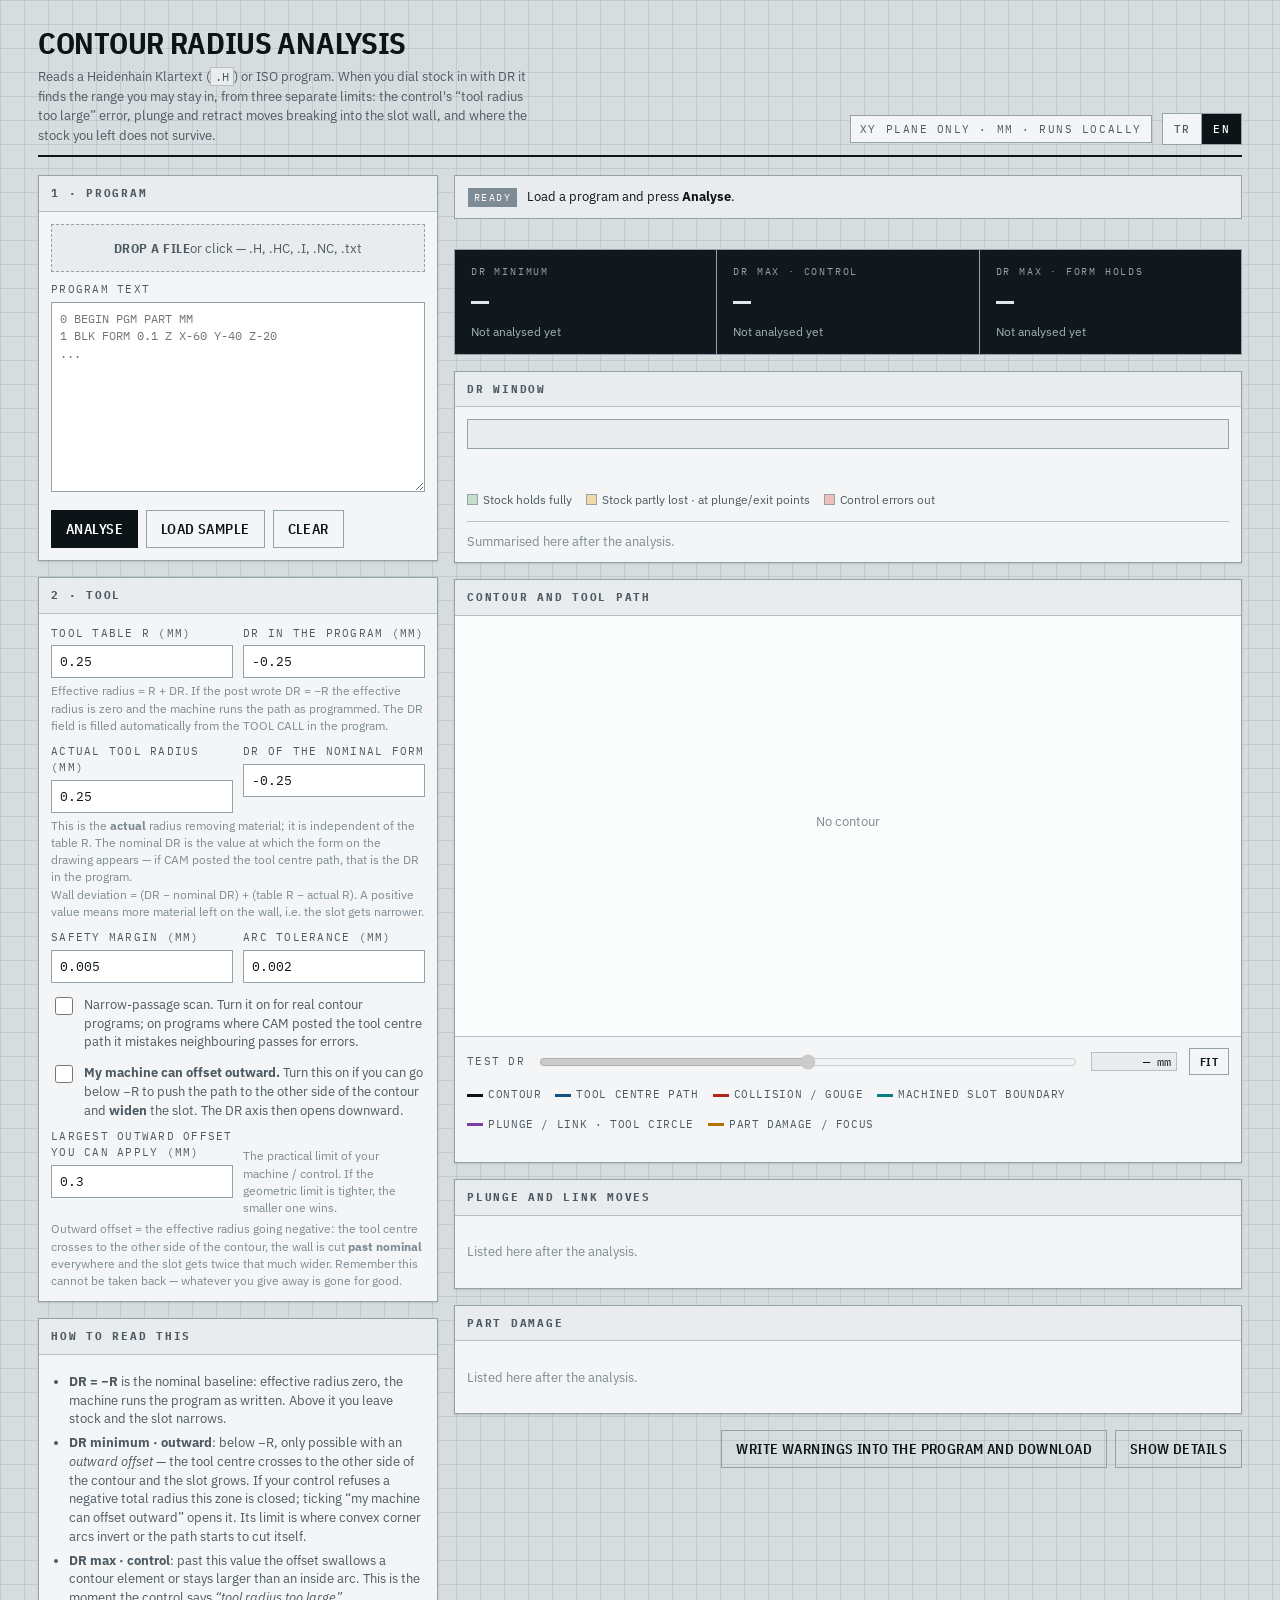
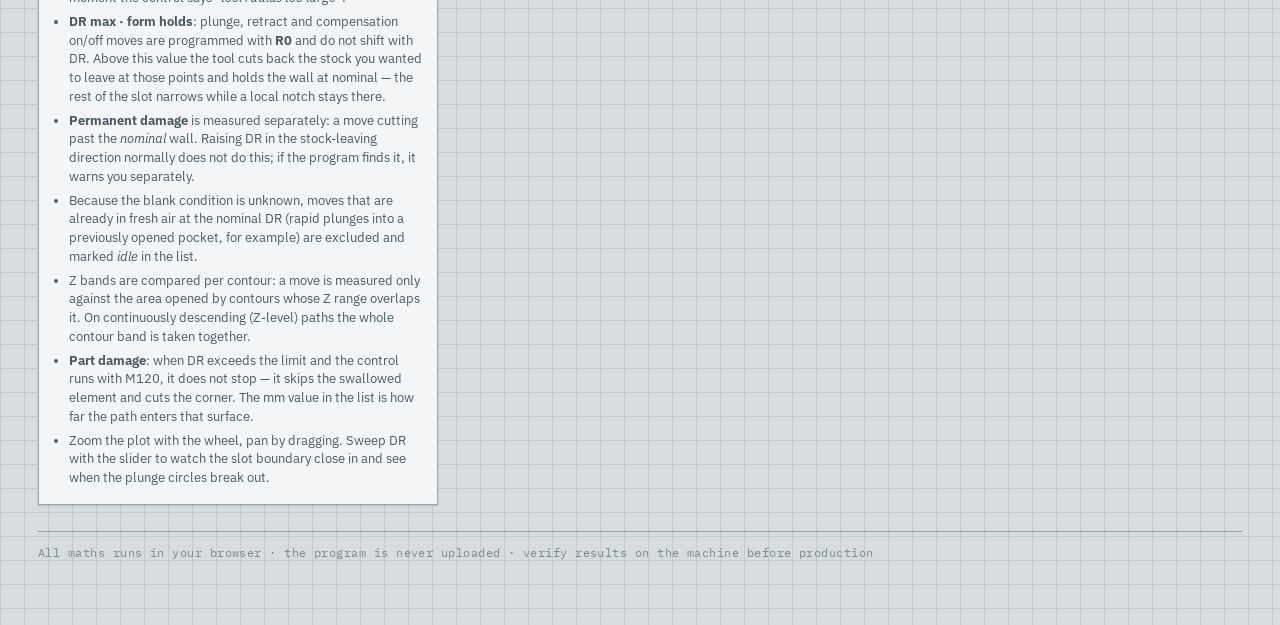
<file: index.html>
<!DOCTYPE html>
<html lang="tr">

<head>
  <meta charset="utf-8">
  <meta name="viewport" content="width=device-width, initial-scale=1, viewport-fit=cover">
  <meta name="color-scheme" content="light">
  <title>Heidenhain DR Kontur Yarıçap Analizi — takım yarıçapı çok büyük hatası | .H / ISO</title>
  <meta name="description"
    content="Heidenhain Klartext (.H) veya ISO programını okuyup DR ile pay verirken kalabileceğin aralığı bulur: “takım yarıçapı çok büyük” sınırı, formun tuttuğu en büyük DR ve dış ofset tabanı. Tarayıcıda çalışır, program hiçbir yere yüklenmez.">
  <link rel="canonical" href="https://erdo.is-a.dev/heidenhain-rl-analysis/">
  <meta name="robots" content="index, follow, max-image-preview:large, max-snippet:-1">
  <meta name="author" content="Porphyri0n">
  <meta name="theme-color" content="#0d1418">

  <!-- Google Search Console doğrulaması / verification -->
  <meta name="google-site-verification" content="8-8ZETB3_rxLVpRseZlKHNkdGXpbR8nm6Z-fKN-ZqYw">

  <!-- paylaşım kartları / share cards -->
  <meta property="og:type" content="website">
  <meta property="og:site_name" content="Kontur Yarıçap Analizi">
  <meta property="og:locale" content="tr_TR">
  <meta property="og:locale:alternate" content="en_US">
  <meta property="og:url" content="https://erdo.is-a.dev/heidenhain-rl-analysis/">
  <meta property="og:title" content="Heidenhain DR Kontur Yarıçap Analizi">
  <meta property="og:description"
    content="Heidenhain .H / ISO programında DR ile pay verirken hangi aralıkta kalabileceğini üç ayrı sınırdan bulan tek sayfalık araç. Tarayıcıda çalışır.">
  <meta name="twitter:card" content="summary">
  <meta name="twitter:title" content="Heidenhain DR Kontur Yarıçap Analizi">
  <meta name="twitter:description"
    content="DR penceresi, “takım yarıçapı çok büyük” sınırı ve kalıcı hasar taraması — tarayıcıda, yükleme yok.">

  <script type="application/ld+json">
  {
    "@context": "https://schema.org",
    "@type": "SoftwareApplication",
    "name": "Kontur Yarıçap Analizi — Heidenhain .H",
    "alternateName": "Contour Radius Analysis for Heidenhain",
    "url": "https://erdo.is-a.dev/heidenhain-rl-analysis/",
    "applicationCategory": "EngineeringApplication",
    "applicationSubCategory": "CNC / CAM",
    "operatingSystem": "Any (web browser)",
    "browserRequirements": "JavaScript",
    "inLanguage": ["tr", "en"],
    "isAccessibleForFree": true,
    "offers": { "@type": "Offer", "price": "0", "priceCurrency": "USD" },
    "author": { "@type": "Person", "name": "Porphyri0n", "url": "https://github.com/Porphyri0n" },
    "codeRepository": "https://github.com/Porphyri0n/heidenhain-rl-analysis",
    "description": "Heidenhain Klartext (.H) veya ISO programını okuyup DR ile pay verirken kalabileceğin aralığı üç ayrı sınırdan bulan tek sayfalık araç: kumandanın \"takım yarıçapı çok büyük\" hatası, dalış ve geri çekilme hareketlerinin formu bozduğu nokta, ve dış ofset tabanı. Analiz tamamen tarayıcıda yapılır.",
    "featureList": [
      "Heidenhain Klartext (.H) ve basit ISO ayrıştırma",
      "DR penceresi: minimum, kumanda sınırı, form sınırı",
      "Takım yarıçapı çok büyük hatasının hangi DR'de çıkacağı",
      "Kalıcı parça hasarı ve keskin iç köşe taraması",
      "Dar geçit ve yutulan eleman listesi",
      "Uyarıların programa ; yorumu olarak yazılması"
    ]
  }
  </script>

  <link rel="preconnect" href="https://fonts.googleapis.com">
  <link rel="preconnect" href="https://fonts.gstatic.com" crossorigin>
  <link
    href="https://fonts.googleapis.com/css2?family=IBM+Plex+Mono:wght@400;500;600&family=IBM+Plex+Sans+Condensed:wght@500;600;700&family=IBM+Plex+Sans:wght@400;500;600&display=swap"
    rel="stylesheet">
  <link rel="stylesheet" href="assets/css/base.css">
  <link rel="stylesheet" href="assets/css/layout.css">
  <link rel="stylesheet" href="assets/css/components.css">
</head>

<body>
  <div class="wrap">

    <header class="top">
      <div class="brand">
        <h1 data-i18n="app.h1">Kontur Yarıçap Analizi</h1>
        <p data-i18n-html="app.lead">Heidenhain Klartext (<code>.H</code>) veya ISO programını okur. DR ile pay
          verirken hangi aralıkta kalabileceğini üç ayrı sınırdan bulur: kumandanın “takım yarıçapı çok büyük”
          hatası, dalış ve geri çekilme hareketlerinin kanal duvarına taşması, ve bırakılan payın nerede tutmadığı.</p>
      </div>
      <div class="topright">
        <div class="stamp" data-i18n="app.stamp">Sadece XY düzlemi · mm · yerel çalışır</div>
        <div class="langbar" id="langbar" role="group" data-i18n-aria="app.langAria"></div>
      </div>
    </header>

    <div class="grid">

      <!-- ============ SOL: GİRİŞ / LEFT: INPUT ============ -->
      <div class="stack">
        <section class="card">
          <h2 data-i18n="card.program">1 · Program</h2>
          <div class="body">
            <div class="drop" id="drop" tabindex="0" role="button" data-i18n-html="drop.idle"><b>Dosya bırak</b> veya
              tıkla — .H, .HC, .I, .NC, .txt</div>
            <input type="file" id="file" accept=".h,.hc,.H,.i,.I,.nc,.NC,.txt" hidden>
            <div style="margin-top:10px">
              <label class="f" for="src" data-i18n="label.src">Program metni</label>
              <textarea id="src" spellcheck="false" data-i18n-ph="ph.src"></textarea>
            </div>
            <div class="btnrow">
              <button id="run" data-i18n="btn.run">Analiz et</button>
              <button class="ghost" id="sample" data-i18n="btn.sample">Örnek yükle</button>
              <button class="ghost" id="clear" data-i18n="btn.clear">Temizle</button>
            </div>
          </div>
        </section>

        <section class="card">
          <h2 data-i18n="card.tool">2 · Takım</h2>
          <div class="body">
            <div class="row">
              <div>
                <label class="f" for="rtab" data-i18n="label.rtab">Takım tablosu R (mm)</label>
                <input type="number" id="rtab" value="0.25" step="0.01" min="0" inputmode="decimal">
              </div>
              <div>
                <label class="f" for="drcur" data-i18n="label.drcur">Programdaki DR (mm)</label>
                <input type="number" id="drcur" value="-0.25" step="0.01" inputmode="decimal">
              </div>
            </div>
            <p class="hint" data-i18n-html="hint.eff">Etkin yarıçap = R + DR. Post DR = &minus;R yazdıysa etkin yarıçap
              sıfırdır ve tezgah yolu aynen işler. DR alanı programdaki TOOL CALL'dan otomatik doldurulur.</p>
            <div class="row" style="margin-top:10px">
              <div>
                <label class="f" for="rphys" data-i18n="label.rphys">Gerçek takım yarıçapı (mm)</label>
                <input type="number" id="rphys" value="0.25" step="0.005" min="0.001" inputmode="decimal">
              </div>
              <div>
                <label class="f" for="drref" data-i18n="label.drref">Nominal formun DR'si</label>
                <input type="number" id="drref" value="-0.25" step="0.01" inputmode="decimal">
              </div>
            </div>
            <p class="hint" data-i18n-html="hint.dev">Malzemeyi kaldıran <b>gerçek</b> yarıçaptır; tablo R'sinden
              bağımsızdır. Nominal DR, resimdeki formun oluştuğu değerdir &mdash; CAM takım merkez yolunu bastıysa bu,
              programdaki DR'dir.<br>Duvar sapması = (DR &minus; nominal DR) + (tablo R &minus; gerçek R). Artı değer,
              duvarda daha çok malzeme kalması yani kanalın daralması demektir.</p>
            <div class="row" style="margin-top:10px">
              <div>
                <label class="f" for="safety" data-i18n="label.safety">Güvenlik payı (mm)</label>
                <input type="number" id="safety" value="0.005" step="0.005" min="0" inputmode="decimal">
              </div>
              <div>
                <label class="f" for="tol" data-i18n="label.tol">Yay hassasiyeti (mm)</label>
                <input type="number" id="tol" value="0.002" step="0.001" min="0.0005" inputmode="decimal">
              </div>
            </div>

            <label class="chkline">
              <input type="checkbox" id="gouge">
              <span data-i18n="chk.gouge">Dar geçit taraması. Gerçek kontur programlarında aç; CAM'in takım merkez
                yolunu bastığı programlarda komşu pasoları hata sanar.</span>
            </label>

            <label class="chkline">
              <input type="checkbox" id="outAllow">
              <span data-i18n-html="chk.outAllow"><b>Tezgahta dışarı ofset verebiliyorum.</b> Yolu konturun öbür
                tarafına kaydırıp kanalı <b>büyütmek</b> için &minus;R'nin altına inebiliyorsan aç. DR ekseni aşağı
                doğru açılır.</span>
            </label>

            <div class="row" style="margin-top:10px">
              <div>
                <label class="f" for="outcap" data-i18n="label.outcap">Verebildiğin en büyük dış ofset (mm)</label>
                <input type="number" id="outcap" value="0.3" step="0.01" min="0" inputmode="decimal" disabled>
              </div>
              <div>
                <p class="hint" style="margin:18px 0 0" data-i18n="hint.outcap">Tezgahın / kumandanın pratik sınırı.
                  Geometrik sınır bunun altındaysa küçük olan geçerlidir.</p>
              </div>
            </div>
            <p class="hint" data-i18n-html="hint.outoffset">Dış ofset = etkin yarıçapın eksiye düşmesi: takım merkezi
              konturun öbür yanına geçer, duvar her yerde <b>nominalin ötesine</b> kesilir ve kanal iki katı kadar
              genişler. Bu payın geri alınamayacağını unutma &mdash; verdiğin kadar malzeme kalıcı gider.</p>
          </div>
        </section>

        <section class="card">
          <h2 data-i18n="card.howto">Nasıl okunur</h2>
          <div class="body">
            <ul class="notes">
              <li data-i18n-html="howto.1"><b>DR = &minus;R</b> nominal taban: etkin yarıçap sıfır, tezgah programı
                olduğu gibi işler. Üstü pay bırakır ve kanalı daraltır.</li>
              <li data-i18n-html="howto.2"><b>DR minimum · dış</b>: &minus;R'nin altı, ancak <i>dış ofset</i> ile
                mümkündür &mdash; takım merkezi konturun öbür yanına geçer ve kanal büyür. Kumanda toplam yarıçapı eksi
                kabul etmiyorsa bu bölge kapalıdır; “dışarı ofset verebiliyorum” kutusunu işaretleyince açılır. Sınırı,
                dışbükey köşe yaylarının ters döndüğü ya da yolun kendini kestiği yerdir.</li>
              <li data-i18n-html="howto.3"><b>DR maks · kumanda</b>: bu değeri geçince ofset bir kontur elemanını
                yutuyor ya da bir iç yaydan büyük kalıyor. Kumandanın <i>“takım yarıçapı çok büyük”</i> dediği an
                burasıdır.</li>
              <li data-i18n-html="howto.4"><b>DR maks · form tutar</b>: dalış, geri çekilme ve düzeltme aç/kapa
                hareketleri <b>R0</b> ile programlanır, DR ile yer değiştirmez. Bu değerin üstünde takım o noktalarda
                bırakmak istediğin payı geri kesip duvarı nominalde bırakır &mdash; kanalın geri kalanı dararken orada
                yerel bir çentik kalır.</li>
              <li data-i18n-html="howto.5"><b>Kalıcı hasar</b> ayrı ölçülür: bir hareketin <i>nominal</i> duvarın
                ötesine kesmesi. Pay bırakma yönünde DR büyütmek normalde bunu yapmaz; program bunu bulursa ayrıca
                uyarır.</li>
              <li data-i18n-html="howto.6">Kütük durumu bilinmediği için, nominal DR'de zaten boşta olan hareketler
                (önceden açılmış cebe inen hızlı dalışlar gibi) değerlendirme dışı bırakılır ve listede <i>boşta</i>
                diye işaretlenir.</li>
              <li data-i18n-html="howto.7">Z bantları kontur bazında karşılaştırılır: bir hareket, yalnız Z aralığı
                örtüşen konturların açtığı alana göre ölçülür. Sürekli Z inişli (Z-level) yollarda kontur bandının
                tamamı birlikte alınır.</li>
              <li data-i18n-html="howto.8"><b>Parça bozulması</b>: DR sınırı aştığında kumanda M120 ile çalışıyorsa
                durmaz, yutulan elemanı atlayıp köşeyi keser. Listedeki mm değeri, yolun o yüzeyin içine girdiği
                miktardır.</li>
              <li data-i18n-html="howto.9">Grafikte tekerlekle yakınlaş, sürükleyerek kaydır. Kaydırıcıyla DR'yi
                gezdirip kanal sınırının nasıl daraldığını ve dalış çemberlerinin ne zaman dışarı taştığını
                görebilirsin.</li>
            </ul>
          </div>
        </section>
      </div>

      <!-- ============ SAĞ: SONUÇ / RIGHT: RESULTS ============ -->
      <div class="stack">

        <div id="verdict" class="verdict idle"></div>

        <div class="dro three">
          <div class="cell" id="cellMin">
            <div class="k" id="kMin"></div>
            <div class="v" id="vMin">—</div>
            <div class="sub" id="sMin"></div>
          </div>
          <div class="cell" id="cellMax">
            <div class="k" data-i18n="dro.maxCtl">DR maks · kumanda</div>
            <div class="v" id="vMax">—</div>
            <div class="sub" id="sMax"></div>
          </div>
          <div class="cell" id="cellForm">
            <div class="k" data-i18n="dro.maxForm">DR maks · form tutar</div>
            <div class="v" id="vForm">—</div>
            <div class="sub" id="sForm"></div>
          </div>
        </div>

        <section class="card">
          <h2><span data-i18n="card.window">DR penceresi</span><span id="winNote"
              style="text-transform:none;letter-spacing:0"></span></h2>
          <div class="body">
            <div class="band" id="band"></div>
            <div class="bandaxis" id="bandAxis"></div>
            <div class="bandkey">
              <span id="keyOut" style="display:none"><i class="o" style="background:#b9d4e6"></i><span
                  data-i18n="band.out">Dış ofset · kanal büyüyor, nominalin ötesine kesiliyor</span></span>
              <span><i class="g" style="background:#c3dfcc"></i><span data-i18n="band.green">Pay tam
                    oturuyor</span></span>
              <span><i class="a" style="background:#f0daaa"></i><span data-i18n="band.amber">Pay kısmen kayboluyor ·
                    dalış/çıkış noktalarında</span></span>
              <span><i class="r" style="background:#eebeb8"></i><span data-i18n="band.red">Kumanda hata
                    verir</span></span>
            </div>
            <div class="wintxt" id="winTxt"></div>
          </div>
        </section>

        <section class="card">
          <h2><span data-i18n="card.plot">Kontur ve takım yolu</span><span id="plotTitle"></span></h2>
          <div class="plotwrap">
            <canvas id="cv"></canvas>
          </div>
          <div class="plotbar">
            <label class="f" for="rng" style="margin:0;white-space:nowrap" data-i18n="plot.testdr">Deneme DR</label>
            <input type="range" id="rng" min="0" max="100" value="50" step="1" disabled>
            <span class="blk" id="rngVal" style="min-width:86px;text-align:right">— mm</span>
            <button class="ghost" id="fit" style="padding:5px 10px;font-size:12px"
              data-i18n="plot.fit">Sığdır</button>
          </div>
          <div class="legend">
            <span><i style="background:#0d1418"></i><span data-i18n="legend.contour">Kontur</span></span>
            <span><i style="background:#14507e"></i><span data-i18n="legend.center">Takım merkez yolu</span></span>
            <span><i style="background:#b32319"></i><span data-i18n="legend.gouge">Çakışma / gouge</span></span>
            <span><i style="background:#0f7d86"></i><span data-i18n="legend.channel">İşlenen kanal
                  sınırı</span></span>
            <span><i style="background:#7a3fa8"></i><span data-i18n="legend.plunge">Dalış / bağlantı · takım
                  çemberi</span></span>
            <span><i style="background:#b57405"></i><span data-i18n="legend.damage">Parça bozulması /
                  odak</span></span>
          </div>
          <div class="chips" id="conChips" style="padding:0 12px 12px"></div>
        </section>

        <section class="card">
          <h2><span data-i18n="card.links">Dalış ve bağlantı hareketleri</span><span id="lnkAt"
              style="text-transform:none;letter-spacing:0"></span>
          </h2>
          <div id="lnkBox"></div>
        </section>

        <section class="card">
          <h2><span data-i18n="card.damage">Parça bozulmaları</span><span id="dmgAt"
              style="text-transform:none;letter-spacing:0"></span>
          </h2>
          <div id="dmgBox"></div>
        </section>

        <div class="actionbar">
          <button class="ghost" id="dl" data-i18n="btn.annotate">Uyarıları programa işle ve indir</button>
          <button class="ghost" id="toggleDet" data-i18n="btn.detailsShow">Ayrıntıları göster</button>
        </div>

        <section class="card det" style="display:none">
          <h2 data-i18n="card.crit">Sınırlayan kütükler</h2>
          <div id="critBox"></div>
        </section>

        <section class="card det" style="display:none">
          <h2 data-i18n="card.corners">Keskin iç köşeler</h2>
          <div id="cornBox"></div>
        </section>

        <section class="card det" style="display:none">
          <h2 data-i18n="card.contours">Kontur dökümü</h2>
          <div id="conBox"></div>
        </section>

        <section class="card det" style="display:none">
          <h2 data-i18n="card.parse">Ayrıştırma notları</h2>
          <div id="warnBox"></div>
        </section>

      </div>
    </div>

    <footer data-i18n="app.footer">Tüm hesap tarayıcıda yapılır · program hiçbir yere gönderilmez · sonuçları makinede
      doğrulamadan üretime alma</footer>
  </div>

  <script src="assets/js/i18n.js"></script>
  <script src="assets/js/i18n/tr.js"></script>
  <script src="assets/js/i18n/en.js"></script>
  <script src="assets/js/geometry.js"></script>
  <script src="assets/js/parser.js"></script>
  <script src="assets/js/offset.js"></script>
  <script src="assets/js/analysis.js"></script>
  <script src="assets/js/app.js"></script>
</body>

</html>
</file>
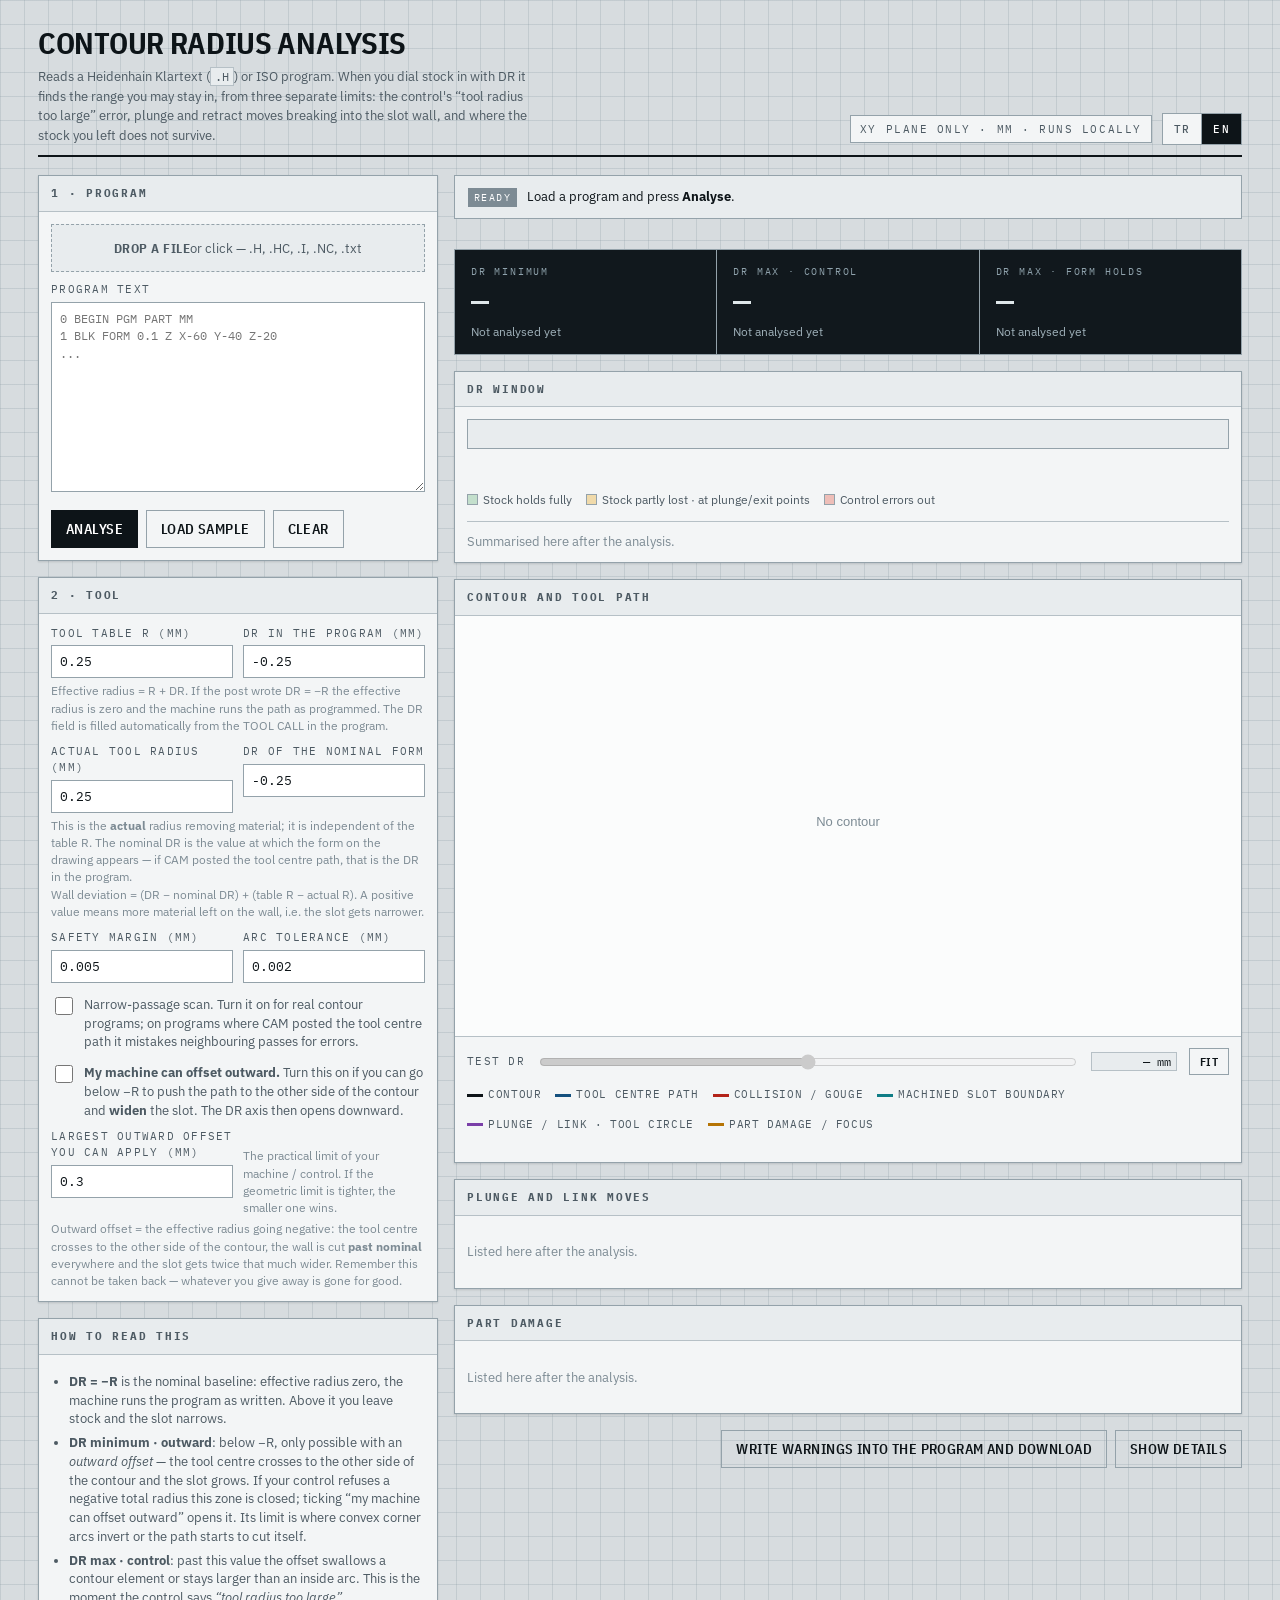
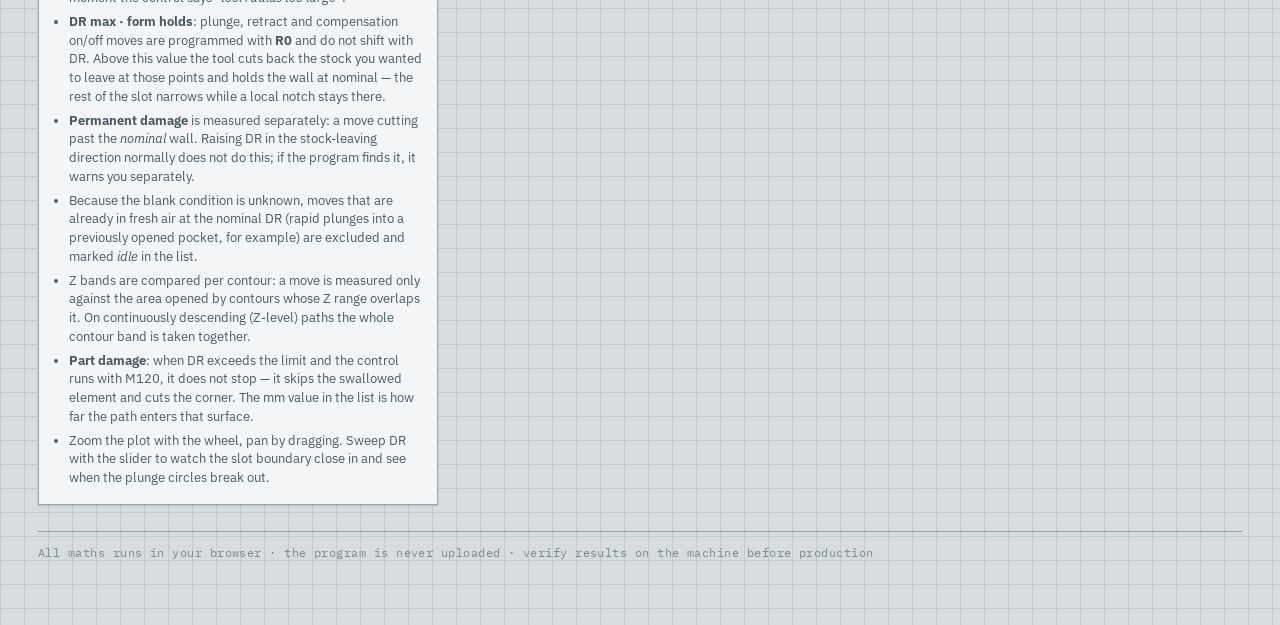
<file: standalone/index.html>
<!DOCTYPE html>
<!--
  ============================================================================
  TEK DOSYA SÜRÜMÜ — OTOMATİK ÜRETİLDİ, ELLE DÜZENLEME
  STANDALONE BUILD — GENERATED, DO NOT EDIT BY HAND

  Kaynak / source : index.html + assets/
  Üretim / build  : python tools/build_standalone.py

  Bu dosya tek başına çalışır: indir, çift tıkla, tarayıcıda açılır.
  Yazı tipleri internetten gelir; çevrimdışıyken sistem yazı tipine düşer.

  This file runs on its own: download it, double-click, it opens in a browser.
  Fonts come from the network; offline it falls back to system fonts.
  ============================================================================
-->
<html lang="tr">

<head>
  <meta charset="utf-8">
  <meta name="viewport" content="width=device-width, initial-scale=1, viewport-fit=cover">
  <meta name="color-scheme" content="light">
  <title>Heidenhain DR Kontur Yarıçap Analizi — takım yarıçapı çok büyük hatası | .H / ISO</title>
  <meta name="description"
    content="Heidenhain Klartext (.H) veya ISO programını okuyup DR ile pay verirken kalabileceğin aralığı bulur: “takım yarıçapı çok büyük” sınırı, formun tuttuğu en büyük DR ve dış ofset tabanı. Tarayıcıda çalışır, program hiçbir yere yüklenmez.">
  <link rel="canonical" href="https://erdo.is-a.dev/heidenhain-rl-analysis/">
  <meta name="robots" content="index, follow, max-image-preview:large, max-snippet:-1">
  <meta name="author" content="Porphyri0n">
  <meta name="theme-color" content="#0d1418">

  <!-- Google Search Console doğrulaması / verification -->
  <meta name="google-site-verification" content="8-8ZETB3_rxLVpRseZlKHNkdGXpbR8nm6Z-fKN-ZqYw">

  <!-- paylaşım kartları / share cards -->
  <meta property="og:type" content="website">
  <meta property="og:site_name" content="Kontur Yarıçap Analizi">
  <meta property="og:locale" content="tr_TR">
  <meta property="og:locale:alternate" content="en_US">
  <meta property="og:url" content="https://erdo.is-a.dev/heidenhain-rl-analysis/">
  <meta property="og:title" content="Heidenhain DR Kontur Yarıçap Analizi">
  <meta property="og:description"
    content="Heidenhain .H / ISO programında DR ile pay verirken hangi aralıkta kalabileceğini üç ayrı sınırdan bulan tek sayfalık araç. Tarayıcıda çalışır.">
  <meta name="twitter:card" content="summary">
  <meta name="twitter:title" content="Heidenhain DR Kontur Yarıçap Analizi">
  <meta name="twitter:description"
    content="DR penceresi, “takım yarıçapı çok büyük” sınırı ve kalıcı hasar taraması — tarayıcıda, yükleme yok.">

  <script type="application/ld+json">
  {
    "@context": "https://schema.org",
    "@type": "SoftwareApplication",
    "name": "Kontur Yarıçap Analizi — Heidenhain .H",
    "alternateName": "Contour Radius Analysis for Heidenhain",
    "url": "https://erdo.is-a.dev/heidenhain-rl-analysis/",
    "applicationCategory": "EngineeringApplication",
    "applicationSubCategory": "CNC / CAM",
    "operatingSystem": "Any (web browser)",
    "browserRequirements": "JavaScript",
    "inLanguage": ["tr", "en"],
    "isAccessibleForFree": true,
    "offers": { "@type": "Offer", "price": "0", "priceCurrency": "USD" },
    "author": { "@type": "Person", "name": "Porphyri0n", "url": "https://github.com/Porphyri0n" },
    "codeRepository": "https://github.com/Porphyri0n/heidenhain-rl-analysis",
    "description": "Heidenhain Klartext (.H) veya ISO programını okuyup DR ile pay verirken kalabileceğin aralığı üç ayrı sınırdan bulan tek sayfalık araç: kumandanın \"takım yarıçapı çok büyük\" hatası, dalış ve geri çekilme hareketlerinin formu bozduğu nokta, ve dış ofset tabanı. Analiz tamamen tarayıcıda yapılır.",
    "featureList": [
      "Heidenhain Klartext (.H) ve basit ISO ayrıştırma",
      "DR penceresi: minimum, kumanda sınırı, form sınırı",
      "Takım yarıçapı çok büyük hatasının hangi DR'de çıkacağı",
      "Kalıcı parça hasarı ve keskin iç köşe taraması",
      "Dar geçit ve yutulan eleman listesi",
      "Uyarıların programa ; yorumu olarak yazılması"
    ]
  }
  </script>

  <link rel="preconnect" href="https://fonts.googleapis.com">
  <link rel="preconnect" href="https://fonts.gstatic.com" crossorigin>
  <link
    href="https://fonts.googleapis.com/css2?family=IBM+Plex+Mono:wght@400;500;600&family=IBM+Plex+Sans+Condensed:wght@500;600;700&family=IBM+Plex+Sans:wght@400;500;600&display=swap"
    rel="stylesheet">
  <style>
/* ---- assets/css/base.css ---- */
/* =====================================================================
   base.css — değişkenler, sıfırlama, tipografi, form denetimleri
   base.css — tokens, reset, typography, form controls
   ===================================================================== */
:root {
  --bg: #d7dcdf;
  --panel: #f3f5f6;
  --panel-2: #e8ecee;
  --ink: #0d1418;
  --ink-2: #4d5a63;
  --ink-3: #7d8b94;
  --line: #b6c0c6;
  --line-hard: #94a2aa;
  --blue: #14507e;
  --teal: #0f7d86;
  --amber: #b57405;
  --red: #b32319;
  --green: #2c6b41;
  --shadow: 0 1px 0 #fff inset, 0 1px 2px rgba(13, 20, 24, .14);
  --mono: "IBM Plex Mono", ui-monospace, Menlo, Consolas, monospace;
  --cond: "IBM Plex Sans Condensed", "IBM Plex Sans", system-ui, sans-serif;
  --sans: "IBM Plex Sans", system-ui, -apple-system, sans-serif;
  --tap: 44px;
}

* {
  box-sizing: border-box
}

html,
body {
  margin: 0;
  padding: 0
}

html {
  -webkit-text-size-adjust: 100%
}

body {
  background: var(--bg);
  background-image:
    linear-gradient(rgba(148, 162, 170, .30) 1px, transparent 1px),
    linear-gradient(90deg, rgba(148, 162, 170, .30) 1px, transparent 1px);
  background-size: 24px 24px;
  color: var(--ink);
  font-family: var(--sans);
  font-size: 14px;
  line-height: 1.5;
  -webkit-font-smoothing: antialiased;
  overflow-x: hidden;
}

/* ---------- form ---------- */
label.f {
  display: block;
  font-family: var(--mono);
  font-size: 10.5px;
  letter-spacing: .12em;
  text-transform: uppercase;
  color: var(--ink-2);
  margin: 0 0 4px
}

input[type=number],
input[type=text],
textarea,
select {
  width: 100%;
  font-family: var(--mono);
  font-size: 13px;
  color: var(--ink);
  background: #fff;
  border: 1px solid var(--line-hard);
  padding: 7px 8px;
  border-radius: 0;
}

textarea {
  min-height: 190px;
  resize: vertical;
  line-height: 1.45;
  font-size: 12px;
  white-space: pre;
  overflow-wrap: normal;
  overflow-x: auto
}

input:focus,
textarea:focus,
select:focus,
button:focus-visible {
  outline: 2px solid var(--blue);
  outline-offset: 1px
}

input[type=checkbox] {
  width: auto;
  min-width: 18px;
  min-height: 18px;
  accent-color: var(--blue);
}

.row {
  display: grid;
  grid-template-columns: 1fr 1fr;
  gap: 10px
}

.row3 {
  display: grid;
  grid-template-columns: 1fr 1fr;
  gap: 10px
}

.hint {
  font-size: 11.5px;
  color: var(--ink-3);
  margin: 4px 0 0
}

.chkline {
  display: flex;
  gap: 8px;
  align-items: flex-start;
  margin-top: 12px;
  font-size: 12.5px;
  color: var(--ink-2);
  cursor: pointer;
}

.chkline input[type=checkbox] {
  margin-top: 2px
}

button {
  font-family: var(--cond);
  font-weight: 600;
  font-size: 14px;
  letter-spacing: .03em;
  text-transform: uppercase;
  border: 1px solid var(--ink);
  background: var(--ink);
  color: #fff;
  padding: 9px 14px;
  cursor: pointer;
  border-radius: 0;
  touch-action: manipulation;
}

button.ghost {
  background: transparent;
  color: var(--ink);
  border-color: var(--line-hard)
}

button.ghost:hover {
  background: var(--panel-2)
}

button:hover {
  background: #1d2a31
}

button.ghost:active,
button:active {
  transform: translateY(1px)
}

.btnrow {
  display: flex;
  gap: 8px;
  flex-wrap: wrap;
  margin-top: 12px
}

.drop {
  border: 1.5px dashed var(--line-hard);
  background: var(--panel-2);
  padding: 14px;
  text-align: center;
  font-size: 12.5px;
  color: var(--ink-2);
  cursor: pointer;
  min-height: var(--tap);
  display: flex;
  align-items: center;
  justify-content: center;
}

.drop.hot {
  border-color: var(--blue);
  background: #e6eef5;
  color: var(--blue)
}

.drop b {
  font-family: var(--cond);
  text-transform: uppercase;
  letter-spacing: .04em
}

code {
  font-family: var(--mono);
  font-size: 12px;
  background: var(--panel-2);
  padding: 1px 4px;
  border: 1px solid var(--line)
}

ul.notes {
  margin: 0;
  padding-left: 18px;
  font-size: 12.5px;
  color: var(--ink-2)
}

ul.notes li {
  margin: 5px 0
}

.empty {
  color: var(--ink-3);
  font-size: 12.5px;
  padding: 14px 12px
}

.visually-hidden {
  position: absolute;
  width: 1px;
  height: 1px;
  margin: -1px;
  padding: 0;
  overflow: hidden;
  clip: rect(0 0 0 0);
  white-space: nowrap;
  border: 0;
}
  </style>
  <style>
/* ---- assets/css/layout.css ---- */
/* =====================================================================
   layout.css — sayfa iskeleti, başlık, ızgara, kartlar, dil anahtarı
   layout.css — page shell, masthead, grid, cards, language switch
   ===================================================================== */
.wrap {
  max-width: 1240px;
  margin: 0 auto;
  padding: 20px 18px 64px
}

/* ---------- masthead ---------- */
header.top {
  display: flex;
  align-items: flex-end;
  justify-content: space-between;
  gap: 16px;
  border-bottom: 2px solid var(--ink);
  padding-bottom: 10px;
  margin-bottom: 18px;
  flex-wrap: wrap;
}

.brand h1 {
  font-family: var(--cond);
  font-weight: 700;
  font-size: 30px;
  letter-spacing: -.01em;
  margin: 0;
  text-transform: uppercase;
}

.brand p {
  margin: 2px 0 0;
  color: var(--ink-2);
  font-size: 13px;
  max-width: 62ch
}

.topright {
  display: flex;
  align-items: center;
  gap: 10px;
  flex-wrap: wrap;
}

.stamp {
  font-family: var(--mono);
  font-size: 11px;
  letter-spacing: .14em;
  text-transform: uppercase;
  color: var(--ink-2);
  border: 1px solid var(--line-hard);
  padding: 5px 9px;
  background: var(--panel);
  white-space: nowrap;
}

/* ---------- dil anahtarı / language switch ---------- */
.langbar {
  display: flex;
  border: 1px solid var(--line-hard);
  background: var(--panel);
}

.langbar button {
  font-family: var(--mono);
  font-size: 11px;
  font-weight: 500;
  letter-spacing: .12em;
  padding: 6px 11px;
  border: 0;
  background: transparent;
  color: var(--ink-2);
  min-height: 30px;
}

.langbar button+button {
  border-left: 1px solid var(--line-hard)
}

.langbar button:hover {
  background: var(--panel-2);
  color: var(--ink)
}

.langbar button[aria-pressed="true"] {
  background: var(--ink);
  color: #fff
}

/* ---------- layout ---------- */
.grid {
  display: grid;
  grid-template-columns: minmax(320px, 400px) 1fr;
  gap: 16px;
  align-items: start
}

/* Izgara hücreleri varsayılan olarak min-content'in altına inmez; program
   metni "white-space: pre" olduğu için bu, dar ekranlarda sütunu satırın
   uzunluğu kadar şişirirdi. Taşmayı textarea kendi içinde kaydırarak çözer.

   Grid items do not shrink below min-content by default; since the program
   text is "white-space: pre" that would blow the column up to the longest
   line on narrow screens. The textarea scrolls the overflow internally. */
.grid>* {
  min-width: 0
}

.card {
  background: var(--panel);
  border: 1px solid var(--line-hard);
  box-shadow: var(--shadow)
}

.card>h2 {
  font-family: var(--mono);
  font-size: 11px;
  letter-spacing: .16em;
  text-transform: uppercase;
  margin: 0;
  padding: 9px 12px;
  border-bottom: 1px solid var(--line);
  color: var(--ink-2);
  background: var(--panel-2);
  display: flex;
  justify-content: space-between;
  align-items: center;
  gap: 8px;
  flex-wrap: wrap;
}

.card .body {
  padding: 12px
}

.stack {
  display: flex;
  flex-direction: column;
  gap: 16px
}

.actionbar {
  display: flex;
  gap: 8px;
  justify-content: flex-end;
  flex-wrap: wrap;
}

footer {
  margin-top: 26px;
  padding-top: 12px;
  border-top: 1px solid var(--line-hard);
  font-size: 11.5px;
  color: var(--ink-3);
  font-family: var(--mono);
  letter-spacing: .04em
}

@media (prefers-reduced-motion:no-preference) {
  .card {
    transition: box-shadow .15s ease
  }
}

/* =====================================================================
   RESPONSIVE
   ===================================================================== */
@media (max-width:900px) {
  .grid {
    grid-template-columns: 1fr
  }

  .wrap {
    padding: 16px 14px 48px
  }

  .brand h1 {
    font-size: 25px
  }
}

@media (max-width:700px) {
  header.top {
    align-items: stretch;
    gap: 10px;
  }

  .brand {
    order: 1;
    width: 100%
  }

  .topright {
    order: 0;
    width: 100%;
    justify-content: space-between;
  }

  .stamp {
    white-space: normal;
    font-size: 10px;
    letter-spacing: .1em;
  }
}

@media (max-width:640px) {
  .wrap {
    padding: 14px 12px 40px
  }

  .brand h1 {
    font-size: 22px;
    line-height: 1.15
  }

  .brand p {
    font-size: 12.5px
  }

  /* iOS'ta odaklanınca sayfayı yakınlaştırmasın / avoid iOS focus zoom */
  input[type=number],
  input[type=text],
  select {
    font-size: 16px;
    padding: 9px 8px;
  }

  textarea {
    font-size: 13px;
    min-height: 150px
  }

  button {
    min-height: var(--tap);
    padding: 10px 14px;
  }

  .btnrow button {
    flex: 1 1 auto
  }

  .actionbar button {
    flex: 1 1 auto
  }

  .card .body {
    padding: 11px
  }

  .card>h2 {
    padding: 9px 11px
  }
}

@media (max-width:400px) {

  .row,
  .row3 {
    grid-template-columns: 1fr
  }
}
  </style>
  <style>
/* ---- assets/css/components.css ---- */
/* =====================================================================
   components.css — gösterge, DR bandı, karar şeridi, grafik, tablolar
   components.css — readout, DR band, verdict, plot, tables
   ===================================================================== */

/* ---------- readout (signature) ---------- */
.dro {
  display: grid;
  grid-template-columns: 1fr 1fr;
  gap: 1px;
  background: var(--line-hard);
  border: 1px solid var(--line-hard);
}

.dro .cell {
  background: #11181d;
  padding: 14px 16px;
  color: #dfe7ea
}

.dro .cell.warnbg {
  background: #2a1512
}

.dro .k {
  font-family: var(--mono);
  font-size: 10px;
  letter-spacing: .18em;
  text-transform: uppercase;
  color: #8fa2ac
}

.dro .v {
  font-family: var(--mono);
  font-weight: 600;
  font-size: 40px;
  line-height: 1.05;
  margin-top: 6px;
  font-variant-numeric: tabular-nums;
  letter-spacing: -.02em
}

.dro .v small {
  font-size: 15px;
  font-weight: 400;
  color: #8fa2ac;
  margin-left: 6px;
  letter-spacing: 0
}

.dro .sub {
  font-size: 11.5px;
  color: #9fb0b9;
  margin-top: 6px;
  font-family: var(--sans)
}

.dro .v.ok {
  color: #8ee0a4
}

.dro .v.bad {
  color: #ff8b7d
}

.dro .v.warn {
  color: #ffc861
}

.dro.three {
  grid-template-columns: 1fr 1fr 1fr
}

.dro.three .v {
  font-size: 30px
}

/* ---------- DR bandı / DR window band ---------- */
.band {
  position: relative;
  height: 30px;
  border: 1px solid var(--line-hard);
  background: var(--panel-2);
  display: flex;
  overflow: hidden;
}

.band .seg {
  height: 100%;
  position: relative
}

.band .seg.o {
  background: repeating-linear-gradient(135deg, #cbe0ee, #cbe0ee 5px, #b9d4e6 5px, #b9d4e6 10px)
}

.band .seg.g {
  background: repeating-linear-gradient(135deg, #cfe6d6, #cfe6d6 5px, #c3dfcc 5px, #c3dfcc 10px)
}

.band .seg.a {
  background: repeating-linear-gradient(135deg, #f6e4bd, #f6e4bd 5px, #f0daaa 5px, #f0daaa 10px)
}

.band .seg.r {
  background: repeating-linear-gradient(135deg, #f3cdc8, #f3cdc8 5px, #eebeb8 5px, #eebeb8 10px)
}

.band .mark {
  position: absolute;
  top: -4px;
  bottom: -4px;
  width: 2px;
  background: var(--ink);
  z-index: 2
}

.band .mark::after {
  content: "";
  position: absolute;
  left: -4px;
  top: 0;
  border-left: 5px solid transparent;
  border-right: 5px solid transparent;
  border-top: 6px solid var(--ink);
}

.bandaxis {
  position: relative;
  height: 30px;
  font-family: var(--mono);
  font-size: 10px;
  color: var(--ink-2);
  margin-top: 2px;
}

.bandaxis span {
  position: absolute;
  top: 0;
  white-space: nowrap;
  transform: translateX(-50%);
  line-height: 1.25;
  text-align: center;
}

.bandaxis span b {
  display: block;
  font-weight: 600;
  color: var(--ink)
}

.bandkey {
  display: flex;
  gap: 14px;
  flex-wrap: wrap;
  font-size: 11.5px;
  color: var(--ink-2);
  margin-top: 10px
}

.bandkey i {
  display: inline-block;
  width: 11px;
  height: 11px;
  border: 1px solid var(--line-hard);
  margin-right: 5px;
  vertical-align: -1px
}

.wintxt {
  margin-top: 12px;
  font-size: 13px;
  border-top: 1px solid var(--line);
  padding-top: 10px
}

.wintxt b {
  font-family: var(--mono)
}

.wintxt p {
  margin: 0 0 7px
}

.wintxt p:last-child {
  margin-bottom: 0
}

/* ---------- verdict banner ---------- */
.verdict {
  display: flex;
  gap: 10px;
  align-items: flex-start;
  padding: 11px 13px;
  border: 1px solid;
  font-size: 13px;
  margin-bottom: 14px
}

.verdict .tag {
  font-family: var(--mono);
  font-size: 10px;
  letter-spacing: .14em;
  text-transform: uppercase;
  padding: 2px 6px;
  color: #fff;
  white-space: nowrap;
  margin-top: 1px
}

.verdict.ok {
  border-color: #8fbfa1;
  background: #eaf4ee
}

.verdict.ok .tag {
  background: var(--green)
}

.verdict.bad {
  border-color: #dda49e;
  background: #faecea
}

.verdict.bad .tag {
  background: var(--red)
}

.verdict.warn {
  border-color: #ddc48d;
  background: #fbf3e2
}

.verdict.warn .tag {
  background: var(--amber)
}

.verdict.idle {
  border-color: var(--line-hard);
  background: var(--panel-2)
}

.verdict.idle .tag {
  background: var(--ink-3)
}

/* ---------- plot ---------- */
.plotwrap {
  position: relative;
  background: #fbfcfc;
  border-bottom: 1px solid var(--line)
}

canvas {
  display: block;
  width: 100%;
  height: 420px;
  touch-action: none
}

.plotbar {
  display: flex;
  align-items: center;
  gap: 12px;
  padding: 10px 12px;
  flex-wrap: wrap
}

.plotbar input[type=range] {
  flex: 1;
  min-width: 160px;
  accent-color: var(--blue);
  height: 26px;
}

.legend {
  display: flex;
  gap: 14px;
  flex-wrap: wrap;
  font-family: var(--mono);
  font-size: 10.5px;
  letter-spacing: .06em;
  color: var(--ink-2);
  padding: 0 12px 10px;
  text-transform: uppercase
}

.legend i {
  display: inline-block;
  width: 16px;
  height: 3px;
  vertical-align: middle;
  margin-right: 5px
}

/* ---------- tables ---------- */
.tablewrap {
  width: 100%;
  overflow-x: auto;
  -webkit-overflow-scrolling: touch;
}

table {
  width: 100%;
  border-collapse: collapse;
  font-size: 12.5px
}

th {
  font-family: var(--mono);
  font-size: 10px;
  letter-spacing: .12em;
  text-transform: uppercase;
  color: var(--ink-2);
  text-align: left;
  font-weight: 500;
  border-bottom: 1px solid var(--line-hard);
  padding: 7px 8px;
  white-space: nowrap;
}

td {
  padding: 7px 8px;
  border-bottom: 1px solid var(--line);
  vertical-align: top
}

tr:last-child td {
  border-bottom: 0
}

tr.crow {
  cursor: pointer
}

tr.crow:hover td {
  background: #e6eef5
}

td.num,
th.num {
  text-align: right;
  font-family: var(--mono);
  font-variant-numeric: tabular-nums
}

.blk {
  font-family: var(--mono);
  background: var(--panel-2);
  border: 1px solid var(--line);
  padding: 0 5px;
  font-size: 11.5px
}

.sev {
  font-family: var(--mono);
  font-size: 10px;
  letter-spacing: .1em;
  text-transform: uppercase;
  padding: 1px 5px;
  color: #fff
}

.sev.hi {
  background: var(--red)
}

.sev.md {
  background: var(--amber)
}

.sev.lo {
  background: var(--ink-3)
}

/* ---------- chips ---------- */
.chips {
  display: flex;
  gap: 6px;
  flex-wrap: wrap;
  margin-top: 8px
}

.chip {
  font-family: var(--mono);
  font-size: 11.5px;
  border: 1px solid var(--line-hard);
  background: #fff;
  padding: 4px 8px;
  cursor: pointer;
  text-transform: none;
  font-weight: 400;
  letter-spacing: 0;
  color: var(--ink);
}

.chip:hover {
  background: var(--panel-2)
}

.chip.on {
  background: var(--ink);
  color: #fff;
  border-color: var(--ink)
}

/* =====================================================================
   RESPONSIVE
   ===================================================================== */
@media (max-width:760px) {
  .dro.three {
    grid-template-columns: 1fr 1fr
  }

  .dro.three .cell:first-child {
    grid-column: 1 / -1
  }
}

@media (max-width:640px) {
  canvas {
    height: 320px
  }

  .dro .v {
    font-size: 32px
  }

  .dro.three .v {
    font-size: 26px
  }

  .dro .cell {
    padding: 12px 13px
  }

  .plotbar {
    gap: 8px
  }

  .plotbar input[type=range] {
    flex: 1 1 100%;
    order: 3;
    min-width: 0;
  }

  .legend,
  .bandkey {
    gap: 8px 12px
  }

  .bandaxis {
    font-size: 9px
  }

  td,
  th {
    padding: 8px 7px
  }

  table {
    font-size: 12px
  }

  tr.crow td:first-child,
  tr.crow td:nth-child(2) {
    white-space: nowrap
  }
}

@media (max-width:520px) {
  .dro {
    grid-template-columns: 1fr
  }

  .dro.three {
    grid-template-columns: 1fr
  }

  .dro.three .cell:first-child {
    grid-column: auto
  }

  canvas {
    height: 280px
  }

  .verdict {
    flex-direction: column;
    gap: 7px
  }

  .verdict .tag {
    align-self: flex-start
  }
}
  </style>
</head>

<body>
  <div class="wrap">

    <header class="top">
      <div class="brand">
        <h1 data-i18n="app.h1">Kontur Yarıçap Analizi</h1>
        <p data-i18n-html="app.lead">Heidenhain Klartext (<code>.H</code>) veya ISO programını okur. DR ile pay
          verirken hangi aralıkta kalabileceğini üç ayrı sınırdan bulur: kumandanın “takım yarıçapı çok büyük”
          hatası, dalış ve geri çekilme hareketlerinin kanal duvarına taşması, ve bırakılan payın nerede tutmadığı.</p>
      </div>
      <div class="topright">
        <div class="stamp" data-i18n="app.stamp">Sadece XY düzlemi · mm · yerel çalışır</div>
        <div class="langbar" id="langbar" role="group" data-i18n-aria="app.langAria"></div>
      </div>
    </header>

    <div class="grid">

      <!-- ============ SOL: GİRİŞ / LEFT: INPUT ============ -->
      <div class="stack">
        <section class="card">
          <h2 data-i18n="card.program">1 · Program</h2>
          <div class="body">
            <div class="drop" id="drop" tabindex="0" role="button" data-i18n-html="drop.idle"><b>Dosya bırak</b> veya
              tıkla — .H, .HC, .I, .NC, .txt</div>
            <input type="file" id="file" accept=".h,.hc,.H,.i,.I,.nc,.NC,.txt" hidden>
            <div style="margin-top:10px">
              <label class="f" for="src" data-i18n="label.src">Program metni</label>
              <textarea id="src" spellcheck="false" data-i18n-ph="ph.src"></textarea>
            </div>
            <div class="btnrow">
              <button id="run" data-i18n="btn.run">Analiz et</button>
              <button class="ghost" id="sample" data-i18n="btn.sample">Örnek yükle</button>
              <button class="ghost" id="clear" data-i18n="btn.clear">Temizle</button>
            </div>
          </div>
        </section>

        <section class="card">
          <h2 data-i18n="card.tool">2 · Takım</h2>
          <div class="body">
            <div class="row">
              <div>
                <label class="f" for="rtab" data-i18n="label.rtab">Takım tablosu R (mm)</label>
                <input type="number" id="rtab" value="0.25" step="0.01" min="0" inputmode="decimal">
              </div>
              <div>
                <label class="f" for="drcur" data-i18n="label.drcur">Programdaki DR (mm)</label>
                <input type="number" id="drcur" value="-0.25" step="0.01" inputmode="decimal">
              </div>
            </div>
            <p class="hint" data-i18n-html="hint.eff">Etkin yarıçap = R + DR. Post DR = &minus;R yazdıysa etkin yarıçap
              sıfırdır ve tezgah yolu aynen işler. DR alanı programdaki TOOL CALL'dan otomatik doldurulur.</p>
            <div class="row" style="margin-top:10px">
              <div>
                <label class="f" for="rphys" data-i18n="label.rphys">Gerçek takım yarıçapı (mm)</label>
                <input type="number" id="rphys" value="0.25" step="0.005" min="0.001" inputmode="decimal">
              </div>
              <div>
                <label class="f" for="drref" data-i18n="label.drref">Nominal formun DR'si</label>
                <input type="number" id="drref" value="-0.25" step="0.01" inputmode="decimal">
              </div>
            </div>
            <p class="hint" data-i18n-html="hint.dev">Malzemeyi kaldıran <b>gerçek</b> yarıçaptır; tablo R'sinden
              bağımsızdır. Nominal DR, resimdeki formun oluştuğu değerdir &mdash; CAM takım merkez yolunu bastıysa bu,
              programdaki DR'dir.<br>Duvar sapması = (DR &minus; nominal DR) + (tablo R &minus; gerçek R). Artı değer,
              duvarda daha çok malzeme kalması yani kanalın daralması demektir.</p>
            <div class="row" style="margin-top:10px">
              <div>
                <label class="f" for="safety" data-i18n="label.safety">Güvenlik payı (mm)</label>
                <input type="number" id="safety" value="0.005" step="0.005" min="0" inputmode="decimal">
              </div>
              <div>
                <label class="f" for="tol" data-i18n="label.tol">Yay hassasiyeti (mm)</label>
                <input type="number" id="tol" value="0.002" step="0.001" min="0.0005" inputmode="decimal">
              </div>
            </div>

            <label class="chkline">
              <input type="checkbox" id="gouge">
              <span data-i18n="chk.gouge">Dar geçit taraması. Gerçek kontur programlarında aç; CAM'in takım merkez
                yolunu bastığı programlarda komşu pasoları hata sanar.</span>
            </label>

            <label class="chkline">
              <input type="checkbox" id="outAllow">
              <span data-i18n-html="chk.outAllow"><b>Tezgahta dışarı ofset verebiliyorum.</b> Yolu konturun öbür
                tarafına kaydırıp kanalı <b>büyütmek</b> için &minus;R'nin altına inebiliyorsan aç. DR ekseni aşağı
                doğru açılır.</span>
            </label>

            <div class="row" style="margin-top:10px">
              <div>
                <label class="f" for="outcap" data-i18n="label.outcap">Verebildiğin en büyük dış ofset (mm)</label>
                <input type="number" id="outcap" value="0.3" step="0.01" min="0" inputmode="decimal" disabled>
              </div>
              <div>
                <p class="hint" style="margin:18px 0 0" data-i18n="hint.outcap">Tezgahın / kumandanın pratik sınırı.
                  Geometrik sınır bunun altındaysa küçük olan geçerlidir.</p>
              </div>
            </div>
            <p class="hint" data-i18n-html="hint.outoffset">Dış ofset = etkin yarıçapın eksiye düşmesi: takım merkezi
              konturun öbür yanına geçer, duvar her yerde <b>nominalin ötesine</b> kesilir ve kanal iki katı kadar
              genişler. Bu payın geri alınamayacağını unutma &mdash; verdiğin kadar malzeme kalıcı gider.</p>
          </div>
        </section>

        <section class="card">
          <h2 data-i18n="card.howto">Nasıl okunur</h2>
          <div class="body">
            <ul class="notes">
              <li data-i18n-html="howto.1"><b>DR = &minus;R</b> nominal taban: etkin yarıçap sıfır, tezgah programı
                olduğu gibi işler. Üstü pay bırakır ve kanalı daraltır.</li>
              <li data-i18n-html="howto.2"><b>DR minimum · dış</b>: &minus;R'nin altı, ancak <i>dış ofset</i> ile
                mümkündür &mdash; takım merkezi konturun öbür yanına geçer ve kanal büyür. Kumanda toplam yarıçapı eksi
                kabul etmiyorsa bu bölge kapalıdır; “dışarı ofset verebiliyorum” kutusunu işaretleyince açılır. Sınırı,
                dışbükey köşe yaylarının ters döndüğü ya da yolun kendini kestiği yerdir.</li>
              <li data-i18n-html="howto.3"><b>DR maks · kumanda</b>: bu değeri geçince ofset bir kontur elemanını
                yutuyor ya da bir iç yaydan büyük kalıyor. Kumandanın <i>“takım yarıçapı çok büyük”</i> dediği an
                burasıdır.</li>
              <li data-i18n-html="howto.4"><b>DR maks · form tutar</b>: dalış, geri çekilme ve düzeltme aç/kapa
                hareketleri <b>R0</b> ile programlanır, DR ile yer değiştirmez. Bu değerin üstünde takım o noktalarda
                bırakmak istediğin payı geri kesip duvarı nominalde bırakır &mdash; kanalın geri kalanı dararken orada
                yerel bir çentik kalır.</li>
              <li data-i18n-html="howto.5"><b>Kalıcı hasar</b> ayrı ölçülür: bir hareketin <i>nominal</i> duvarın
                ötesine kesmesi. Pay bırakma yönünde DR büyütmek normalde bunu yapmaz; program bunu bulursa ayrıca
                uyarır.</li>
              <li data-i18n-html="howto.6">Kütük durumu bilinmediği için, nominal DR'de zaten boşta olan hareketler
                (önceden açılmış cebe inen hızlı dalışlar gibi) değerlendirme dışı bırakılır ve listede <i>boşta</i>
                diye işaretlenir.</li>
              <li data-i18n-html="howto.7">Z bantları kontur bazında karşılaştırılır: bir hareket, yalnız Z aralığı
                örtüşen konturların açtığı alana göre ölçülür. Sürekli Z inişli (Z-level) yollarda kontur bandının
                tamamı birlikte alınır.</li>
              <li data-i18n-html="howto.8"><b>Parça bozulması</b>: DR sınırı aştığında kumanda M120 ile çalışıyorsa
                durmaz, yutulan elemanı atlayıp köşeyi keser. Listedeki mm değeri, yolun o yüzeyin içine girdiği
                miktardır.</li>
              <li data-i18n-html="howto.9">Grafikte tekerlekle yakınlaş, sürükleyerek kaydır. Kaydırıcıyla DR'yi
                gezdirip kanal sınırının nasıl daraldığını ve dalış çemberlerinin ne zaman dışarı taştığını
                görebilirsin.</li>
            </ul>
          </div>
        </section>
      </div>

      <!-- ============ SAĞ: SONUÇ / RIGHT: RESULTS ============ -->
      <div class="stack">

        <div id="verdict" class="verdict idle"></div>

        <div class="dro three">
          <div class="cell" id="cellMin">
            <div class="k" id="kMin"></div>
            <div class="v" id="vMin">—</div>
            <div class="sub" id="sMin"></div>
          </div>
          <div class="cell" id="cellMax">
            <div class="k" data-i18n="dro.maxCtl">DR maks · kumanda</div>
            <div class="v" id="vMax">—</div>
            <div class="sub" id="sMax"></div>
          </div>
          <div class="cell" id="cellForm">
            <div class="k" data-i18n="dro.maxForm">DR maks · form tutar</div>
            <div class="v" id="vForm">—</div>
            <div class="sub" id="sForm"></div>
          </div>
        </div>

        <section class="card">
          <h2><span data-i18n="card.window">DR penceresi</span><span id="winNote"
              style="text-transform:none;letter-spacing:0"></span></h2>
          <div class="body">
            <div class="band" id="band"></div>
            <div class="bandaxis" id="bandAxis"></div>
            <div class="bandkey">
              <span id="keyOut" style="display:none"><i class="o" style="background:#b9d4e6"></i><span
                  data-i18n="band.out">Dış ofset · kanal büyüyor, nominalin ötesine kesiliyor</span></span>
              <span><i class="g" style="background:#c3dfcc"></i><span data-i18n="band.green">Pay tam
                    oturuyor</span></span>
              <span><i class="a" style="background:#f0daaa"></i><span data-i18n="band.amber">Pay kısmen kayboluyor ·
                    dalış/çıkış noktalarında</span></span>
              <span><i class="r" style="background:#eebeb8"></i><span data-i18n="band.red">Kumanda hata
                    verir</span></span>
            </div>
            <div class="wintxt" id="winTxt"></div>
          </div>
        </section>

        <section class="card">
          <h2><span data-i18n="card.plot">Kontur ve takım yolu</span><span id="plotTitle"></span></h2>
          <div class="plotwrap">
            <canvas id="cv"></canvas>
          </div>
          <div class="plotbar">
            <label class="f" for="rng" style="margin:0;white-space:nowrap" data-i18n="plot.testdr">Deneme DR</label>
            <input type="range" id="rng" min="0" max="100" value="50" step="1" disabled>
            <span class="blk" id="rngVal" style="min-width:86px;text-align:right">— mm</span>
            <button class="ghost" id="fit" style="padding:5px 10px;font-size:12px"
              data-i18n="plot.fit">Sığdır</button>
          </div>
          <div class="legend">
            <span><i style="background:#0d1418"></i><span data-i18n="legend.contour">Kontur</span></span>
            <span><i style="background:#14507e"></i><span data-i18n="legend.center">Takım merkez yolu</span></span>
            <span><i style="background:#b32319"></i><span data-i18n="legend.gouge">Çakışma / gouge</span></span>
            <span><i style="background:#0f7d86"></i><span data-i18n="legend.channel">İşlenen kanal
                  sınırı</span></span>
            <span><i style="background:#7a3fa8"></i><span data-i18n="legend.plunge">Dalış / bağlantı · takım
                  çemberi</span></span>
            <span><i style="background:#b57405"></i><span data-i18n="legend.damage">Parça bozulması /
                  odak</span></span>
          </div>
          <div class="chips" id="conChips" style="padding:0 12px 12px"></div>
        </section>

        <section class="card">
          <h2><span data-i18n="card.links">Dalış ve bağlantı hareketleri</span><span id="lnkAt"
              style="text-transform:none;letter-spacing:0"></span>
          </h2>
          <div id="lnkBox"></div>
        </section>

        <section class="card">
          <h2><span data-i18n="card.damage">Parça bozulmaları</span><span id="dmgAt"
              style="text-transform:none;letter-spacing:0"></span>
          </h2>
          <div id="dmgBox"></div>
        </section>

        <div class="actionbar">
          <button class="ghost" id="dl" data-i18n="btn.annotate">Uyarıları programa işle ve indir</button>
          <button class="ghost" id="toggleDet" data-i18n="btn.detailsShow">Ayrıntıları göster</button>
        </div>

        <section class="card det" style="display:none">
          <h2 data-i18n="card.crit">Sınırlayan kütükler</h2>
          <div id="critBox"></div>
        </section>

        <section class="card det" style="display:none">
          <h2 data-i18n="card.corners">Keskin iç köşeler</h2>
          <div id="cornBox"></div>
        </section>

        <section class="card det" style="display:none">
          <h2 data-i18n="card.contours">Kontur dökümü</h2>
          <div id="conBox"></div>
        </section>

        <section class="card det" style="display:none">
          <h2 data-i18n="card.parse">Ayrıştırma notları</h2>
          <div id="warnBox"></div>
        </section>

      </div>
    </div>

    <footer data-i18n="app.footer">Tüm hesap tarayıcıda yapılır · program hiçbir yere gönderilmez · sonuçları makinede
      doğrulamadan üretime alma</footer>
  </div>

  <script>
/* ---- assets/js/i18n.js ---- */
/* =====================================================================
   i18n.js — küçük çeviri çekirdeği / tiny translation core

   Sözlükler I18N.register(code, meta, dict) ile kaydedilir.
   Anahtar bulunamazsa önce yedek dile (tr), sonra anahtarın kendisine düşer.
   Yer tutucular: "DR {v} mm"  ->  t('key', {v: 0.25})
   ===================================================================== */
(function (global) {
  'use strict';

  var DICTS = {};
  var META = {};
  var FALLBACK = 'tr';
  var LANG = FALLBACK;
  var listeners = [];
  var STORAGE_KEY = 'hrl.lang';

  function register(code, meta, dict) {
    DICTS[code] = dict;
    META[code] = meta || { code: code, label: code.toUpperCase() };
  }

  function langs() {
    return Object.keys(DICTS).map(function (c) { return META[c]; });
  }

  function has(code) { return Object.prototype.hasOwnProperty.call(DICTS, code); }

  function fill(str, params) {
    if (!params) return str;
    return String(str).replace(/\{(\w+)\}/g, function (m, k) {
      return params[k] === undefined || params[k] === null ? m : String(params[k]);
    });
  }

  function raw(key) {
    var d = DICTS[LANG];
    if (d && d[key] !== undefined) return d[key];
    var f = DICTS[FALLBACK];
    if (f && f[key] !== undefined) return f[key];
    return null;
  }

  function t(key, params) {
    var s = raw(key);
    return s === null ? key : fill(s, params);
  }

  /* Sözlükte olmayan anahtar için boş dizge — isteğe bağlı parçalarda kullanışlı */
  function opt(key, params) {
    var s = raw(key);
    return s === null ? '' : fill(s, params);
  }

  /* Sayıya göre "<key>.one" / "<key>.other" varyantı; yoksa "<key>"e düşer.
     Türkçede sayıdan sonra çoğul eki gelmediği için tek anahtar yeter,
     İngilizce sözlük varyantları tanımlar.

     Picks the "<key>.one" / "<key>.other" variant by count, falling back to
     "<key>". Turkish needs no plural after a numeral, so one key is enough
     there; the English dictionary defines the variants. */
  function plural(key, n, params) {
    var v = key + (n === 1 ? '.one' : '.other');
    var p = {};
    if (params) for (var k in params) if (Object.prototype.hasOwnProperty.call(params, k)) p[k] = params[k];
    p.n = n;
    return t(raw(v) === null ? key : v, p);
  }

  function detect() {
    var saved = null;
    try { saved = global.localStorage && global.localStorage.getItem(STORAGE_KEY); } catch (e) { /* private mode */ }
    if (saved && has(saved)) return saved;
    var nav = (global.navigator && (global.navigator.language || global.navigator.userLanguage)) || '';
    var short = String(nav).toLowerCase().split('-')[0];
    if (has(short)) return short;
    return has(FALLBACK) ? FALLBACK : Object.keys(DICTS)[0];
  }

  function apply(root) {
    var doc = global.document;
    if (!doc) return;
    root = root || doc;
    var i, els;

    els = root.querySelectorAll('[data-i18n]');
    for (i = 0; i < els.length; i++) els[i].textContent = t(els[i].getAttribute('data-i18n'));

    els = root.querySelectorAll('[data-i18n-html]');
    for (i = 0; i < els.length; i++) els[i].innerHTML = t(els[i].getAttribute('data-i18n-html'));

    els = root.querySelectorAll('[data-i18n-ph]');
    for (i = 0; i < els.length; i++) els[i].setAttribute('placeholder', t(els[i].getAttribute('data-i18n-ph')));

    els = root.querySelectorAll('[data-i18n-title]');
    for (i = 0; i < els.length; i++) els[i].setAttribute('title', t(els[i].getAttribute('data-i18n-title')));

    els = root.querySelectorAll('[data-i18n-aria]');
    for (i = 0; i < els.length; i++) els[i].setAttribute('aria-label', t(els[i].getAttribute('data-i18n-aria')));

    if (root === doc) {
      doc.documentElement.setAttribute('lang', LANG);
      doc.title = t('app.title');
    }
  }

  function setLang(code, silent) {
    if (!has(code) || code === LANG) return false;
    LANG = code;
    try { global.localStorage && global.localStorage.setItem(STORAGE_KEY, code); } catch (e) { /* private mode */ }
    apply();
    if (!silent) listeners.forEach(function (fn) { try { fn(code); } catch (e) { /* dinleyici patlamasın */ } });
    return true;
  }

  function init() {
    LANG = detect();
    apply();
    return LANG;
  }

  function onChange(fn) { if (typeof fn === 'function') listeners.push(fn); }

  global.I18N = {
    register: register, langs: langs, has: has, apply: apply,
    setLang: setLang, init: init, onChange: onChange, t: t, opt: opt, plural: plural,
    get lang() { return LANG; }
  };
  global.t = t;
})(typeof window !== 'undefined' ? window : this);
  </script>
  <script>
/* ---- assets/js/i18n/tr.js ---- */
/* =====================================================================
   tr.js — Türkçe sözlük (yedek dil)
   ===================================================================== */
I18N.register('tr', { code: 'tr', label: 'TR', name: 'Türkçe' }, {

  /* ---------- sayfa iskeleti ---------- */
  'app.title': 'Heidenhain DR Kontur Yarıçap Analizi — takım yarıçapı çok büyük hatası | .H / ISO',
  'app.h1': 'Kontur Yarıçap Analizi',
  'app.lead': 'Heidenhain Klartext (<code>.H</code>) veya ISO programını okur. DR ile pay verirken hangi aralıkta ' +
    'kalabileceğini üç ayrı sınırdan bulur: kumandanın “takım yarıçapı çok büyük” hatası, dalış ve geri çekilme ' +
    'hareketlerinin kanal duvarına taşması, ve bırakılan payın nerede tutmadığı.',
  'app.stamp': 'Sadece XY düzlemi · mm · yerel çalışır',
  'app.langAria': 'Dil seçimi',
  'app.footer': 'Tüm hesap tarayıcıda yapılır · program hiçbir yere gönderilmez · sonuçları makinede doğrulamadan üretime alma',

  /* ---------- 1 · Program ---------- */
  'card.program': '1 · Program',
  'drop.idle': '<b>Dosya bırak</b> veya tıkla — .H, .HC, .I, .NC, .txt',
  'drop.loaded': '<b>{name}</b> yüklendi',
  'label.src': 'Program metni',
  'ph.src': '0 BEGIN PGM PARCA MM\n1 BLK FORM 0.1 Z X-60 Y-40 Z-20\n...',
  'btn.run': 'Analiz et',
  'btn.sample': 'Örnek yükle',
  'btn.clear': 'Temizle',

  /* ---------- 2 · Takım ---------- */
  'card.tool': '2 · Takım',
  'label.rtab': 'Takım tablosu R (mm)',
  'label.drcur': 'Programdaki DR (mm)',
  'hint.eff': 'Etkin yarıçap = R + DR. Post DR = &minus;R yazdıysa etkin yarıçap sıfırdır ve tezgah yolu aynen ' +
    'işler. DR alanı programdaki TOOL CALL\'dan otomatik doldurulur.',
  'label.rphys': 'Gerçek takım yarıçapı (mm)',
  'label.drref': 'Nominal formun DR\'si',
  'hint.dev': 'Malzemeyi kaldıran <b>gerçek</b> yarıçaptır; tablo R\'sinden bağımsızdır. Nominal DR, resimdeki ' +
    'formun oluştuğu değerdir &mdash; CAM takım merkez yolu bastıysa bu, programdaki DR\'dir.<br>' +
    'Duvar sapması = (DR &minus; nominal DR) + (tablo R &minus; gerçek R). Artı değer, duvarda daha çok ' +
    'malzeme kalması yani kanalın daralması demektir.',
  'label.safety': 'Güvenlik payı (mm)',
  'label.tol': 'Yay hassasiyeti (mm)',
  'chk.gouge': 'Dar geçit taraması. Gerçek kontur programlarında aç; CAM\'in takım merkez yolunu bastığı ' +
    'programlarda komşu pasoları hata sanar.',
  'chk.outAllow': '<b>Tezgahta dışarı ofset verebiliyorum.</b> Yolu konturun öbür tarafına kaydırıp kanalı ' +
    '<b>büyütmek</b> için &minus;R\'nin altına inebiliyorsan aç. DR ekseni aşağı doğru açılır.',
  'label.outcap': 'Verebildiğin en büyük dış ofset (mm)',
  'hint.outcap': 'Tezgahın / kumandanın pratik sınırı. Geometrik sınır bunun altındaysa küçük olan geçerlidir.',
  'hint.outoffset': 'Dış ofset = etkin yarıçapın eksiye düşmesi: takım merkezi konturun öbür yanına geçer, duvar ' +
    'her yerde <b>nominalin ötesine</b> kesilir ve kanal iki katı kadar genişler. Bu payın geri alınamayacağını ' +
    'unutma &mdash; verdiğin kadar malzeme kalıcı gider.',

  /* ---------- Nasıl okunur ---------- */
  'card.howto': 'Nasıl okunur',
  'howto.1': '<b>DR = &minus;R</b> nominal taban: etkin yarıçap sıfır, tezgah programı olduğu gibi işler. Üstü pay ' +
    'bırakır ve kanalı daraltır.',
  'howto.2': '<b>DR minimum · dış</b>: &minus;R\'nin altı, ancak <i>dış ofset</i> ile mümkündür &mdash; takım merkezi ' +
    'konturun öbür yanına geçer ve kanal büyür. Kumanda toplam yarıçapı eksi kabul etmiyorsa bu bölge kapalıdır; ' +
    '“dışarı ofset verebiliyorum” kutusunu işaretleyince açılır. Sınırı, dışbükey köşe yaylarının ters döndüğü ' +
    'ya da yolun kendini kestiği yerdir.',
  'howto.3': '<b>DR maks · kumanda</b>: bu değeri geçince ofset bir kontur elemanını yutuyor ya da bir iç yaydan ' +
    'büyük kalıyor. Kumandanın <i>“takım yarıçapı çok büyük”</i> dediği an burasıdır.',
  'howto.4': '<b>DR maks · form tutar</b>: dalış, geri çekilme ve düzeltme aç/kapa hareketleri <b>R0</b> ile ' +
    'programlanır, DR ile yer değiştirmez. Bu değerin üstünde takım o noktalarda bırakmak istediğin payı ' +
    'geri kesip duvarı nominalde bırakır &mdash; kanalın geri kalanı dararken orada yerel bir çentik kalır.',
  'howto.5': '<b>Kalıcı hasar</b> ayrı ölçülür: bir hareketin <i>nominal</i> duvarın ötesine kesmesi. Pay bırakma ' +
    'yönünde DR büyütmek normalde bunu yapmaz; program bunu bulursa ayrıca uyarır.',
  'howto.6': 'Kütük durumu bilinmediği için, nominal DR\'de zaten boşta olan hareketler (önceden açılmış cebe inen ' +
    'hızlı dalışlar gibi) değerlendirme dışı bırakılır ve listede <i>boşta</i> diye işaretlenir.',
  'howto.7': 'Z bantları kontur bazında karşılaştırılır: bir hareket, yalnız Z aralığı örtüşen konturların açtığı ' +
    'alana göre ölçülür. Sürekli Z inişli (Z-level) yollarda kontur bandının tamamı birlikte alınır.',
  'howto.8': '<b>Parça bozulması</b>: DR sınırı aştığında kumanda M120 ile çalışıyorsa durmaz, yutulan elemanı ' +
    'atlayıp köşeyi keser. Listedeki mm değeri, yolun o yüzeyin içine girdiği miktardır.',
  'howto.9': 'Grafikte tekerlekle yakınlaş, sürükleyerek kaydır. Kaydırıcıyla DR\'yi gezdirip kanal sınırının nasıl ' +
    'daraldığını ve dalış çemberlerinin ne zaman dışarı taştığını görebilirsin.',

  /* ---------- göstergeler ---------- */
  'dro.min': 'DR minimum',
  'dro.minOut': 'DR minimum · dış ofset',
  'dro.maxCtl': 'DR maks · kumanda',
  'dro.maxForm': 'DR maks · form tutar',
  'dro.notYet': 'Henüz analiz yapılmadı',
  'dro.noContour': 'Düzeltmeli kontur bulunamadı',
  'dro.noRLRR': 'RL / RR bulunamadı',
  'dro.minOutSub': 'Dışarı {out} mm · kanal {ch} mm büyür',
  'dro.minOutGeo': ' · sınırı geometri koyuyor',
  'dro.minOutMach': ' · sınırı tezgah koyuyor',
  'dro.minNomSub': 'Etkin yarıçap 0 · program aynen işlenir',
  'dro.maxFree': 'sınırsız',
  'dro.maxFreeSub': 'Konturlarda takımı sıkıştıran geometri yok',
  'dro.maxTooTight': 'Etkin yarıçap {r} mm bile fazla',
  'dro.maxSub': 'Etkin yarıçap en fazla {r} mm · pay {s} dahil',
  'dro.formOutside': 'Dalış / bağlantı hareketleri kontur alanının dışında kalıyor',
  'dro.formNoLinks': 'Konturla Z\'de kesişen dalış / bağlantı hareketi yok',
  'dro.formNoLimit': 'sınır yok',
  'dro.formOkSub': '{n} hareket incelendi · pay her yerde tutuyor',
  'dro.formNone': 'yok',
  'dro.formTightSub': 'Çıkış / dalış noktaları duvara teğet · pay ilk mikrondan kaçıyor',
  'dro.formSub': 'Bu değere kadar bırakılan pay her yerde oturur',

  /* ---------- DR penceresi ---------- */
  'card.window': 'DR penceresi',
  'band.out': 'Dış ofset · kanal büyüyor, nominalin ötesine kesiliyor',
  'band.green': 'Pay tam oturuyor',
  'band.amber': 'Pay kısmen kayboluyor · dalış/çıkış noktalarında',
  'band.red': 'Kumanda hata verir',
  'window.placeholder': 'Analiz sonrası burada özetlenir.',
  'window.note': '· şu an DR {dr}',
  'window.tickOut': 'dış sınır',
  'window.tickNominal': 'nominal',
  'window.tickNoRoom': 'pay yok',
  'window.tickForm': 'pay tutar',
  'window.tickCtl': 'kumanda',
  'window.outP': '<p><b>Dış ofset {out} mm\'ye kadar</b> — DR {drMin} altındaki mavi bölge. ' +
    'Orada takım merkezi konturun öbür yanına geçer, duvar nominalin ötesine kesilir ve kanal en fazla ' +
    '<b>{ch} mm</b> büyür. {who}</p>',
  'window.outGeo': 'Sınırı geometri koyuyor: {floor} altında dışbükey köşe yayları ters dönüyor ya da yol kendini kesiyor.',
  'window.outMach': 'Sınırı senin girdiğin tezgah değeri koyuyor; geometri daha aşağısına da izin veriyor.',
  'window.tightP1': '<p><b>Kumanda {drMin} … {ctl} arasını kabul eder</b> ({room} mm pay, kanal genişliğinde ' +
    '{ch} mm daralma) ve bu aralıkta parçaya <b>kalıcı zarar gelmez</b>.</p>',
  'window.tightP2': '<p>Ama {n} R0 noktası nominal duvara teğet duruyor, bu yüzden bandın tamamı sarı: ' +
    'DR\'yi ne kadar büyütürsen büyüt o noktalarda duvar nominalde kalır. Kanalın geri kalanı düzgün ' +
    'daralır, sadece o noktalarda Ø{dia} mm\'lik yerel çentik oluşur ve derinliği bıraktığın payın tamamı kadardır.</p>',
  'window.roomP': '<p><b>Oynama payı {room} mm</b> — DR {drMin} ile {eff} arası. ' +
    'Bu aralıkta duvara en fazla {room} mm malzeme bırakırsın, kanal genişliği {ch} mm daralır.</p>',
  'window.lossyP': '<p>{form} üstünde kumanda hâlâ hata vermez ({ctl}\'e kadar) ve parça hurda olmaz, ama ' +
    'bıraktığın pay dalış / çıkış noktalarında geri kesilir. Aşağıdaki tabloda hangi kütükte ve ne kadar olduğu var.</p>',
  'window.harmP': '<p style="color:var(--red)"><b>Dikkat:</b> DR {dr} üstünde bir hareket nominal duvarın ' +
    'ötesine kesiyor — bu kalıcı hasardır.</p>',
  'window.safeP': '<p style="color:var(--green)"><b>Kalıcı hasar yok:</b> kumanda sınırına kadar hiçbir dalış ya da ' +
    'bağlantı hareketi nominal duvarın ötesine kesmiyor. DR büyütmek parçayı küçültmez, yalnız pay bırakır.{extra}</p>',
  'window.safeOutNote': ' <span style="color:var(--ink-2)">Bu, {drMin} üstü için geçerlidir; ' +
    'dış ofset bölgesinde konturun kendisi zaten nominalin ötesine kesiyor.</span>',
  'window.curP': '<p>Seçili DR {dr} → nominale göre duvar sapması <b>{dev} mm</b>, kanal genişliği <b>{ch} mm</b>.{wear}</p>',
  'window.curWear': ' Bunun {wear} mm\'i, gerçek takımın tablo ölçüsünden farklı olmasından geliyor.',
  'window.tailOut': '<p style="color:var(--ink-2)">DR {drMin} üstü pay bırakır ve kanalı daraltır; altı dış ofsettir ' +
    've kanalı büyütür. Dış ofsette bırakılacak pay yoktur, malzeme kalıcı gider &mdash; ölçüyü tezgahta ' +
    'doğrulamadan tam sınıra oturma.</p>',
  'window.tailIn': '<p style="color:var(--ink-2)">Bu ayarda DR yalnız pay bırakır: kanalı <b>büyütmek</b> için DR ' +
    '{drMin}\'in altına inmek, yani etkin yarıçapı eksiye düşürmek gerekir. Tezgahta dışarı ofset ' +
    'verebiliyorsan “dışarı ofset verebiliyorum” kutusunu işaretle; veremiyorsan tablo R\'sini düşür ya da ' +
    'nominal formu değiştir.</p>',

  /* ---------- grafik ---------- */
  'card.plot': 'Kontur ve takım yolu',
  'plot.testdr': 'Deneme DR',
  'plot.fit': 'Sığdır',
  'plot.noVal': '— mm',
  'plot.val': 'DR {dr}',
  'plot.empty': 'Kontur yok',
  'plot.grid': 'ızgara {step} mm',
  'plot.block': 'kütük {block}',
  'legend.contour': 'Kontur',
  'legend.center': 'Takım merkez yolu',
  'legend.gouge': 'Çakışma / gouge',
  'legend.channel': 'İşlenen kanal sınırı',
  'legend.plunge': 'Dalış / bağlantı · takım çemberi',
  'legend.damage': 'Parça bozulması / odak',
  'plot.chip': 'Kontur {i} · {side} · {lim}',

  /* ---------- kartlar ---------- */
  'card.links': 'Dalış ve bağlantı hareketleri',
  'card.damage': 'Parça bozulmaları',
  'card.crit': 'Sınırlayan kütükler',
  'card.corners': 'Keskin iç köşeler',
  'card.contours': 'Kontur dökümü',
  'card.parse': 'Ayrıştırma notları',
  'btn.annotate': 'Uyarıları programa işle ve indir',
  'btn.detailsShow': 'Ayrıntıları göster',
  'btn.detailsHide': 'Ayrıntıları gizle',
  'common.afterAnalysis': 'Analiz sonrası burada listelenir.',
  'common.dash': '—',
  'common.at': '· DR {dr}',

  /* ---------- karar şeridi ---------- */
  'vd.idle.tag': 'Hazır',
  'vd.idle.txt': 'Bir program yükle ve <b>Analiz et</b>’e bas.',
  'vd.empty.tag': 'Boş',
  'vd.empty.txt': 'Önce program metnini yapıştır ya da dosya bırak.',
  'vd.error.tag': 'Hata',
  'vd.error.txt': 'Program okunamadı: {msg}',
  'vd.noContour.tag': 'Kontur yok',
  'vd.noContour.txt': 'Programda RL / RR (veya G41 / G42) ile açılan kontur yok. Düzeltme kapalıysa yarıçap hatası da çıkmaz.',
  'vd.noRange.tag': 'Aralık yok',
  'vd.noRange.txt': 'Etkin yarıçap {r} mm bile bu konturlara sığmıyor. Program bu haliyle sadece DR = {drMin} ' +
    'civarında, yani düzeltme etkisiz iken işlenebilir.',
  'vd.drNeg.tag': 'DR eksi',
  'vd.drNeg.txt': 'DR {dr} ile toplam yarıçap negatife düşer, kumanda bu haliyle kabul etmez. Alt sınır {drMin}. ' +
    'Tezgahta <b>dışarı ofset</b> verebiliyorsan sol taraftaki kutuyu işaretle: yol konturun öbür yanına geçer ve ' +
    'kanal büyür. Veremiyorsan tablo R\'sini düşürmen ya da programı değiştirmen gerekir.',
  'vd.outMuch.tag': 'Dış ofset fazla',
  'vd.outMuch.txt': 'DR {dr}, dışarı {out} mm demek. Sınır {floor} (dışarı {room} mm){why}',
  'vd.outMuch.geo': ' — bunun ötesinde dışbükey köşe yayları ters dönüyor ya da yol kendini kesiyor, form bozulur.',
  'vd.outMuch.mach': ' — tezgah için girdiğin dış ofset sınırı. Daha fazlası gerekiyorsa önce o değeri büyüt.',
  'vd.drMuch.tag': 'DR fazla',
  'vd.drMuch.txt': 'DR {dr} kumanda sınırının üstünde. Kabul edilen aralık {floor} … {drMax}.',
  'vd.outZone.tag': 'Dış ofset',
  'vd.outZone.txt': 'DR {dr} ile takım merkezi konturun öbür yanına {out} mm geçiyor. ' +
    'Duvar sapması <b>{dev} mm</b>, kanal genişliği <b>{ch} mm</b>. {note}Dış taban {floor}.{harm}',
  'vd.outZone.cutting': 'Nominalin ötesine kesiyorsun; bu malzeme geri gelmez, ölçüyü tutturduğundan emin ol. ',
  'vd.outZone.safe': 'Takım tablodan farklı olduğu için yol dışarı kaysa da duvar nominalin gerisine düşmüyor. ',
  'vd.outZone.harm': ' Ayrıca {kind} hareketi (kütük {block}) nominal duvarın {mm} mm ötesinde kalıyor.',
  'vd.harm.tag': 'Parçaya zarar',
  'vd.harm.txt': 'DR {dr} ile {kind} hareketi (kütük {block}) nominal duvarın {mm} mm ötesine kesiyor — ' +
    'bu kalıcı hasardır.{top}',
  'vd.harm.top': ' Hasarsız üst sınır {v}.',
  'vd.tight.tail': '{n} R0 noktasında (dalış, geri çekilme, düzeltme kapanışı) takım merkezi nominal duvara ' +
    'teğet duruyor. DR\'yi ne kadar büyütürsen büyüt o noktalarda duvar nominalde kalır: her biri ' +
    'Ø{dia} mm\'lik, derinliği bıraktığın payın tamamı kadar yerel çentik. Payın her yerde ' +
    'oturması için o R0 noktalarını kanalın ortasına çekmek gerekir.',
  'vd.tightDialed.tag': 'Pay yerel kaçıyor',
  'vd.tightDialed.txt': 'DR {dr} ile duvara {dev} mm pay bırakıyorsun ve parçaya kalıcı zarar gelmiyor. Ama {tail}{worst}',
  'vd.tightDialed.worst': ' Şu an en derini kütük {block}\'te {mm} mm.',
  'vd.tightNominal.tag': 'Nominalde · pay tutmaz',
  'vd.tightNominal.txt': 'Bu DR\'de sorun yok, kumanda {drMax}\'e kadar da kabul eder ve hiçbir hareket nominal ' +
    'duvarın ötesine kesmez. Ancak pay bırakmaya başladığın anda {tail}',
  'vd.lossy.tag': 'Pay tutmuyor',
  'vd.lossy.txt': 'Kumanda hata vermez ve parçada kalıcı hasar yok, ama DR {dr} ile bıraktığın {dev} mm payın ' +
    '{lost} kadarı {where} noktasında geri kesiliyor. Payın her yerde oturduğu üst sınır {form}.',
  'vd.lossy.some': 'bir kısmı',
  'vd.lossy.whereBlock': 'kütük {block}',
  'vd.lossy.whereGeneric': 'dalış / çıkış',
  'vd.free.tag': 'Serbest',
  'vd.free.txt': 'DR için geometrik üst sınır yok. Alt sınır {drMin} (etkin yarıçap sıfır).',
  'vd.fine.tag': 'Uygun',
  'vd.fine.txt': 'Sorunsuz aralık {drMin} … {eff} — duvara en fazla {room} mm pay, kanal genişliğinde ' +
    '{ch} mm daralma.{cur}{out}',
  'vd.fine.cur': ' Şu anki DR {dr} bu aralıkta.',
  'vd.fine.out': ' Gerekirse {floor}\'e kadar dışarı ofset verip kanalı {ch} mm büyütebilirsin.',
  'vd.damageLine': '{n} bozulma noktası. {txt}',
  'vd.damageArc': 'İç yay etkin yarıçaptan küçük — bu DR ile o yay hiç işlenemez.',
  'vd.damageGouge': 'Bu DR ile parçada en derin {mm} mm talaş fazlası oluşur (M120 açıksa kumanda durmaz).',

  /* ---------- dalış / bağlantı tablosu ---------- */
  'link.on': 'Düzeltme açılışı',
  'link.off': 'Düzeltme kapanışı',
  'link.plunge': 'Dalış (Z)',
  'link.retract': 'Geri çekilme (Z)',
  'link.link': 'Bağlantı',
  'lnk.noWin': 'Programda değerlendirilebilir dalış / bağlantı hareketi yok.',
  'lnk.noRows': 'Seçili DR için hareket ölçülemedi.',
  'lnk.summary': '{n} hareket incelendi · {harm} · {loss}',
  'lnk.summaryHarm': '<b style="color:var(--red)">{n} tanesi nominal duvarı kesiyor</b>',
  'lnk.summaryNoHarm': 'nominal duvarı kesen yok',
  'lnk.summaryLoss': '{n} tanesinde bırakılan pay geri kesiliyor.',
  'lnk.summaryNoLoss': 'bu DR\'de pay her yerde oturuyor.',
  'lnk.outZone': ' <b>Dış ofsettesin:</b> bırakılacak pay olmadığı için “pay kaybı” sütunu burada hareketin ' +
    'büyütülmüş kanalın dışına ne kadar taştığını gösterir. “Kayıpsız üst DR” ise pay bırakma bölgesine ' +
    '({v} üstüne) aittir.',
  'lnk.th.block': 'Kütük',
  'lnk.th.move': 'Hareket',
  'lnk.th.z': 'Z',
  'lnk.th.harm': 'Kalıcı hasar',
  'lnk.th.loss': 'Pay kaybı',
  'lnk.th.limit': 'Kayıpsız üst DR',
  'lnk.idle': ' <span style="color:var(--ink-3)">· boşta, kütük durumu bilinmiyor</span>',
  'lnk.noHarm': 'yok',
  'lnk.noLimit': 'sınır yok',
  'lnk.more': '…ve {n} hareket daha.',

  /* ---------- parça bozulmaları ---------- */
  'dmg.none': 'Bu DR değerinde parçada bozulma yok.',
  'dmg.summary': '{places} ayrı yer, toplam {blocks} kütük (aynı yer her Z seviyesinde tekrar ediyor).',
  'dmg.th.contour': 'Kontur',
  'dmg.th.block': 'Kütük',
  'dmg.th.level': 'Seviye',
  'dmg.th.what': 'Ne oluyor',
  'dmg.th.excess': 'Talaş fazlası',
  'dmg.kind.gouge': 'Köşe kesiliyor — elemanın üzerinden geçiliyor',
  'dmg.kind.arc': 'İç yay etkin yarıçaptan küçük',
  'dmg.kind.throat': 'Dar geçit — yol kendini kesiyor',
  'dmg.kind.appr': 'Yaklaşma bloğu etkin yarıçaptan kısa — takım kontura yandan dalıyor',
  'dmg.kind.dep': 'Uzaklaşma bloğu etkin yarıçaptan kısa — takım kontura yandan kaçıyor',
  'dmg.kind.onIn': 'Düzeltme talaş içinde açılıyor — takım yana süpürüyor',
  'dmg.kind.onOut': 'Düzeltme talaş içinde kapanıyor — takım yana süpürüyor',
  'dmg.dz': ' <span style="color:var(--ink-3)">(kütük üstünün {mm} mm altında)</span>',
  'dmg.unmachinable': 'işlenemez',
  'dmg.more': '…ve {n} yer daha.',

  /* ---------- sınırlayan kütükler ---------- */
  'crit.none': 'Takımı sınırlayan iç geometri bulunmadı.',
  'crit.th.contour': 'Kontur',
  'crit.th.block': 'Kütük',
  'crit.th.what': 'Ne oluyor',
  'crit.th.limit': 'Sınır Ø',
  'crit.th.sev': 'Önem',
  'crit.reversal': 'Kontur elemanı ofsette yutuluyor',
  'crit.overlap': 'Takım yolu kendini kesiyor — dar geçit',
  'crit.arcflip': 'İç yay takımdan küçük',
  'crit.nojoin': 'Komşu elemanların ofseti kesişmiyor',
  'crit.arc': 'İç yay yarıçapı',
  'crit.sev.hi': 'kritik',
  'crit.sev.md': 'sınırda',
  'crit.sev.lo': 'bilgi',

  /* ---------- keskin iç köşeler ---------- */
  'corn.none': 'Takımı sıkıştıran iç köşe yok. Tüm köşeler dışbükey.',
  'corn.th.contour': 'Kontur',
  'corn.th.block': 'Kütük',
  'corn.th.angle': 'İç açı',
  'corn.th.edges': 'Komşu kenarlar mm',
  'corn.th.type': 'Köşe tipi',
  'corn.verySharp': 'çok keskin',
  'corn.sharp': 'keskin',
  'corn.blunt': 'yayvan',

  /* ---------- kontur dökümü ---------- */
  'con.none': 'Kontur bulunamadı.',
  'con.th.n': '#',
  'con.th.comp': 'Düzeltme',
  'con.th.start': 'Başl. kütük',
  'con.th.els': 'Eleman',
  'con.th.len': 'Uzunluk mm',
  'con.th.minArc': 'En küçük iç yay',
  'con.th.allowed': 'İzin verilen Ø',
  'con.th.outLimit': 'Dış ofset sınırı',

  /* ---------- ayrıştırma notları ---------- */
  'parse.clean': 'Program tam olarak okundu, uyarı yok.',
  'warn.noCC': 'Kütük {block}: C bloğu öncesinde CC yok, doğru kabul edildi.',
  'warn.crChord': 'Kütük {block}: CR yarıçapı kirişten küçük, doğru kabul edildi.',
  'warn.rnd': 'Kütük {block}: RND R{v} uygulanamadı, keskin köşe kabul edildi.',
  'warn.chf': 'Kütük {block}: CHF {v} uygulanamadı, keskin köşe kabul edildi.',
  'warn.noContour': 'RL / RR (veya G41 / G42) ile açılmış hiçbir kontur bulunamadı.',
  'warn.linkFail': 'Dalış analizi yapılamadı: {msg}',

  /* ---------- programa işlenen notlar (ASCII, büyük harf) ---------- */
  'dl.nothing.tag': 'İşaretlenecek yok',
  'dl.nothing.txt': 'Önce analiz çalıştır; uyarı çıkmazsa programa eklenecek bir şey yok.',
  'dl.fail.tag': 'İndirilemedi',
  'dl.suffix': '-UYARILI.H',
  'an.range': 'DR ARALIGI {a} ... {b} (KUMANDA)',
  'an.rangeOpen': 'DR ALT SINIR {a} , UST SINIR YOK',
  'an.form': 'PAYIN HER YERDE TUTTUGU UST DR {v}',
  'an.outFloor': 'DIS OFSET ILE TABAN DR {v} : KANAL EN COK {mm} MM BUYUR',
  'an.harm': 'KALICI HASAR : NOMINAL DUVARIN {mm} MM OTESINE KESIYOR',
  'an.lossLimit': 'DR {v} USTUNDE BIRAKILAN PAY BURADA GERI KESILIR',
  'an.lossNow': ' , SU AN {mm} MM',
  'an.arcflip': 'IC YAY : ETKIN YARICAP {v} MM ALTINDA KALMALI',
  'an.swallow': 'DR {v} UZERINDE BU ELEMAN OFSETTE YUTULUR',
  'an.gouge': 'DR {v} ILE TALAS FAZLASI {mm} MM',
  'an.arc': 'DR {v} ILE BU YAY ISLENEMEZ',
  'an.apprShort': 'YAKLASMA/UZAKLASMA BLOGU ETKIN YARICAPTAN {mm} MM KISA',
  'an.compIn': 'DUZELTME TALAS ICINDE {what} : KUTUK USTUNUN {dz} MM ALTINDA , {mm} MM YANAL SUPURME',
  'an.compIn.on': 'ACILIYOR',
  'an.compIn.off': 'KAPANIYOR'
});
  </script>
  <script>
/* ---- assets/js/i18n/en.js ---- */
/* =====================================================================
   en.js — English dictionary
   ===================================================================== */
I18N.register('en', { code: 'en', label: 'EN', name: 'English' }, {

  /* ---------- page shell ---------- */
  'app.title': 'Heidenhain DR Contour Radius Analysis — tool radius too large | .H / ISO',
  'app.h1': 'Contour Radius Analysis',
  'app.lead': 'Reads a Heidenhain Klartext (<code>.H</code>) or ISO program. When you dial stock in with DR it ' +
    'finds the range you may stay in, from three separate limits: the control\'s “tool radius too large” error, ' +
    'plunge and retract moves breaking into the slot wall, and where the stock you left does not survive.',
  'app.stamp': 'XY plane only · mm · runs locally',
  'app.langAria': 'Language',
  'app.footer': 'All maths runs in your browser · the program is never uploaded · verify results on the machine before production',

  /* ---------- 1 · Program ---------- */
  'card.program': '1 · Program',
  'drop.idle': '<b>Drop a file</b> or click — .H, .HC, .I, .NC, .txt',
  'drop.loaded': '<b>{name}</b> loaded',
  'label.src': 'Program text',
  'ph.src': '0 BEGIN PGM PART MM\n1 BLK FORM 0.1 Z X-60 Y-40 Z-20\n...',
  'btn.run': 'Analyse',
  'btn.sample': 'Load sample',
  'btn.clear': 'Clear',

  /* ---------- 2 · Tool ---------- */
  'card.tool': '2 · Tool',
  'label.rtab': 'Tool table R (mm)',
  'label.drcur': 'DR in the program (mm)',
  'hint.eff': 'Effective radius = R + DR. If the post wrote DR = &minus;R the effective radius is zero and the ' +
    'machine runs the path as programmed. The DR field is filled automatically from the TOOL CALL in the program.',
  'label.rphys': 'Actual tool radius (mm)',
  'label.drref': 'DR of the nominal form',
  'hint.dev': 'This is the <b>actual</b> radius removing material; it is independent of the table R. The nominal DR ' +
    'is the value at which the form on the drawing appears &mdash; if CAM posted the tool centre path, that is the ' +
    'DR in the program.<br>' +
    'Wall deviation = (DR &minus; nominal DR) + (table R &minus; actual R). A positive value means more material ' +
    'left on the wall, i.e. the slot gets narrower.',
  'label.safety': 'Safety margin (mm)',
  'label.tol': 'Arc tolerance (mm)',
  'chk.gouge': 'Narrow-passage scan. Turn it on for real contour programs; on programs where CAM posted the tool ' +
    'centre path it mistakes neighbouring passes for errors.',
  'chk.outAllow': '<b>My machine can offset outward.</b> Turn this on if you can go below &minus;R to push the path ' +
    'to the other side of the contour and <b>widen</b> the slot. The DR axis then opens downward.',
  'label.outcap': 'Largest outward offset you can apply (mm)',
  'hint.outcap': 'The practical limit of your machine / control. If the geometric limit is tighter, the smaller one wins.',
  'hint.outoffset': 'Outward offset = the effective radius going negative: the tool centre crosses to the other side ' +
    'of the contour, the wall is cut <b>past nominal</b> everywhere and the slot gets twice that much wider. ' +
    'Remember this cannot be taken back &mdash; whatever you give away is gone for good.',

  /* ---------- How to read this ---------- */
  'card.howto': 'How to read this',
  'howto.1': '<b>DR = &minus;R</b> is the nominal baseline: effective radius zero, the machine runs the program as ' +
    'written. Above it you leave stock and the slot narrows.',
  'howto.2': '<b>DR minimum · outward</b>: below &minus;R, only possible with an <i>outward offset</i> &mdash; the ' +
    'tool centre crosses to the other side of the contour and the slot grows. If your control refuses a negative ' +
    'total radius this zone is closed; ticking “my machine can offset outward” opens it. Its limit is where convex ' +
    'corner arcs invert or the path starts to cut itself.',
  'howto.3': '<b>DR max · control</b>: past this value the offset swallows a contour element or stays larger than an ' +
    'inside arc. This is the moment the control says <i>“tool radius too large”</i>.',
  'howto.4': '<b>DR max · form holds</b>: plunge, retract and compensation on/off moves are programmed with <b>R0</b> ' +
    'and do not shift with DR. Above this value the tool cuts back the stock you wanted to leave at those points and ' +
    'holds the wall at nominal &mdash; the rest of the slot narrows while a local notch stays there.',
  'howto.5': '<b>Permanent damage</b> is measured separately: a move cutting past the <i>nominal</i> wall. Raising DR ' +
    'in the stock-leaving direction normally does not do this; if the program finds it, it warns you separately.',
  'howto.6': 'Because the blank condition is unknown, moves that are already in fresh air at the nominal DR (rapid ' +
    'plunges into a previously opened pocket, for example) are excluded and marked <i>idle</i> in the list.',
  'howto.7': 'Z bands are compared per contour: a move is measured only against the area opened by contours whose Z ' +
    'range overlaps it. On continuously descending (Z-level) paths the whole contour band is taken together.',
  'howto.8': '<b>Part damage</b>: when DR exceeds the limit and the control runs with M120, it does not stop — it ' +
    'skips the swallowed element and cuts the corner. The mm value in the list is how far the path enters that surface.',
  'howto.9': 'Zoom the plot with the wheel, pan by dragging. Sweep DR with the slider to watch the slot boundary ' +
    'close in and see when the plunge circles break out.',

  /* ---------- readouts ---------- */
  'dro.min': 'DR minimum',
  'dro.minOut': 'DR minimum · outward',
  'dro.maxCtl': 'DR max · control',
  'dro.maxForm': 'DR max · form holds',
  'dro.notYet': 'Not analysed yet',
  'dro.noContour': 'No compensated contour found',
  'dro.noRLRR': 'No RL / RR found',
  'dro.minOutSub': '{out} mm outward · slot grows {ch} mm',
  'dro.minOutGeo': ' · geometry sets the limit',
  'dro.minOutMach': ' · the machine sets the limit',
  'dro.minNomSub': 'Effective radius 0 · program runs as written',
  'dro.maxFree': 'unlimited',
  'dro.maxFreeSub': 'No geometry in the contours pinches the tool',
  'dro.maxTooTight': 'Even an effective radius of {r} mm is too much',
  'dro.maxSub': 'Effective radius at most {r} mm · includes {s} margin',
  'dro.formOutside': 'Plunge / link moves fall outside the contour area',
  'dro.formNoLinks': 'No plunge / link move overlaps a contour in Z',
  'dro.formNoLimit': 'no limit',
  'dro.formOkSub.one': '1 move checked · stock holds everywhere',
  'dro.formOkSub.other': '{n} moves checked · stock holds everywhere',
  'dro.formNone': 'none',
  'dro.formTightSub': 'Exit / plunge points touch the wall · stock is lost from the first micron',
  'dro.formSub': 'Up to this value the stock you leave holds everywhere',

  /* ---------- DR window ---------- */
  'card.window': 'DR window',
  'band.out': 'Outward offset · slot grows, cutting past nominal',
  'band.green': 'Stock holds fully',
  'band.amber': 'Stock partly lost · at plunge/exit points',
  'band.red': 'Control errors out',
  'window.placeholder': 'Summarised here after the analysis.',
  'window.note': '· DR is {dr} now',
  'window.tickOut': 'outward limit',
  'window.tickNominal': 'nominal',
  'window.tickNoRoom': 'no stock',
  'window.tickForm': 'stock holds',
  'window.tickCtl': 'control',
  'window.outP': '<p><b>Outward offset up to {out} mm</b> — the blue zone below DR {drMin}. ' +
    'There the tool centre crosses to the other side of the contour, the wall is cut past nominal and the slot ' +
    'grows by at most <b>{ch} mm</b>. {who}</p>',
  'window.outGeo': 'Geometry sets the limit: below {floor} convex corner arcs invert or the path cuts itself.',
  'window.outMach': 'The machine value you entered sets the limit; geometry would allow going lower.',
  'window.tightP1': '<p><b>The control accepts {drMin} … {ctl}</b> ({room} mm of stock, {ch} mm of narrowing across ' +
    'the slot width) and within this range the part takes <b>no permanent damage</b>.</p>',
  'window.tightP2.one': '<p>But 1 R0 point sits tangent to the nominal wall, which is why the whole band is amber: ' +
    'no matter how far you raise DR, the wall stays at nominal there. The rest of the slot narrows cleanly, only at ' +
    'that point a Ø{dia} mm local notch appears, as deep as the entire stock you left.</p>',
  'window.tightP2.other': '<p>But {n} R0 points sit tangent to the nominal wall, which is why the whole band is amber: ' +
    'no matter how far you raise DR, the wall stays at nominal there. The rest of the slot narrows cleanly, only at ' +
    'those points a Ø{dia} mm local notch appears, as deep as the entire stock you left.</p>',
  'window.roomP': '<p><b>Usable range {room} mm</b> — DR {drMin} to {eff}. ' +
    'Within it you leave at most {room} mm on the wall and the slot width narrows by {ch} mm.</p>',
  'window.lossyP': '<p>Above {form} the control still does not error out (up to {ctl}) and the part is not scrap, ' +
    'but the stock you leave is cut back at plunge / exit points. The table below shows in which block and by how much.</p>',
  'window.harmP': '<p style="color:var(--red)"><b>Careful:</b> above DR {dr} a move cuts past the nominal wall — ' +
    'that is permanent damage.</p>',
  'window.safeP': '<p style="color:var(--green)"><b>No permanent damage:</b> up to the control limit no plunge or ' +
    'link move cuts past the nominal wall. Raising DR does not shrink the part, it only leaves stock.{extra}</p>',
  'window.safeOutNote': ' <span style="color:var(--ink-2)">This holds above {drMin}; in the outward-offset zone the ' +
    'contour itself already cuts past nominal.</span>',
  'window.curP': '<p>Selected DR {dr} → wall deviation against nominal <b>{dev} mm</b>, slot width <b>{ch} mm</b>.{wear}</p>',
  'window.curWear': ' {wear} mm of that comes from the actual tool differing from the table size.',
  'window.tailOut': '<p style="color:var(--ink-2)">Above DR {drMin} you leave stock and narrow the slot; below it is ' +
    'the outward offset, which widens the slot. There is no stock to leave out there, the material is gone for good ' +
    '&mdash; do not sit exactly on the limit without verifying the size on the machine.</p>',
  'window.tailIn': '<p style="color:var(--ink-2)">With this setting DR only leaves stock: to <b>widen</b> the slot you ' +
    'must go below DR {drMin}, i.e. drive the effective radius negative. If your machine can offset outward, tick ' +
    '“my machine can offset outward”; if it cannot, lower the table R or change the nominal form.</p>',

  /* ---------- plot ---------- */
  'card.plot': 'Contour and tool path',
  'plot.testdr': 'Test DR',
  'plot.fit': 'Fit',
  'plot.noVal': '— mm',
  'plot.val': 'DR {dr}',
  'plot.empty': 'No contour',
  'plot.grid': 'grid {step} mm',
  'plot.block': 'block {block}',
  'legend.contour': 'Contour',
  'legend.center': 'Tool centre path',
  'legend.gouge': 'Collision / gouge',
  'legend.channel': 'Machined slot boundary',
  'legend.plunge': 'Plunge / link · tool circle',
  'legend.damage': 'Part damage / focus',
  'plot.chip': 'Contour {i} · {side} · {lim}',

  /* ---------- cards ---------- */
  'card.links': 'Plunge and link moves',
  'card.damage': 'Part damage',
  'card.crit': 'Limiting blocks',
  'card.corners': 'Sharp inside corners',
  'card.contours': 'Contour breakdown',
  'card.parse': 'Parser notes',
  'btn.annotate': 'Write warnings into the program and download',
  'btn.detailsShow': 'Show details',
  'btn.detailsHide': 'Hide details',
  'common.afterAnalysis': 'Listed here after the analysis.',
  'common.dash': '—',
  'common.at': '· DR {dr}',

  /* ---------- verdict ---------- */
  'vd.idle.tag': 'Ready',
  'vd.idle.txt': 'Load a program and press <b>Analyse</b>.',
  'vd.empty.tag': 'Empty',
  'vd.empty.txt': 'Paste the program text or drop a file first.',
  'vd.error.tag': 'Error',
  'vd.error.txt': 'Could not read the program: {msg}',
  'vd.noContour.tag': 'No contour',
  'vd.noContour.txt': 'The program has no contour opened with RL / RR (or G41 / G42). With compensation off there is ' +
    'no radius error either.',
  'vd.noRange.tag': 'No range',
  'vd.noRange.txt': 'Even an effective radius of {r} mm does not fit these contours. As it stands the program can only ' +
    'be run around DR = {drMin}, i.e. with compensation ineffective.',
  'vd.drNeg.tag': 'DR negative',
  'vd.drNeg.txt': 'With DR {dr} the total radius goes negative and the control will not accept it as is. The lower ' +
    'limit is {drMin}. If your machine can apply an <b>outward offset</b>, tick the box on the left: the path crosses ' +
    'to the other side of the contour and the slot grows. If it cannot, you must lower the table R or change the program.',
  'vd.outMuch.tag': 'Outward offset too large',
  'vd.outMuch.txt': 'DR {dr} means {out} mm outward. The limit is {floor} ({room} mm outward){why}',
  'vd.outMuch.geo': ' — beyond it convex corner arcs invert or the path cuts itself and the form breaks down.',
  'vd.outMuch.mach': ' — that is the outward-offset limit you entered for the machine. If you need more, raise that value first.',
  'vd.drMuch.tag': 'DR too large',
  'vd.drMuch.txt': 'DR {dr} is above the control limit. The accepted range is {floor} … {drMax}.',
  'vd.outZone.tag': 'Outward offset',
  'vd.outZone.txt': 'With DR {dr} the tool centre crosses {out} mm to the other side of the contour. ' +
    'Wall deviation <b>{dev} mm</b>, slot width <b>{ch} mm</b>. {note}Outward floor {floor}.{harm}',
  'vd.outZone.cutting': 'You are cutting past nominal; this material does not come back, make sure you hit the size. ',
  'vd.outZone.safe': 'Because the tool differs from the table, the wall does not fall behind nominal even though the ' +
    'path shifts outward. ',
  'vd.outZone.harm': ' Also, the {kind} move (block {block}) stays {mm} mm past the nominal wall.',
  'vd.harm.tag': 'Damages the part',
  'vd.harm.txt': 'With DR {dr} the {kind} move (block {block}) cuts {mm} mm past the nominal wall — that is ' +
    'permanent damage.{top}',
  'vd.harm.top': ' The damage-free upper limit is {v}.',
  'vd.tight.tail.one': 'at 1 R0 point (plunge, retract, compensation off) the tool centre sits tangent to the nominal ' +
    'wall. No matter how far you raise DR, the wall stays at nominal there: a Ø{dia} mm local notch as deep as the ' +
    'entire stock you left. For the stock to hold everywhere, that R0 point must be pulled into the middle of the slot.',
  'vd.tight.tail.other': 'at {n} R0 points (plunge, retract, compensation off) the tool centre sits tangent to the ' +
    'nominal wall. No matter how far you raise DR, the wall stays at nominal there: each one a Ø{dia} mm local notch ' +
    'as deep as the entire stock you left. For the stock to hold everywhere, those R0 points must be pulled into the ' +
    'middle of the slot.',
  'vd.tightDialed.tag': 'Stock lost locally',
  'vd.tightDialed.txt': 'With DR {dr} you leave {dev} mm on the wall and the part takes no permanent damage. But {tail}{worst}',
  'vd.tightDialed.worst': ' The deepest right now is {mm} mm at block {block}.',
  'vd.tightNominal.tag': 'At nominal · stock will not hold',
  'vd.tightNominal.txt': 'Nothing wrong at this DR — the control accepts up to {drMax} and no move cuts past the ' +
    'nominal wall. But the moment you start leaving stock, {tail}',
  'vd.lossy.tag': 'Stock does not hold',
  'vd.lossy.txt': 'The control does not error out and the part takes no permanent damage, but of the {dev} mm you ' +
    'leave with DR {dr}, {lost} is cut back at the {where} point. The upper limit where stock holds everywhere is {form}.',
  'vd.lossy.some': 'part',
  'vd.lossy.whereBlock': 'block {block}',
  'vd.lossy.whereGeneric': 'plunge / exit',
  'vd.free.tag': 'Unconstrained',
  'vd.free.txt': 'There is no geometric upper limit for DR. The lower limit is {drMin} (effective radius zero).',
  'vd.fine.tag': 'Good',
  'vd.fine.txt': 'Trouble-free range {drMin} … {eff} — at most {room} mm of stock on the wall, {ch} mm of narrowing ' +
    'across the slot width.{cur}{out}',
  'vd.fine.cur': ' The current DR {dr} is inside that range.',
  'vd.fine.out': ' If needed you can offset outward down to {floor} and widen the slot by {ch} mm.',
  'vd.damageLine.one': '1 damage site. {txt}',
  'vd.damageLine.other': '{n} damage sites. {txt}',
  'vd.damageArc': 'An inside arc is smaller than the effective radius — that arc cannot be machined at this DR at all.',
  'vd.damageGouge': 'At this DR the deepest overcut on the part is {mm} mm (with M120 on, the control will not stop).',

  /* ---------- plunge / link table ---------- */
  'link.on': 'Compensation on',
  'link.off': 'Compensation off',
  'link.plunge': 'Plunge (Z)',
  'link.retract': 'Retract (Z)',
  'link.link': 'Link',
  'lnk.noWin': 'The program has no plunge / link move that can be evaluated.',
  'lnk.noRows': 'No move could be measured for the selected DR.',
  'lnk.summary.one': '1 move checked · {harm} · {loss}',
  'lnk.summary.other': '{n} moves checked · {harm} · {loss}',
  'lnk.summaryHarm.one': '<b style="color:var(--red)">1 of them cuts the nominal wall</b>',
  'lnk.summaryHarm.other': '<b style="color:var(--red)">{n} of them cut the nominal wall</b>',
  'lnk.summaryNoHarm': 'none cut the nominal wall',
  'lnk.summaryLoss.one': '1 of them cuts back the stock you left.',
  'lnk.summaryLoss.other': '{n} of them cut back the stock you left.',
  'lnk.summaryNoLoss': 'at this DR the stock holds everywhere.',
  'lnk.outZone': ' <b>You are in the outward zone:</b> since there is no stock to leave, the “stock lost” column here ' +
    'shows how far the move breaks out of the widened slot. The “top DR without loss” column refers to the ' +
    'stock-leaving zone (above {v}).',
  'lnk.th.block': 'Block',
  'lnk.th.move': 'Move',
  'lnk.th.z': 'Z',
  'lnk.th.harm': 'Permanent damage',
  'lnk.th.loss': 'Stock lost',
  'lnk.th.limit': 'Top DR without loss',
  'lnk.idle': ' <span style="color:var(--ink-3)">· idle, blank condition unknown</span>',
  'lnk.noHarm': 'none',
  'lnk.noLimit': 'no limit',
  'lnk.more.one': '…and 1 more move.',
  'lnk.more.other': '…and {n} more moves.',

  /* ---------- part damage ---------- */
  'dmg.none': 'No damage on the part at this DR.',
  'dmg.summary': 'Distinct sites: {places} · blocks in total: {blocks} (the same site repeats at every Z level).',
  'dmg.th.contour': 'Contour',
  'dmg.th.block': 'Block',
  'dmg.th.level': 'Levels',
  'dmg.th.what': 'What happens',
  'dmg.th.excess': 'Overcut',
  'dmg.kind.gouge': 'Corner cut away — the element is driven over',
  'dmg.kind.arc': 'Inside arc smaller than the effective radius',
  'dmg.kind.throat': 'Narrow passage — the path cuts itself',
  'dmg.kind.appr': 'Approach block shorter than the effective radius — the tool enters the contour sideways',
  'dmg.kind.dep': 'Departure block shorter than the effective radius — the tool leaves the contour sideways',
  'dmg.kind.onIn': 'Compensation switched on inside the cut — the tool sweeps sideways',
  'dmg.kind.onOut': 'Compensation switched off inside the cut — the tool sweeps sideways',
  'dmg.dz': ' <span style="color:var(--ink-3)">({mm} mm below the top of the blank)</span>',
  'dmg.unmachinable': 'not machinable',
  'dmg.more.one': '…and 1 more site.',
  'dmg.more.other': '…and {n} more sites.',

  /* ---------- limiting blocks ---------- */
  'crit.none': 'No inside geometry limits the tool.',
  'crit.th.contour': 'Contour',
  'crit.th.block': 'Block',
  'crit.th.what': 'What happens',
  'crit.th.limit': 'Limit Ø',
  'crit.th.sev': 'Severity',
  'crit.reversal': 'Contour element swallowed by the offset',
  'crit.overlap': 'Tool path cuts itself — narrow passage',
  'crit.arcflip': 'Inside arc smaller than the tool',
  'crit.nojoin': 'Offsets of neighbouring elements do not intersect',
  'crit.arc': 'Inside arc radius',
  'crit.sev.hi': 'critical',
  'crit.sev.md': 'borderline',
  'crit.sev.lo': 'info',

  /* ---------- sharp inside corners ---------- */
  'corn.none': 'No inside corner pinches the tool. All corners are convex.',
  'corn.th.contour': 'Contour',
  'corn.th.block': 'Block',
  'corn.th.angle': 'Inside angle',
  'corn.th.edges': 'Adjacent edges mm',
  'corn.th.type': 'Corner type',
  'corn.verySharp': 'very sharp',
  'corn.sharp': 'sharp',
  'corn.blunt': 'shallow',

  /* ---------- contour breakdown ---------- */
  'con.none': 'No contour found.',
  'con.th.n': '#',
  'con.th.comp': 'Comp.',
  'con.th.start': 'Start block',
  'con.th.els': 'Elements',
  'con.th.len': 'Length mm',
  'con.th.minArc': 'Smallest inside arc',
  'con.th.allowed': 'Allowed Ø',
  'con.th.outLimit': 'Outward offset limit',

  /* ---------- parser notes ---------- */
  'parse.clean': 'The program was read completely, no warnings.',
  'warn.noCC': 'Block {block}: no CC before the C block, taken as straight.',
  'warn.crChord': 'Block {block}: CR radius smaller than the chord, taken as straight.',
  'warn.rnd': 'Block {block}: RND R{v} could not be applied, treated as a sharp corner.',
  'warn.chf': 'Block {block}: CHF {v} could not be applied, treated as a sharp corner.',
  'warn.noContour': 'No contour opened with RL / RR (or G41 / G42) was found.',
  'warn.linkFail': 'Plunge analysis failed: {msg}',

  /* ---------- notes written into the program (ASCII, upper case) ---------- */
  'dl.nothing.tag': 'Nothing to mark',
  'dl.nothing.txt': 'Run the analysis first; if no warnings come up there is nothing to add to the program.',
  'dl.fail.tag': 'Download failed',
  'dl.suffix': '-ANNOTATED.H',
  'an.range': 'DR RANGE {a} ... {b} (CONTROL)',
  'an.rangeOpen': 'DR LOWER LIMIT {a} , NO UPPER LIMIT',
  'an.form': 'TOP DR WHERE STOCK HOLDS EVERYWHERE {v}',
  'an.outFloor': 'OUTWARD OFFSET FLOOR DR {v} : SLOT GROWS UP TO {mm} MM',
  'an.harm': 'PERMANENT DAMAGE : CUTS {mm} MM PAST THE NOMINAL WALL',
  'an.lossLimit': 'ABOVE DR {v} THE STOCK LEFT HERE IS CUT BACK',
  'an.lossNow': ' , NOW {mm} MM',
  'an.arcflip': 'INSIDE ARC : EFFECTIVE RADIUS MUST STAY BELOW {v} MM',
  'an.swallow': 'ABOVE DR {v} THIS ELEMENT IS SWALLOWED BY THE OFFSET',
  'an.gouge': 'AT DR {v} OVERCUT {mm} MM',
  'an.arc': 'AT DR {v} THIS ARC CANNOT BE MACHINED',
  'an.apprShort': 'APPROACH/DEPARTURE BLOCK {mm} MM SHORTER THAN THE EFFECTIVE RADIUS',
  'an.compIn': 'COMPENSATION {what} INSIDE THE CUT : {dz} MM BELOW THE BLANK TOP , {mm} MM SIDEWAYS SWEEP',
  'an.compIn.on': 'SWITCHED ON',
  'an.compIn.off': 'SWITCHED OFF'
});
  </script>
  <script>
/* ---- assets/js/geometry.js ---- */
/* =====================================================================
   geometry.js — GEOMETRİ ÇEKİRDEĞİ / GEOMETRY CORE

   Elemanlar / elements:
     {type:'line', p0:{x,y}, p1:{x,y}, block}
     {type:'arc',  c:{x,y}, r, a0, sweep, block}   sweep>0 => CCW
   ===================================================================== */
const TAU = Math.PI * 2;
const add = (a, b) => ({ x: a.x + b.x, y: a.y + b.y });
const sub = (a, b) => ({ x: a.x - b.x, y: a.y - b.y });
const mul = (a, k) => ({ x: a.x * k, y: a.y * k });
const len = a => Math.hypot(a.x, a.y);
const dist = (a, b) => Math.hypot(a.x - b.x, a.y - b.y);
const dot = (a, b) => a.x * b.x + a.y * b.y;
const crs = (a, b) => a.x * b.y - a.y * b.x;
const perp = a => ({ x: -a.y, y: a.x });               // +90° (CCW) = sol normal / left normal
const nrm = a => { const l = len(a) || 1; return { x: a.x / l, y: a.y / l }; };
const rhat = t => ({ x: Math.cos(t), y: Math.sin(t) });
const rnd = (v, n = 3) => Math.round(v * Math.pow(10, n)) / Math.pow(10, n);

function angDelta(a0, a1, ccw) {
  let d = a1 - a0;
  if (ccw) { while (d <= 1e-12) d += TAU; while (d > TAU + 1e-12) d -= TAU; }
  else { while (d >= -1e-12) d -= TAU; while (d < -TAU - 1e-12) d += TAU; }
  return d;
}
function elStart(e) { return e.type === 'line' ? e.p0 : add(e.c, mul(rhat(e.a0), e.r)); }
function elEnd(e) { return e.type === 'line' ? e.p1 : add(e.c, mul(rhat(e.a0 + e.sweep), e.r)); }
function elStartDir(e) {
  if (e.type === 'line') return nrm(sub(e.p1, e.p0));
  const t = perp(rhat(e.a0)); return e.sweep > 0 ? t : mul(t, -1);
}
function elEndDir(e) {
  if (e.type === 'line') return nrm(sub(e.p1, e.p0));
  const t = perp(rhat(e.a0 + e.sweep)); return e.sweep > 0 ? t : mul(t, -1);
}
function elLength(e) { return e.type === 'line' ? dist(e.p0, e.p1) : Math.abs(e.sweep) * e.r; }
function elMid(e) {
  if (e.type === 'line') return mul(add(e.p0, e.p1), 0.5);
  return add(e.c, mul(rhat(e.a0 + e.sweep / 2), e.r));
}

/* ---- kesişimler / intersections ---- */
function lineLineInt(p1, d1, p2, d2) {
  const den = crs(d1, d2); if (Math.abs(den) < 1e-12) return null;
  const t = crs(sub(p2, p1), d2) / den; return add(p1, mul(d1, t));
}
function lineCircleInt(p, d, c, r) {
  const f = sub(p, c), a = dot(d, d), b = 2 * dot(f, d), cc = dot(f, f) - r * r;
  const disc = b * b - 4 * a * cc; if (disc < 0) return [];
  const s = Math.sqrt(disc);
  return [(-b - s) / (2 * a), (-b + s) / (2 * a)].map(t => add(p, mul(d, t)));
}
function circleCircleInt(c1, r1, c2, r2) {
  const dv = sub(c2, c1), d = len(dv);
  if (d < 1e-12) return [];
  if (d > r1 + r2 + 1e-7 || d < Math.abs(r1 - r2) - 1e-7) return [];
  const a = (r1 * r1 - r2 * r2 + d * d) / (2 * d), h = Math.sqrt(Math.max(0, r1 * r1 - a * a));
  const pm = add(c1, mul(dv, a / d)), pv = mul(perp(mul(dv, 1 / d)), h);
  return [add(pm, pv), sub(pm, pv)];
}
function offsetGeom(e, R, side) {          // side=+1 => yol yönünün soluna / left of travel
  if (e.type === 'line') {
    const d = nrm(sub(e.p1, e.p0));
    return { kind: 'line', p: add(e.p0, mul(perp(d), R * side)), d };
  }
  const rr = e.r + side * (e.sweep > 0 ? -1 : 1) * R;
  if (rr <= 1e-7) return null;
  return { kind: 'circle', c: e.c, r: rr };
}
function geomInt(g1, g2) {
  if (!g1 || !g2) return [];
  if (g1.kind === 'line' && g2.kind === 'line') { const x = lineLineInt(g1.p, g1.d, g2.p, g2.d); return x ? [x] : []; }
  if (g1.kind === 'line') return lineCircleInt(g1.p, g1.d, g2.c, g2.r);
  if (g2.kind === 'line') return lineCircleInt(g2.p, g2.d, g1.c, g1.r);
  return circleCircleInt(g1.c, g1.r, g2.c, g2.r);
}
function projOnEl(e, p) {
  if (e.type === 'line') {
    const d = nrm(sub(e.p1, e.p0));
    return add(e.p0, mul(d, dot(sub(p, e.p0), d)));
  }
  return add(e.c, mul(nrm(sub(p, e.c)), e.r));
}
function trimEnd(e, p) {
  if (e.type === 'line') { e.p1 = { x: p.x, y: p.y }; return; }
  const th = Math.atan2(p.y - e.c.y, p.x - e.c.x);
  let d = angDelta(e.a0, th, e.sweep > 0);
  if (Math.abs(d) > Math.abs(e.sweep)) d = e.sweep;
  e.sweep = d;
}
function trimStart(e, p) {
  if (e.type === 'line') { e.p0 = { x: p.x, y: p.y }; return; }
  const th = Math.atan2(p.y - e.c.y, p.x - e.c.x);
  let d = angDelta(e.a0, th, e.sweep > 0);
  if (Math.abs(d) > Math.abs(e.sweep)) d = 0;
  e.a0 = th; e.sweep = e.sweep - d;
}

/* ---- yay kurucular / arc constructors ---- */
function makeArcFromCenter(S, E, cc, ccw, block) {
  const r = dist(S, cc);
  const a0 = Math.atan2(S.y - cc.y, S.x - cc.x);
  const a1 = Math.atan2(E.y - cc.y, E.x - cc.x);
  const sweep = angDelta(a0, a1, ccw);
  return { type: 'arc', c: { x: cc.x, y: cc.y }, r, a0, sweep, block };
}
function centerFromCR(S, E, R, ccw) {
  const aR = Math.abs(R), d = dist(S, E);
  if (d < 1e-9 || d > 2 * aR + 1e-6) return null;
  const mid = mul(add(S, E), 0.5);
  const u = nrm(sub(E, S));
  const h = Math.sqrt(Math.max(0, aR * aR - (d / 2) * (d / 2)));
  const n = perp(u);
  const cands = [add(mid, mul(n, h)), sub(mid, mul(n, h))];
  const wantBig = R < 0;                     // R- => yay >180° / arc >180°
  for (const c of cands) {
    const a0 = Math.atan2(S.y - c.y, S.x - c.x), a1 = Math.atan2(E.y - c.y, E.x - c.x);
    const sw = Math.abs(angDelta(a0, a1, ccw));
    if (wantBig ? sw > Math.PI - 1e-6 : sw <= Math.PI + 1e-6) return c;
  }
  return cands[0];
}

/* --- görüntü için kontur poligonu / contour polygon for display --- */
function discretize(els, sag) {
  const pts = [];
  for (const e of els) {
    if (e.type === 'line') {
      if (!pts.length) pts.push({ x: e.p0.x, y: e.p0.y, block: e.block });
      pts.push({ x: e.p1.x, y: e.p1.y, block: e.block });
    } else {
      const step = Math.min(Math.PI / 90, 2 * Math.acos(Math.max(-1, Math.min(1, 1 - sag / Math.max(e.r, 1e-6)))) || 0.02);
      const n = Math.max(2, Math.min(720, Math.ceil(Math.abs(e.sweep) / Math.max(step, 1e-4))));
      if (!pts.length) { const q = elStart(e); pts.push({ x: q.x, y: q.y, block: e.block }); }
      for (let i = 1; i <= n; i++) {
        const a = e.a0 + e.sweep * (i / n);
        pts.push({ x: e.c.x + e.r * Math.cos(a), y: e.c.y + e.r * Math.sin(a), block: e.block });
      }
    }
  }
  return pts;
}
  </script>
  <script>
/* ---- assets/js/parser.js ---- */
/* =====================================================================
   parser.js — AYRIŞTIRICI (Klartext + basit ISO)
   parser.js — PARSER (Klartext + simple ISO)

   Uyarılar dile bağlı olmasın diye {k, p} biçiminde biriktirilir:
   k = çeviri anahtarı, p = yer tutucu değerleri. Metne çevirmek arayüzün işi.
   Warnings are collected as {k, p} so they stay language independent;
   the UI turns them into text.
   ===================================================================== */
function warn(k, p) { return { k: k, p: p || {} }; }

function coordOf(s, key) {
  let m = s.match(new RegExp('(?:^|\\s)' + key + '\\s?([+-]?\\d*\\.?\\d+)', 'i'));
  if (m) return { val: parseFloat(m[1]), inc: false };
  m = s.match(new RegExp('(?:^|\\s)I' + key + '\\s?([+-]?\\d*\\.?\\d+)', 'i'));
  if (m) return { val: parseFloat(m[1]), inc: true };
  return null;
}
function radiusOf(s) {
  let m = s.match(/(?:^|\s)R([+-]\d*\.?\d+)/i); if (m) return parseFloat(m[1]);
  m = s.match(/(?:^|\s)R(\d*\.?\d+)/i);
  if (m && !/^\s*R0(\s|$)/i.test(' ' + m[0].trim())) return parseFloat(m[1]);
  return null;
}
function drOf(s) { const m = s.match(/(?:^|\s)DR\s?([+-])/i); return m ? (m[1] === '+') : null; }

function parseProgram(text) {
  const klartext = /BEGIN\s+PGM/i.test(text) || /(^|\n)\s*\d+\s+(L|CC|CR|CT|APPR|TOOL\s+CALL)\b/i.test(text);
  return klartext ? parseKlartext(text) : parseISO(text);
}

function parseKlartext(text) {
  const warnings = [], contours = [], links = []; let stock = null, toolCall = null;
  let cur = null, pos = { x: 0, y: 0, z: 0 }, cc = null, lastDR = null, prevEl = null;
  let badXY = true, badZ = true, cid = 0;      // program başında konum bilinmiyor / position unknown at start
  const push = (el) => { if (cur) { cur.raw.push(el); if (el.type !== 'corner') prevEl = el; } };
  const closeContour = () => { if (cur) { if (cur.raw.some(e => e.type !== 'corner')) contours.push(cur); cur = null; prevEl = null; } };

  for (const rawLine of text.split(/\r?\n/)) {
    let s = rawLine; const ci = s.indexOf(';'); if (ci >= 0) s = s.slice(0, ci);
    s = s.trim(); if (!s) continue;
    let block = null; const bm = s.match(/^(\d+)\s+(.*)$/);
    if (bm) { block = parseInt(bm[1], 10); s = bm[2].trim(); }
    if (!s || s.startsWith('*')) continue;
    const U = s.toUpperCase();
    const t0 = U.split(/\s+/)[0];

    if (/^BLK\s+FORM/i.test(U)) {
      const cx = coordOf(U, 'X'), cy = coordOf(U, 'Y'), cz = coordOf(U, 'Z');
      if (cx && cy) {
        stock = stock || { x1: cx.val, y1: cy.val, x2: cx.val, y2: cy.val };
        stock.x1 = Math.min(stock.x1, cx.val); stock.y1 = Math.min(stock.y1, cy.val);
        stock.x2 = Math.max(stock.x2, cx.val); stock.y2 = Math.max(stock.y2, cy.val);
      }
      if (cz) {
        if (!stock) stock = {};
        stock.z1 = (stock.z1 === undefined) ? cz.val : Math.min(stock.z1, cz.val);
        stock.z2 = (stock.z2 === undefined) ? cz.val : Math.max(stock.z2, cz.val);
      }
      continue;
    }
    if (/^(BEGIN|END)\s+PGM/i.test(U)) { closeContour(); continue; }
    if (/\bM(2|30)\b/.test(U)) { /* devam et, aşağıda kapanır / keep going, closed below */ }

    // konumu belirsizleştiren komutlar: makine koordinatı, sınıra çekilme, düzlem çevirme
    // commands that make the position uncertain: machine coords, retract to limit, plane tilt
    if (/\bM9[12]\b/.test(U)) { badXY = true; badZ = true; }
    if (/\bM14\d\b/.test(U)) badZ = true;
    if (/^PLANE\b/.test(U) && /\b(TURN|MOVE)\b/.test(U)) { badXY = true; badZ = true; }
    if (/^(CYCL\s+CALL|CALL\s+LBL|L\s+CYCL)/.test(U)) { badXY = true; badZ = true; }

    const hasRL = /(?:^|\s)RL(?:\s|$)/.test(U), hasRR = /(?:^|\s)RR(?:\s|$)/.test(U);
    const hasR0 = /(?:^|\s)R0(?:\s|$)/.test(U);
    const isMotion = ['L', 'C', 'CR', 'CT', 'CC'].includes(t0) || t0.startsWith('APPR') || t0.startsWith('DEP');
    const isCorner = t0 === 'RND' || t0 === 'CHF';

    if (!isMotion && !isCorner) {
      if (/^TOOL\s+CALL/i.test(U) && !toolCall) {
        const tm = U.match(/^TOOL\s+CALL\s+(\S+)/);
        const dm = s.match(/(?:^|\s)DR\s?([+-]?\d*\.?\d+)/i);
        toolCall = { tool: tm ? tm[1] : null, dr: dm ? parseFloat(dm[1]) : null, block };
      }
      if (/\bM(2|30)\b/.test(U)) closeContour();
      continue;                                   // TOOL CALL, CYCL, LBL, FN, PLANE ...
    }

    // ---- CC : daire merkezi / circle centre
    if (t0 === 'CC') {
      const cx = coordOf(s, 'X'), cy = coordOf(s, 'Y');
      const nc = {
        x: cx ? (cx.inc ? pos.x + cx.val : cx.val) : pos.x,
        y: cy ? (cy.inc ? pos.y + cy.val : cy.val) : pos.y
      };
      cc = nc; continue;
    }
    // ---- köşe elemanları / corner elements
    if (isCorner) {
      const v = t0 === 'RND' ? radiusOf(s) : (s.match(/(?:^|\s)CHF\s?([+-]?\d*\.?\d+)/i) || [])[1];
      const val = parseFloat(v);
      if (cur && isFinite(val) && val > 0) push({ type: 'corner', kind: t0, val, block });
      continue;
    }

    const startP = { x: pos.x, y: pos.y };
    const cxv = coordOf(s, 'X'), cyv = coordOf(s, 'Y'), czv = coordOf(s, 'Z');
    const endP = {
      x: cxv ? (cxv.inc ? pos.x + cxv.val : cxv.val) : pos.x,
      y: cyv ? (cyv.inc ? pos.y + cyv.val : cyv.val) : pos.y
    };
    const newZ = czv ? (czv.inc ? pos.z + czv.val : czv.val) : pos.z;

    // düzeltme kapalıyken yapılan her hareket bir "bağlantı": dalış, çıkış, ara konumlama.
    // Bunlar takım merkezine göre programlanır, DR ile yer değiştirmez.
    // every move made with compensation off is a "link": plunge, exit, intermediate positioning.
    // They are programmed on the tool centre and do not shift with DR.
    const wasBadXY = badXY, wasBadZ = badZ;
    if (cxv && cyv) badXY = false;
    if (czv) badZ = false;
    const mkLink = (kind, extra) => {
      if (dist(startP, endP) < 1e-9 && Math.abs(newZ - pos.z) < 1e-9) return;
      links.push(Object.assign({
        kind, block, p0: { x: startP.x, y: startP.y }, p1: { x: endP.x, y: endP.y },
        z0: pos.z, z1: newZ, unsure: wasBadXY || wasBadZ
      }, extra || {}));
    };

    // ---- düzeltme aç / compensation on
    if ((hasRL || hasRR) && !cur) {
      const id = cid++;
      mkLink('on', { cid: id });
      cur = {
        id, side: hasRL ? 1 : -1, sideName: hasRL ? 'RL' : 'RR', raw: [], startBlock: block,
        apprLen: dist(startP, { x: endP.x, y: endP.y }),
        apprFrom: { x: startP.x, y: startP.y }, apprTo: { x: endP.x, y: endP.y }, apprZ: newZ
      };
      pos = { x: endP.x, y: endP.y, z: newZ }; cc = null; prevEl = null; continue;
    }
    // ---- düzeltme kapat / compensation off
    if (hasR0 || t0.startsWith('DEP')) {
      if (cur) {
        cur.depLen = dist(startP, { x: endP.x, y: endP.y }); cur.depBlock = block;
        cur.depFrom = { x: startP.x, y: startP.y }; cur.depZ = pos.z;
        mkLink('off', { cid: cur.id });
      } else mkLink('link');
      closeContour(); pos = { x: endP.x, y: endP.y, z: newZ }; cc = null; continue;
    }
    if (!cur) { mkLink('link'); pos = { x: endP.x, y: endP.y, z: newZ }; continue; }
    if (t0.startsWith('APPR')) { pos = { x: endP.x, y: endP.y, z: newZ }; continue; }

    const moved = dist(startP, endP) > 1e-7;
    if (t0 === 'L') {
      if (moved) push({ type: 'line', p0: startP, p1: { x: endP.x, y: endP.y }, block, z0: pos.z, z1: newZ });
    } else if (t0 === 'C') {
      const dr = drOf(s); if (dr !== null) lastDR = dr;
      if (!cc) {
        warnings.push(warn('warn.noCC', { block }));
        if (moved) push({ type: 'line', p0: startP, p1: endP, block, z0: pos.z, z1: newZ });
      }
      else push(Object.assign(makeArcFromCenter(startP, endP, cc, lastDR === null ? true : lastDR, block), { z0: pos.z, z1: newZ }));
    } else if (t0 === 'CR') {
      const R = radiusOf(s), dr = drOf(s); if (dr !== null) lastDR = dr;
      const c2 = (R !== null) ? centerFromCR(startP, endP, R, lastDR === null ? true : lastDR) : null;
      if (!c2) {
        warnings.push(warn('warn.crChord', { block }));
        if (moved) push({ type: 'line', p0: startP, p1: endP, block, z0: pos.z, z1: newZ });
      }
      else { cc = c2; push(Object.assign(makeArcFromCenter(startP, endP, c2, lastDR === null ? true : lastDR, block), { z0: pos.z, z1: newZ })); }
    } else if (t0 === 'CT') {
      const d0 = prevEl ? elEndDir(prevEl) : null;
      if (!d0) { if (moved) push({ type: 'line', p0: startP, p1: endP, block, z0: pos.z, z1: newZ }); }
      else {
        const n = perp(d0), v = sub(startP, endP), dn = dot(n, v);
        if (Math.abs(dn) < 1e-9) { if (moved) push({ type: 'line', p0: startP, p1: endP, block, z0: pos.z, z1: newZ }); }
        else {
          const k = -dot(v, v) / (2 * dn), c2 = add(startP, mul(n, k));
          const ccw = k > 0;
          cc = c2; push(Object.assign(makeArcFromCenter(startP, endP, c2, ccw, block), { z0: pos.z, z1: newZ }));
        }
      }
    }
    pos = { x: endP.x, y: endP.y, z: newZ };
    if (/\bM(2|30)\b/.test(U)) closeContour();
  }
  closeContour();
  return finalize(contours, warnings, stock, toolCall, links);
}

function parseISO(text) {
  const warnings = [], contours = [], links = []; let stock = null;
  let cur = null, pos = { x: 0, y: 0, z: 0 }, motion = 0, comp = 0, prevEl = null, abs = true;
  let cid = 0;
  const closeContour = () => { if (cur) { if (cur.raw.some(e => e.type !== 'corner')) contours.push(cur); cur = null; prevEl = null; } };
  const val = (s, k) => { const m = s.match(new RegExp(k + '\\s?([+-]?\\d*\\.?\\d+)', 'i')); return m ? parseFloat(m[1]) : null; };

  for (const rawLine of text.split(/\r?\n/)) {
    let s = rawLine.replace(/\(.*?\)/g, '');
    const ci = s.indexOf(';'); if (ci >= 0) s = s.slice(0, ci);
    s = s.trim(); if (!s) continue;
    let block = null; const bm = s.match(/^N\s?(\d+)\s*(.*)$/i);
    if (bm) { block = parseInt(bm[1], 10); s = bm[2]; }
    const U = s.toUpperCase();
    const gs = [...U.matchAll(/G\s?(\d+)/g)].map(m => parseInt(m[1], 10));
    for (const g of gs) {
      if ([0, 1, 2, 3].includes(g)) motion = g;
      if (g === 40) { closeContour(); comp = 0; }
      if (g === 41) comp = 1;
      if (g === 42) comp = -1;
      if (g === 90) abs = true;
      if (g === 91) abs = false;
    }
    const X = val(U, 'X'), Y = val(U, 'Y'), Z = val(U, 'Z');
    if (X === null && Y === null && Z === null) { if (/M0?(2|30)/.test(U)) closeContour(); continue; }
    const startP = { x: pos.x, y: pos.y };
    const endP = { x: X === null ? pos.x : (abs ? X : pos.x + X), y: Y === null ? pos.y : (abs ? Y : pos.y + Y) };
    const newZ = Z === null ? pos.z : (abs ? Z : pos.z + Z);

    const zr = { z0: pos.z, z1: newZ };
    const mkLink = (kind, extra) => {
      if (dist(startP, endP) < 1e-9 && Math.abs(newZ - pos.z) < 1e-9) return;
      links.push(Object.assign({
        kind, block, p0: { x: startP.x, y: startP.y }, p1: { x: endP.x, y: endP.y },
        z0: pos.z, z1: newZ, unsure: false
      }, extra || {}));
    };

    if (comp !== 0 && !cur) {
      const id = cid++;
      mkLink('on', { cid: id });
      cur = { id, side: comp, sideName: comp === 1 ? 'G41' : 'G42', raw: [], startBlock: block };
      pos = { x: endP.x, y: endP.y, z: newZ }; continue;
    }
    if (cur) {
      const moved = dist(startP, endP) > 1e-7;
      if (motion === 2 || motion === 3) {
        const I = val(U, 'I'), J = val(U, 'J'), R = val(U, 'R');
        const ccw = (motion === 3);
        let c2 = null;
        if (I !== null || J !== null) c2 = { x: startP.x + (I || 0), y: startP.y + (J || 0) };
        else if (R !== null) c2 = centerFromCR(startP, endP, R, ccw);
        if (c2) { const el = Object.assign(makeArcFromCenter(startP, endP, c2, ccw, block), zr); cur.raw.push(el); prevEl = el; }
        else if (moved) { const el = Object.assign({ type: 'line', p0: startP, p1: endP, block }, zr); cur.raw.push(el); prevEl = el; }
      } else if (moved) {
        const el = Object.assign({ type: 'line', p0: startP, p1: endP, block }, zr); cur.raw.push(el); prevEl = el;
      }
    } else mkLink('link');
    pos = { x: endP.x, y: endP.y, z: newZ };
  }
  closeContour();
  return finalize(contours, warnings, stock, null, links);
}

/* ---- RND / CHF uygula / apply ---- */
function applyCorners(raw, warnings) {
  const out = [];
  for (const item of raw) {
    if (item.type !== 'corner') { out.push(item); continue; }
    out.push(item);                              // yer tutucu, ikinci geçişte / placeholder, second pass
  }
  const res = [];
  for (let i = 0; i < out.length; i++) {
    const it = out[i];
    if (it.type !== 'corner') { res.push(it); continue; }
    const A = res[res.length - 1];
    let jn = i + 1; while (jn < out.length && out[jn].type === 'corner') jn++;
    const B = out[jn];
    if (!A || !B) { continue; }
    if (it.kind === 'RND') {
      const f = makeFillet(A, B, it.val, it.block);
      if (f) res.push(f);
      else warnings.push(warn('warn.rnd', { block: it.block, v: it.val }));
    } else {
      const f = makeChamfer(A, B, it.val, it.block);
      if (f) res.push(f);
      else warnings.push(warn('warn.chf', { block: it.block, v: it.val }));
    }
  }
  return res;
}
function makeFillet(A, B, R, block) {
  const dA = elEndDir(A), dB = elStartDir(B), t = crs(dA, dB);
  if (Math.abs(t) < 1e-7) return null;
  const side = t > 0 ? 1 : -1;
  const cands = geomInt(offsetGeom(A, R, side), offsetGeom(B, R, side));
  if (!cands.length) return null;
  const V = elEnd(A);
  let c = cands[0]; for (const q of cands) if (dist(q, V) < dist(c, V)) c = q;
  if (dist(c, V) > R * 4 + 1e-6) return null;
  const tA = projOnEl(A, c), tB = projOnEl(B, c);
  trimEnd(A, tA); trimStart(B, tB);
  const a0 = Math.atan2(tA.y - c.y, tA.x - c.x), a1 = Math.atan2(tB.y - c.y, tB.x - c.x);
  return { type: 'arc', c, r: R, a0, sweep: angDelta(a0, a1, t > 0), block };
}
function makeChamfer(A, B, L, block) {
  if (A.type !== 'line' || B.type !== 'line') return null;
  const dA = elEndDir(A), dB = elStartDir(B);
  if (Math.abs(crs(dA, dB)) < 1e-7) return null;
  const V = elEnd(A);
  if (elLength(A) <= L || elLength(B) <= L) return null;
  const pA = sub(V, mul(dA, L)), pB = add(V, mul(dB, L));
  trimEnd(A, pA); trimStart(B, pB);
  return { type: 'line', p0: pA, p1: pB, block };
}

function finalize(contours, warnings, stock, toolCall, links) {
  const out = [], byId = new Map();
  for (const c of contours) {
    const els = applyCorners(c.raw, warnings).filter(e => elLength(e) > 1e-7);
    if (!els.length) continue;
    if (c.id !== undefined) byId.set(c.id, out.length);
    out.push({
      side: c.side, sideName: c.sideName, startBlock: c.startBlock, els, zr: elsZRange(els),
      apprLen: c.apprLen, apprFrom: c.apprFrom, apprTo: c.apprTo, apprZ: c.apprZ,
      depLen: c.depLen, depBlock: c.depBlock, depFrom: c.depFrom, depZ: c.depZ
    });
  }
  // bağlantı hareketlerini nihai kontur sırasına bağla / bind link moves to final contour order
  const lk = (links || []).map(l => {
    const ci = (l.cid !== undefined && byId.has(l.cid)) ? byId.get(l.cid) : undefined;
    return (l.kind !== 'link' && ci === undefined) ? Object.assign({}, l, { kind: 'link', ci }) : Object.assign({}, l, { ci });
  });
  if (!out.length) warnings.push(warn('warn.noContour'));
  return { contours: out, warnings, stock, toolCall: toolCall || null, links: lk };
}

function elsZRange(els) {
  let z0 = Infinity, z1 = -Infinity, any = false;
  for (const e of els) {
    if (e.z0 === undefined || e.z1 === undefined) continue;
    any = true; z0 = Math.min(z0, e.z0, e.z1); z1 = Math.max(z1, e.z0, e.z1);
  }
  return any ? { z0, z1 } : null;
}
  </script>
  <script>
/* ---- assets/js/offset.js ---- */
/* =====================================================================
   offset.js — OFSET, tam analitik (poligonlaştırma yok)
   offset.js — OFFSET, fully analytic (no polygonisation)

   prim: {kind:'line', s0,d,L,t0,t1} | {kind:'arc', c,r,oa0,orig,sign,t0,t1}
   ===================================================================== */
const CLOSE_TOL = 0.02;
const TANG_SIN = 0.0087;   // ~0.5°: bu açının altındaki dönüşler teğet sayılır / turns below this count as tangent

function primPtLine(o, t) { return add(o.s0, mul(o.d, t)); }
function primPtArc(o, t) { return add(o.c, mul(rhat(o.oa0 + o.sign * t), o.r)); }
function primStart(o) { return o.kind === 'line' ? primPtLine(o, o.t0) : primPtArc(o, o.t0); }
function primEnd(o) { return o.kind === 'line' ? primPtLine(o, o.t1) : primPtArc(o, o.t1); }
function spanPos(o, th) {
  let q = o.sign > 0 ? (th - o.oa0) : (o.oa0 - th);
  q = ((q % TAU) + TAU) % TAU;
  if (q > o.orig + Math.PI) q -= TAU;
  return q;
}
function primPos(o, X) {
  return o.kind === 'line' ? dot(sub(X, o.s0), o.d)
    : spanPos(o, Math.atan2(X.y - o.c.y, X.x - o.c.x));
}
function primGeom(o) { return o.kind === 'line' ? { kind: 'line', p: o.s0, d: o.d } : { kind: 'circle', c: o.c, r: o.r }; }
function primMax(o) { return o.kind === 'line' ? o.L : o.orig; }
function primBad(o, tol) {
  return !(o.t0 >= -tol && o.t1 <= primMax(o) + tol && o.t1 >= o.t0 - tol * 0.001);
}
function primSample(o, out, tol) {
  if (o.kind === 'line') { out.push(primPtLine(o, o.t0)); out.push(primPtLine(o, o.t1)); return; }
  const span = Math.abs(o.t1 - o.t0);
  const n = Math.max(1, Math.min(360, Math.ceil(span / 0.035)));
  for (let i = 0; i <= n; i++) out.push(primPtArc(o, o.t0 + (o.t1 - o.t0) * i / n));
}
function primPt(o, t) { return o.kind === 'line' ? primPtLine(o, t) : primPtArc(o, t); }
function primBBox(o) {
  if (o.kind === 'line') {
    const a = primStart(o), b = primEnd(o);
    return { x0: Math.min(a.x, b.x), x1: Math.max(a.x, b.x), y0: Math.min(a.y, b.y), y1: Math.max(a.y, b.y) };
  }
  return { x0: o.c.x - o.r, x1: o.c.x + o.r, y0: o.c.y - o.r, y1: o.c.y + o.r };
}
function pathPolyline(path) {
  const out = [];
  for (const o of path) primSample(o, out);
  return out;
}

function buildPrims(els, side, r) {
  const prims = [];
  for (const e of els) {
    if (e.type === 'line') {
      const d = nrm(sub(e.p1, e.p0)), L = dist(e.p0, e.p1), nv = mul(perp(d), side);
      prims.push({ kind: 'line', s0: add(e.p0, mul(nv, r)), d, L, t0: 0, t1: L, block: e.block, z0: e.z0, z1: e.z1 });
    } else {
      const rr = e.r + side * (e.sweep > 0 ? -1 : 1) * r;
      if (rr <= 1e-9) return { flip: { block: e.block, p: elStart(e) } };
      prims.push({
        kind: 'arc', c: e.c, r: rr, oa0: e.a0, orig: Math.abs(e.sweep),
        sign: e.sweep > 0 ? 1 : -1, t0: 0, t1: Math.abs(e.sweep), block: e.block, z0: e.z0, z1: e.z1
      });
    }
  }
  return { prims };
}

/* --- ofset yolunu kur; ok=false ise yarıçap çok büyük ---
   r < 0  =>  dış ofset: yol konturun öbür tarafına kayar, kanal büyür.
   Geometrik olarak "side'a r kadar ofset" ile "-side'a |r| kadar ofset" aynı
   şeydir; işareti burada bir kez normalize edince aşağıdaki içbükey/dışbükey
   ayrımı, köşe yuvarlama yarıçapı ve yay ters dönme testi olduğu gibi çalışır.

   --- build the offset path; ok=false means the radius is too large ---
   r < 0  =>  outward offset: the path moves to the other side of the contour
   and the slot grows. Normalising the sign once here keeps the concave/convex
   split, the corner rounding radius and the arc-reversal test intact. */
function offsetPath(els, side, r, collect, gouge) {
  if (r < 0) { side = -side; r = -r; }
  const bp = buildPrims(els, side, r);
  if (bp.flip) return { ok: false, fails: [{ block: bp.flip.block, kind: 'arcflip', p: bp.flip.p }], path: null };
  const off = bp.prims, n = off.length;
  const scale = Math.max(1, r);
  const tol = 1e-7 * scale;
  const closed = n > 2 && dist(elStart(els[0]), elEnd(els[n - 1])) < CLOSE_TOL;
  const joins = n - 1 + (closed ? 1 : 0);
  const kinds = new Array(joins).fill(0);   // 0 teğet, 1 içbükey, -1 dışbükey / tangent, concave, convex
  const fails = [];

  for (let k = 0; k < joins; k++) {
    const i = k, j = (k + 1) % n;
    const A = els[i], B = els[j];
    const c = crs(elEndDir(A), elStartDir(B)), dp = dot(elEndDir(A), elStartDir(B));
    if (Math.abs(c) < TANG_SIN && dp > 0) { kinds[k] = 0; continue; }   // teğet / tangent (CAM rounding tolerance)
    if (side * c > 0) {
      kinds[k] = 1;
      const cands = geomInt(primGeom(off[i]), primGeom(off[j]));
      if (!cands.length) {
        fails.push({ block: B.block, kind: 'nojoin', p: elEnd(A) });
        if (!collect) return { ok: false, fails, path: null };
        continue;
      }
      const e0 = primEnd(off[i]), s1 = primStart(off[j]);
      const hiI = primMax(off[i]), loJ = off[j].t0, hiJ = off[j].t1;
      let X = null, best = Infinity;
      for (const q of cands) {
        const ta = primPos(off[i], q), tb = primPos(off[j], q);
        const pen = Math.max(0, off[i].t0 - ta) + Math.max(0, ta - hiI)
          + Math.max(0, loJ - tb) + Math.max(0, tb - hiJ);
        const sc = pen * 1e3 + dist(q, e0) + dist(q, s1);
        if (sc < best) { best = sc; X = q; }
      }
      off[i].t1 = primPos(off[i], X);
      off[j].t0 = primPos(off[j], X);
    } else kinds[k] = -1;
  }

  for (let oi = 0; oi < off.length; oi++) {           // off[i] <-> els[i] birebir / one to one
    if (primBad(off[oi], tol)) {
      fails.push({ block: off[oi].block, kind: 'reversal', p: elMid(els[oi]) });
      if (!collect) return { ok: false, fails, path: null };
    }
  }

  // dışbükey köşelerde takım yuvarlanma yayı / tool roll-around arc at convex corners
  const path = [];
  for (let k = 0; k < n; k++) {
    path.push(off[k]);
    const jk = (k < joins) ? k : -1;
    if (jk >= 0 && kinds[jk] === -1) {
      const V = elEnd(els[k]), P0 = primEnd(off[k]), P1 = primStart(off[(k + 1) % n]);
      const a0 = Math.atan2(P0.y - V.y, P0.x - V.x), a1 = Math.atan2(P1.y - V.y, P1.x - V.x);
      const sign = -side;
      const lk = {
        kind: 'arc', c: V, r, oa0: a0, orig: TAU, sign, t0: 0, t1: 0, block: els[k].block, link: true,
        z0: els[k].z1, z1: els[k].z1
      };
      lk.t1 = spanPos(lk, a1); if (lk.t1 > Math.PI * 1.9) lk.t1 = 0; lk.orig = lk.t1;
      path.push(lk);
    }
  }
  if (fails.length && !collect) return { ok: false, fails, path };
  if (gouge === false) return { ok: fails.length === 0, fails, path, closed };

  // uzaktaki parçalarla çakışma (dar boğaz) — yalnız aynı Z seviyesinde
  // clash with distant parts (narrow throat) — only at the same Z level
  const m = path.length;
  const bb = path.map(o => primBBox(o));
  for (let a = 0; a < m; a++) {
    for (let b = a + 2; b < m; b++) {
      if (closed && a === 0 && b === m - 1) continue;
      if (!zOverlap(path[a], path[b])) continue;
      if (bb[a].x1 < bb[b].x0 - tol || bb[b].x1 < bb[a].x0 - tol || bb[a].y1 < bb[b].y0 - tol || bb[b].y1 < bb[a].y0 - tol) continue;
      const cands = geomInt(primGeom(path[a]), primGeom(path[b]));
      for (const X of cands) {
        const ta = primPos(path[a], X), tb = primPos(path[b], X);
        const ea = 1e-6 * scale;
        if (ta > path[a].t0 + ea && ta < path[a].t1 - ea && tb > path[b].t0 + ea && tb < path[b].t1 - ea) {
          fails.push({
            block: path[a].block, kind: 'overlap', p: X,
            b2: path[b].block, ia: a, ib: b, ta, tb
          });
          if (!collect) return { ok: false, fails, path };
        }
      }
    }
  }
  return { ok: fails.length === 0, fails, path, closed };
}

function distToGeom(P, g) {
  if (!g) return Infinity;
  if (g.kind === 'line') return Math.abs(crs(g.d, sub(P, g.p)));
  return Math.abs(dist(P, g.c) - g.r);
}

function zOverlap(a, b) {
  if (a.z0 === undefined || b.z0 === undefined) return true;
  const a0 = Math.min(a.z0, a.z1), a1 = Math.max(a.z0, a.z1);
  const b0 = Math.min(b.z0, b.z1), b1 = Math.max(b.z0, b.z1);
  return a1 >= b0 - 1e-6 && b1 >= a0 - 1e-6;
}

/* Etkin yarıçap r'de parçada oluşacak bozulmalar.
   Bir kontur elemanı ofsette tamamen yutulduğunda kumanda ya durur (M120 yoksa)
   ya da elemanı atlayıp köşeyi keser. İkinci durumda yolun o yüzeyin içine
   girdiği miktar = gerçek talaş fazlası. Ölçtüğümüz bu.

   Damage produced on the part at effective radius r.
   When a contour element is fully swallowed by the offset the control either
   stops (no M120) or skips the element and cuts the corner. In the second case
   how far the path enters that surface is the real overcut. That is what we measure. */
function damageAt(els, side, r, withThroat) {
  const res = offsetPath(els, side, r, true, !!withThroat);
  const out = { gouges: [], throats: [], arcs: [] };
  if (!res.path) {
    (res.fails || []).forEach(f => { if (f.kind === 'arcflip') out.arcs.push({ block: f.block, p: f.p }); });
    return out;
  }
  const prims = res.path.filter(o => !o.link);
  const bad = new Set();
  res.fails.forEach(f => {
    if (f.kind === 'arcflip') out.arcs.push({ block: f.block, p: f.p });
    if (f.kind === 'overlap') out.throats.push({ block: f.block, b2: f.b2, p: f.p });
    if (f.kind === 'reversal') bad.add(f.block);
  });
  const idxOf = new Map(); prims.forEach((o, i) => idxOf.set(o.block, i));
  const n = prims.length;
  for (const blk of bad) {
    const k = idxOf.get(blk); if (k === undefined) continue;
    let i = k - 1, j = k + 1;
    while (i >= 0 && bad.has(prims[i].block)) i--;
    while (j < n && bad.has(prims[j].block)) j++;
    if (i < 0 || j >= n) continue;
    const cands = geomInt(primGeom(prims[i]), primGeom(prims[j]));
    if (!cands.length) continue;
    const ref = primPt(prims[k], (prims[k].t0 + prims[k].t1) / 2);
    let Y = cands[0]; for (const q of cands) if (dist(q, ref) < dist(Y, ref)) Y = q;
    const depth = distToGeom(Y, primGeom(prims[k]));
    if (isFinite(depth)) out.gouges.push({ block: blk, p: elMid(els[k]), depth, cut: Y });
  }
  out.gouges.sort((a, b) => b.depth - a.depth);
  return out;
}
  </script>
  <script>
/* ---- assets/js/analysis.js ---- */
/* =====================================================================
   analysis.js — DALIŞ / BAĞLANTI HAREKETLERİ ve DR TARAMASI
   analysis.js — PLUNGE / LINK MOVES and DR SWEEP

   Model: program CAM'in bastığı takım merkez yoludur, DR bir "pay bırakma
   kadranı"dır. Etkin yarıçap r = R_tablo + DR kadar RL yönünde kaydırılan
   merkez yolu, fiziksel yarıçap Rf ile süpürülünce işlenmiş alanı verir:
        S(r) = { x : dist(x, merkezYolu(r)) <= Rf }
   Düzeltme kapalı hareketler (dalış, çıkış, ara konumlama) DR ile YERİNDE
   KALIR. O hareketin süpürdüğü kapsül S(r)'nin dışına taşarsa, o taşma
   nihai duvarda kalıcı hasardır. DR büyüdükçe S(r) daralır, taşma artar.

   Model: the program is the tool centre path posted by CAM and DR is a
   "stock dial". The centre path shifted by the effective radius r = R_table + DR
   toward RL, swept with the physical radius Rf, gives the machined area:
        S(r) = { x : dist(x, centrePath(r)) <= Rf }
   Moves with compensation off (plunge, exit, positioning) STAY PUT as DR
   changes. Wherever the capsule swept by such a move breaks out of S(r), that
   break-out is permanent damage on the final wall. As DR grows S(r) shrinks
   and the break-out grows.
   ===================================================================== */
function segDist(P, a, b) {
  const dx = b.x - a.x, dy = b.y - a.y, L2 = dx * dx + dy * dy;
  if (L2 < 1e-18) return Math.hypot(P.x - a.x, P.y - a.y);
  let t = ((P.x - a.x) * dx + (P.y - a.y) * dy) / L2;
  t = t < 0 ? 0 : (t > 1 ? 1 : t);
  return Math.hypot(P.x - a.x - t * dx, P.y - a.y - t * dy);
}

function buildIdx(segs, cell) {
  if (!segs.length) return null;
  let x0 = 1e18, y0 = 1e18, x1 = -1e18, y1 = -1e18;
  for (const s of segs) {
    x0 = Math.min(x0, s.a.x, s.b.x); x1 = Math.max(x1, s.a.x, s.b.x);
    y0 = Math.min(y0, s.a.y, s.b.y); y1 = Math.max(y1, s.a.y, s.b.y);
  }
  cell = cell || 0.5;
  // hücre yoğunluğa göre küçülsün, ama halka taraması patlamasın diye tabanı var
  // shrink the cell with density, but keep a floor so the ring scan does not blow up
  const area = Math.max(1e-6, (x1 - x0 + cell) * (y1 - y0 + cell));
  cell = Math.max(cell / 6, Math.min(cell, Math.sqrt(area / Math.max(1, segs.length)) * 2.5));
  const nx = Math.max(1, Math.ceil((x1 - x0) / cell) + 1);
  const ny = Math.max(1, Math.ceil((y1 - y0) / cell) + 1);
  const buckets = new Array(nx * ny);
  segs.forEach((s, k) => {
    const i0 = Math.floor((Math.min(s.a.x, s.b.x) - x0) / cell), i1 = Math.floor((Math.max(s.a.x, s.b.x) - x0) / cell);
    const j0 = Math.floor((Math.min(s.a.y, s.b.y) - y0) / cell), j1 = Math.floor((Math.max(s.a.y, s.b.y) - y0) / cell);
    for (let i = i0; i <= i1; i++) for (let j = j0; j <= j1; j++) {
      if (i < 0 || j < 0 || i >= nx || j >= ny) continue;
      const id = j * nx + i; (buckets[id] || (buckets[id] = [])).push(k);
    }
  });
  return { segs, x0, y0, nx, ny, cell, buckets };
}

function idxDist(ix, P, cap) {
  if (!ix) return cap;
  let best = cap;
  const ci = Math.floor((P.x - ix.x0) / ix.cell), cj = Math.floor((P.y - ix.y0) / ix.cell);
  const maxR = Math.ceil(cap / ix.cell) + 1;
  for (let r = 0; r <= maxR; r++) {
    if (r > 0 && (r - 1) * ix.cell > best) break;
    for (let i = ci - r; i <= ci + r; i++) {
      if (i < 0 || i >= ix.nx) continue;
      for (let j = cj - r; j <= cj + r; j++) {
        if (r > 0 && Math.abs(i - ci) !== r && Math.abs(j - cj) !== r) continue;
        if (j < 0 || j >= ix.ny) continue;
        const b = ix.buckets[j * ix.nx + i]; if (!b) continue;
        for (let q = 0; q < b.length; q++) {
          const s = ix.segs[b[q]], d = segDist(P, s.a, s.b);
          if (d < best) best = d;
        }
      }
    }
  }
  return best;
}

/* yay örneklemesi — sehim toleransına göre, mesafe alanı için yeterli
   arc sampling — by sagitta tolerance, good enough for the distance field */
function primSampleTol(o, out, sag) {
  if (o.kind === 'line') { out.push(primStart(o)); out.push(primEnd(o)); return; }
  const span = Math.abs(o.t1 - o.t0);
  const st = 2 * Math.acos(Math.max(-1, Math.min(1, 1 - sag / Math.max(o.r, 1e-6))));
  const n = Math.max(1, Math.min(400, Math.ceil(span / Math.max(st, 0.02))));
  for (let i = 0; i <= n; i++) out.push(primPtArc(o, o.t0 + (o.t1 - o.t0) * i / n));
}

/* Bağlantı hareketlerinin çevresindeki ilgi alanları — indeksi buna daraltırız.
   Hiçbir konturla Z'de kesişmeyen hareket zaten değerlendirilmez; onu alma,
   yoksa parçayı boydan boya geçen Z10 konumlamaları tüm konturu içeri sokar.

   Regions of interest around the link moves — the index is narrowed to these.
   A move that overlaps no contour in Z is not evaluated anyway; leaving it out
   keeps a Z10 traverse across the whole part from dragging in the entire contour. */
function linkROIs(A, pad) {
  const out = [];
  const zs = A.results.map(R => R.zr).filter(Boolean);
  for (const lk of (A.links || [])) {
    if (lk.unsure) continue;
    const z0 = Math.min(lk.z0, lk.z1), z1 = Math.max(lk.z0, lk.z1);
    if (zs.length && !zs.some(z => z.z1 >= z0 - 1e-6 && z1 >= z.z0 - 1e-6)) continue;
    out.push({
      x0: Math.min(lk.p0.x, lk.p1.x) - pad, x1: Math.max(lk.p0.x, lk.p1.x) + pad,
      y0: Math.min(lk.p0.y, lk.p1.y) - pad, y1: Math.max(lk.p0.y, lk.p1.y) + pad
    });
  }
  return out;
}
function roiHitsBox(rois, bb) {
  for (const r of rois) if (!(bb.x1 < r.x0 || r.x1 < bb.x0 || bb.y1 < r.y0 || r.y1 < bb.y0)) return true;
  return false;
}
function inROI(rois, a, b) {
  return roiHitsBox(rois, {
    x0: Math.min(a.x, b.x), x1: Math.max(a.x, b.x),
    y0: Math.min(a.y, b.y), y1: Math.max(a.y, b.y)
  });
}

/* r etkin yarıçapında her konturun düzeltilmiş merkez yolu + uzaysal indeks
   compensated centre path of every contour at effective radius r + spatial index */
function machinedIndex(results, r, rois) {
  return results.map(R => {
    const off = offsetPath(R.els, R.side, r, true, false);
    if (!off.path || !off.path.length) return null;
    const segs = [];
    for (const o of off.path) {
      if (rois && !roiHitsBox(rois, primBBox(o))) continue;   // uzaktaki elemanı hiç örnekleme / skip distant elements
      const pts = []; primSampleTol(o, pts, 0.0015);
      for (let i = 1; i < pts.length; i++) {
        if (rois && !inROI(rois, pts[i - 1], pts[i])) continue;
        segs.push({ a: pts[i - 1], b: pts[i] });
      }
    }
    let last = null;
    for (let i = off.path.length - 1; i >= 0; i--) if (!off.path[i].link) { last = off.path[i]; break; }
    return {
      ix: buildIdx(segs), zr: R.zr,
      start: primStart(off.path[0]), end: last ? primEnd(last) : null, ok: off.ok
    };
  });
}

/* Kapsülün (a–b ekseni, Rf yarıçap) her indeks grubundan en uzak noktası.
   Sonuç Rf'yi aşarsa aradaki fark, o duvara giren taşma miktarıdır.
   Aynı örnek noktalar birden çok gruba karşı ölçülür (nominal / güncel).

   Farthest point of the capsule (axis a–b, radius Rf) from each index group.
   Where the result exceeds Rf, the difference is how far it breaks into the wall.
   The same sample points are measured against several groups (nominal / current). */
function capsuleMax(a, b, Rf, groups, cap) {
  const L = dist(a, b);
  const d = L > 1e-9 ? nrm(sub(b, a)) : { x: 1, y: 0 };
  const n = perp(d);
  const G = groups.length;
  const best = new Array(G).fill(-Infinity), at = new Array(G).fill(a);
  const probe = (P) => {
    for (let g = 0; g < G; g++) {
      const ixs = groups[g];
      let m = cap;
      for (let k = 0; k < ixs.length; k++) { const v = idxDist(ixs[k], P, m); if (v < m) m = v; }
      if (m > best[g]) { best[g] = m; at[g] = P; }
    }
  };
  const step = Math.max(0.003, Rf / 45);
  const nl = Math.max(1, Math.min(2000, Math.ceil(L / step)));
  for (let s = -1; s <= 1; s += 2)
    for (let i = 0; i <= nl; i++) probe(add(add(a, mul(d, L * i / nl)), mul(n, s * Rf)));
  const nc = Math.max(12, Math.min(360, Math.ceil(Math.PI * Rf / step)));
  const th0 = Math.atan2(n.y, n.x);
  for (let i = 0; i <= nc; i++) {
    probe(add(b, mul(rhat(th0 - Math.PI * i / nc), Rf)));
    probe(add(a, mul(rhat(th0 + Math.PI * i / nc), Rf)));
  }
  // iç ızgara: pasolar arasında sırt kalıyorsa yakalasın / inner grid: catch ridges left between passes
  for (let i = 0; i <= nl; i++) {
    const c0 = add(a, mul(d, L * i / nl));
    for (let k = -4; k <= 4; k++) if (k) probe(add(c0, mul(n, k * Rf / 5)));
  }
  return { d: best, at };
}

function linkKindOf(lk) {
  if (lk.kind !== 'link') return lk.kind;
  if (dist(lk.p0, lk.p1) > 1e-6) return 'link';
  return lk.z1 < lk.z0 ? 'plunge' : 'retract';
}

/* Bir etkin yarıçapta bağlantı hareketlerinin iki ölçütü:
     over    — o DR'de oluşacak duvarın ötesine taşma  (offset kaybı)
     overRef — nominal (referans DR) duvarın ötesine taşma (kalıcı hasar)

   Two measures for the link moves at one effective radius:
     over    — break-out past the wall produced at that DR (stock loss)
     overRef — break-out past the nominal (reference DR) wall (permanent damage) */
function linkProbe(A, idxCur, idxRef, Rf, cap, skip) {
  const out = [];
  for (const lk of (A.links || [])) {
    if (lk.unsure) continue;
    if (skip && skip.has(lk.block + '|' + lk.kind)) continue;   // referansta boşta / idle at reference
    let a = lk.p0, b = lk.p1;
    const m = (lk.ci !== undefined) ? idxCur[lk.ci] : null;
    if (lk.kind === 'on' && m && m.start) b = m.start;
    if (lk.kind === 'off' && m && m.end) a = m.end;
    const z0 = Math.min(lk.z0, lk.z1), z1 = Math.max(lk.z0, lk.z1);
    const pick = (idx) => {
      const ixs = [];
      for (const q of idx) {
        if (!q || !q.ix) continue;
        if (q.zr && !(q.zr.z1 >= z0 - 1e-6 && z1 >= q.zr.z0 - 1e-6)) continue;
        ixs.push(q.ix);
      }
      return ixs;
    };
    const gCur = pick(idxCur), gRef = idxRef ? pick(idxRef) : gCur;
    if (!gCur.length) continue;
    const cis = [];
    idxCur.forEach((q, i) => {
      if (!q || !q.ix) return;
      if (q.zr && !(q.zr.z1 >= z0 - 1e-6 && z1 >= q.zr.z0 - 1e-6)) return;
      cis.push(i);
    });
    const res = capsuleMax(a, b, Rf, [gCur, gRef], cap);
    out.push({
      key: lk.block + '|' + lk.kind, block: lk.block, kind: linkKindOf(lk),
      ci: lk.ci !== undefined ? lk.ci : (cis.length ? cis[0] : undefined), cis,
      a, b, z0, z1,
      over: Math.max(0, res.d[0] - Rf), overRef: Math.max(0, res.d[1] - Rf),
      at: res.at[0], atRef: res.at[1], cap
    });
  }
  return out;
}

/* DR taraması.
   kalıcı hasar = hareket nominal duvarın ötesine kesiyor  -> parça hurda riski
   offset kaybı = o noktada bırakılmak istenen pay tutmuyor -> yerel form hatası
   Referansta zaten boşta olan hareketler (kütük durumu bilinmiyor) elenir.

   DR sweep.
   permanent damage = the move cuts past the nominal wall -> scrap risk
   stock loss       = the stock meant to stay there does not hold -> local form error
   Moves already idle at the reference (blank condition unknown) are dropped. */
function damageWindow(A, o) {
  const Rt = o.rtab, Rf = o.rphys, drRef = o.drRef;
  /* Tarama yalnız pay bırakma bölgesindedir: DR = −R altında bırakılacak pay
     zaten yoktur, orada kayıp ölçmenin anlamı yok. Dış ofset burada sadece
     ROI'leri genişletir, ki seçili DR eksiye inince yol indeksin dışına düşmesin.

     The sweep covers only the stock-leaving zone: below DR = −R there is no
     stock to leave, so measuring loss there is meaningless. The outward offset
     only widens the ROIs here, so the path does not fall outside the index when
     the selected DR goes negative. */
  const nom = -Rt;
  const drMin = nom;
  const outRoom = Math.max(0, o.outRoom || 0);
  const cap = Rf * 3 + 0.25;
  const eps = o.eps === undefined ? 0.001 : o.eps;
  const ctlTop = isFinite(A.rmax) ? A.rmax - Rt : nom + Math.max(0.5, Rt * 2);
  const top = Math.max(nom, Math.min(ctlTop, nom + (o.span || 1.0)));
  const reach = Math.max(Math.abs(Rt + top), outRoom, Math.abs(Rt + drRef));
  const rois = linkROIs(A, Rf + cap + reach + 0.05);

  const idxRef = machinedIndex(A.results, Rt + drRef, rois);
  const base = new Map(), idle = new Set();
  linkProbe(A, idxRef, idxRef, Rf, cap).forEach(l => {
    base.set(l.key, l.over);
    if (l.over > Rf * 0.6) idle.add(l.key);        // referansta boşta / idle at reference
  });

  const N = Math.max(6, o.steps || 24);
  const rows = [], perLink = new Map();
  for (let i = 0; i <= N; i++) {
    const dr = drMin + (top - drMin) * (N ? i / N : 0);
    const idxCur = machinedIndex(A.results, Rt + dr, rois);
    const ls = linkProbe(A, idxCur, idxRef, Rf, cap, idle);
    let loss = 0, lossWho = null, harm = 0, harmWho = null;
    for (const l of ls) {
      const b0 = base.has(l.key) ? base.get(l.key) : 0;
      const lo = Math.max(0, l.over - b0);
      if (!perLink.has(l.key)) perLink.set(l.key, { link: l, base: b0, pts: [] });
      const rec = perLink.get(l.key);
      rec.link = l; rec.pts.push({ dr, loss: lo, harm: l.overRef });
      if (lo > loss) { loss = lo; lossWho = l; }
      if (l.overRef > harm) { harm = l.overRef; harmWho = l; }
    }
    rows.push({ dr, loss, lossWho, harm, harmWho });
  }
  const cross = (pts, key) => {
    if (!pts.length) return null;
    if (pts[0][key] > eps) return pts[0].dr;      // en alt DR'de bile aşıyor / exceeds even at the lowest DR
    for (let i = 1; i < pts.length; i++) {
      if (pts[i][key] > eps) {
        const p0 = pts[i - 1], p1 = pts[i];
        if (p1[key] === p0[key]) return p0.dr;
        return p0.dr + (p1.dr - p0.dr) * (eps - p0[key]) / (p1[key] - p0[key]);
      }
    }
    return null;
  };
  const links = [...perLink.values()].map(v => ({
    link: v.link, base: v.base, pts: v.pts,
    lossLimit: cross(v.pts, 'loss'), harmLimit: cross(v.pts, 'harm')
  }));
  links.sort((a, b) => (a.lossLimit === null ? 1e9 : a.lossLimit) - (b.lossLimit === null ? 1e9 : b.lossLimit));
  return {
    drMin, nom, ctlTop, top, rows, links, base, cap, rois, idxRef, drRef, rphys: Rf, rtab: Rt,
    evaluated: links.length,
    byKey: new Map(links.map(v => [v.link.key, v])),
    lossTop: cross(rows, 'loss'), harmTop: cross(rows, 'harm'),
    unlimitedCtl: !isFinite(A.rmax)
  };
}

function analyseContour(con, opt) {
  const els = con.els;
  const pts = discretize(els, opt.tol || 0.01);
  let minx = 1e18, miny = 1e18, maxx = -1e18, maxy = -1e18;
  for (const p of pts) { minx = Math.min(minx, p.x); miny = Math.min(miny, p.y); maxx = Math.max(maxx, p.x); maxy = Math.max(maxy, p.y); }
  const diag = Math.hypot(maxx - minx, maxy - miny) || 10;
  const hi = diag * 0.75 + 1;
  const valid = r => offsetPath(els, con.side, r, false, false).ok;      // sadece kumanda hatası / control error only

  let rmax, unlimited = false;
  if (valid(hi)) { rmax = hi; unlimited = true; }
  else {
    let lo = 0, h = hi;
    for (let i = 0; i < 48; i++) { const m = (lo + h) / 2; if (valid(m)) lo = m; else h = m; }
    rmax = lo;
  }
  const critAt = (r) => {
    const res = offsetPath(els, con.side, r, true, false);
    const seen = new Map();
    for (const f of res.fails) {
      const k = f.block + '/' + f.kind;
      if (!seen.has(k)) seen.set(k, { block: f.block, kind: f.kind, p: f.p, n: 0 });
      seen.get(k).n++;
    }
    return [...seen.values()].slice(0, 12);
  };
  let crit = [];
  if (!unlimited) crit = critAt(rmax + Math.max(1e-6, diag * 1e-7));

  /* Dış ofset sınırı: yolu konturun öbür tarafına kaydırdığında (etkin yarıçap
     eksi) form nerede bozuluyor. İçeri ofsette iç yaylar sıkıştırır; dışarı
     ofsette bu sefer dışbükey köşe yayları ters döner ve dar sırtlarda yol
     kendini keser.

     Outward offset limit: where the form breaks down once the path is pushed to
     the other side of the contour (negative effective radius). Offsetting inward
     is pinched by inside arcs; offsetting outward inverts the convex corner arcs
     and makes the path cut itself across narrow ridges. */
  const validOut = r => offsetPath(els, con.side, -r, false, false).ok;
  let routMax, outUnlimited = false;
  if (validOut(hi)) { routMax = hi; outUnlimited = true; }
  else {
    let lo = 0, h = hi;
    for (let i = 0; i < 48; i++) { const m = (lo + h) / 2; if (validOut(m)) lo = m; else h = m; }
    routMax = lo;
  }
  const outCrit = outUnlimited ? [] : critAt(-(routMax + Math.max(1e-6, diag * 1e-7)));
  const concaveArcs = [];
  for (const e of els) {
    if (e.type !== 'arc') continue;
    if (con.side * (e.sweep > 0 ? -1 : 1) < 0)
      concaveArcs.push({ block: e.block, r: e.r, deg: Math.abs(e.sweep) * 180 / Math.PI });
  }
  concaveArcs.sort((a, b) => a.r - b.r);
  const corners = [];
  const closedC = els.length > 2 && dist(elStart(els[0]), elEnd(els[els.length - 1])) < CLOSE_TOL;
  const nj = els.length - 1 + (closedC ? 1 : 0);
  for (let i = 0; i < nj; i++) {
    const A = els[i], B = els[(i + 1) % els.length];
    const c = crs(elEndDir(A), elStartDir(B));
    if (con.side * c > 1e-9) {
      const turn = Math.atan2(Math.abs(c), dot(elEndDir(A), elStartDir(B))) * 180 / Math.PI;
      corners.push({
        block: B.block, inner: 180 - turn, p: elEnd(A),
        la: elLength(A), lb: elLength(B)
      });
    }
  }
  corners.sort((a, b) => a.inner - b.inner);
  return {
    pts, bbox: { minx, miny, maxx, maxy }, rmax, unlimited, crit, concaveArcs, corners,
    routMax, outUnlimited, outCrit,
    length: els.reduce((s, e) => s + elLength(e), 0)
  };
}

function analyseProgram(text, opt) {
  const parsed = parseProgram(text);
  const results = parsed.contours.map((c, i) => {
    const a = analyseContour(c, opt);
    return Object.assign({
      index: i + 1, side: c.side, sideName: c.sideName, startBlock: c.startBlock,
      apprLen: c.apprLen, apprFrom: c.apprFrom, apprTo: c.apprTo, apprZ: c.apprZ,
      depLen: c.depLen, depBlock: c.depBlock, depFrom: c.depFrom, depZ: c.depZ,
      els: c.els, count: c.els.length, zr: c.zr
    }, a);
  });
  let rmax = Infinity, limiter = null;
  for (const r of results) if (!r.unlimited && r.rmax < rmax) { rmax = r.rmax; limiter = r; }
  let routMax = Infinity, outLimiter = null;
  for (const r of results) if (!r.outUnlimited && r.routMax < routMax) { routMax = r.routMax; outLimiter = r; }
  return {
    results, warnings: parsed.warnings, stock: parsed.stock, toolCall: parsed.toolCall,
    links: parsed.links || [], rmax, limiter, routMax, outLimiter
  };
}

if (typeof module !== 'undefined' && module.exports) module.exports = {
  analyseProgram, parseProgram, analyseContour, linkProbe, damageWindow, machinedIndex
};
  </script>
  <script>
/* ---- assets/js/app.js ---- */
/* =====================================================================
   app.js — ARAYÜZ / USER INTERFACE
   ===================================================================== */
if (typeof document !== 'undefined') {
  (function () {
    const $ = id => document.getElementById(id);
    const STD = [1, 1.5, 2, 2.5, 3, 4, 5, 6, 8, 10, 12, 14, 16, 20, 25, 32, 40, 50, 63];
    let STATE = null, ACTIVE = 0, TESTR = 0, CRIT = [], CORN = [], LASTTEXT = null, DAMAGE = [], INFO = null, FNAME = 'program';
    let WIN = null, LINKS = [], LNKROWS = [], MACH = null, EPSD = 0.001;
    let DRFLOOR = null;                // DR ekseninin alt ucu: dış ofset kapalıysa −R / lower end of the DR axis
    let DETAILS_ON = false;            // "Ayrıntıları göster" durumu / details toggle state
    let LOADED = null;                 // yüklenen dosya adı / loaded file name

    const SAMPLE = `0 BEGIN PGM KOSE-TEST MM
1 BLK FORM 0.1 Z X-60 Y-45 Z-20
2 BLK FORM 0.2 X+60 Y+45 Z+0
3 TOOL CALL 4 Z S4500
4 L Z+100 R0 FMAX
5 L X-80 Y-60 R0 FMAX
6 L Z-12 F400
7 APPR LT X-45 Y-30 LEN12 RL F350
8 L X+45 Y-30
9 L X+45 Y+10
10 RND R6
11 L X+12 Y+10
12 L X+12 Y+30
13 L X-4 Y+30
14 L X-4 Y+10
15 L X-45 Y+10
16 L X-45 Y-30
17 DEP LT LEN12 R0 F800
18 L Z+100 FMAX M2
19 END PGM KOSE-TEST MM`;

    /* ---------- yardımcılar / helpers ---------- */
    function fmt(v, n = 3) { return (Math.round(v * Math.pow(10, n)) / Math.pow(10, n)).toFixed(n).replace(/\.?0+$/, '') || '0'; }
    function fmtSigned(v) { return (v >= 0 ? '+' : '−') + fmt(Math.abs(v), 3); }
    function stdBelow(d) { let b = null; for (const s of STD) if (s <= d + 1e-9) b = s; return b; }
    function stdAbove(d) { for (const s of STD) if (s >= d - 1e-9) return s; return null; }
    function linkName(kind) { return I18N.opt('link.' + kind) || kind; }
    const TW0 = '<div class="tablewrap"><table>', TW1 = '</table></div>';

    /* ---------- çizim / plot ---------- */
    const cv = $('cv'), ctx = cv.getContext('2d');
    let view = { s: 1, ox: 0, oy: 0 }, needFit = true, FOCUS = null;
    function fitView(bbox, w, h) {
      const pad = 26;
      const sw = (bbox.maxx - bbox.minx) || 1, sh = (bbox.maxy - bbox.miny) || 1;
      const s = Math.min((w - 2 * pad) / sw, (h - 2 * pad) / sh);
      return { s, ox: (w - sw * s) / 2 - bbox.minx * s, oy: (h + sh * s) / 2 + bbox.miny * s };
    }
    const T = p => ({ x: p.x * view.s + view.ox, y: -p.y * view.s + view.oy });

    function draw() {
      const dpr = window.devicePixelRatio || 1;
      const w = cv.clientWidth, h = cv.clientHeight;
      cv.width = w * dpr; cv.height = h * dpr;
      ctx.setTransform(dpr, 0, 0, dpr, 0, 0);
      ctx.clearRect(0, 0, w, h);
      ctx.fillStyle = '#fbfcfc'; ctx.fillRect(0, 0, w, h);
      if (!STATE || !STATE.results.length) {
        ctx.fillStyle = '#7d8b94'; ctx.font = '13px "IBM Plex Sans", sans-serif';
        ctx.textAlign = 'center'; ctx.fillText(t('plot.empty'), w / 2, h / 2); return;
      }
      const R = STATE.results[ACTIVE]; if (!R) return;
      if (needFit) { view = fitView(R.bbox, w, h); needFit = false; }

      // ızgara / grid
      const step = niceStep(40 / view.s);
      ctx.strokeStyle = '#e3e8ea'; ctx.lineWidth = 1;
      const b = R.bbox, m = step * 3;
      ctx.beginPath();
      for (let x = Math.floor((b.minx - m) / step) * step; x <= b.maxx + m; x += step) {
        const p = T({ x, y: 0 }); ctx.moveTo(p.x, 0); ctx.lineTo(p.x, h);
      }
      for (let y = Math.floor((b.miny - m) / step) * step; y <= b.maxy + m; y += step) {
        const p = T({ x: 0, y }); ctx.moveTo(0, p.y); ctx.lineTo(w, p.y);
      }
      ctx.stroke();

      // ofset yolu / offset path
      const off = offsetPath(R.els, R.side, TESTR, true, !!($('gouge') && $('gouge').checked));
      const poly = off.path ? pathPolyline(off.path) : [];

      // işlenen kanal alanı = merkez yolunun gerçek takım yarıçapıyla süpürdüğü şerit
      // machined slot area = band swept by the centre path with the actual tool radius
      const Rf = Math.max(0.0005, parseFloat($('rphys').value) || 0.0005);
      if (poly.length > 1 && Rf * view.s > 0.75) {
        ctx.save();
        ctx.strokeStyle = 'rgba(15,125,134,.15)';
        ctx.lineWidth = 2 * Rf * view.s;
        ctx.lineCap = 'round'; ctx.lineJoin = 'round';
        ctx.beginPath();
        poly.forEach((p, i) => { const q = T(p); i ? ctx.lineTo(q.x, q.y) : ctx.moveTo(q.x, q.y); });
        if (off.closed) ctx.closePath();
        ctx.stroke();
        ctx.restore();
      }

      if (poly.length > 1) {
        ctx.strokeStyle = off.fails.length ? '#b32319' : '#14507e';
        ctx.lineWidth = 1.6; ctx.setLineDash(off.fails.length ? [5, 3] : []);
        ctx.beginPath();
        poly.forEach((p, i) => { const q = T(p); i ? ctx.lineTo(q.x, q.y) : ctx.moveTo(q.x, q.y); });
        if (off.closed) ctx.closePath();
        ctx.stroke(); ctx.setLineDash([]);
      }

      // kontur / contour
      ctx.strokeStyle = '#0d1418'; ctx.lineWidth = 2.2;
      ctx.beginPath();
      R.pts.forEach((p, i) => { const q = T(p); i ? ctx.lineTo(q.x, q.y) : ctx.moveTo(q.x, q.y); });
      ctx.stroke();

      // yön oku (başlangıç) / start marker
      const p0 = T(R.pts[0]);
      ctx.fillStyle = '#0d1418'; ctx.beginPath(); ctx.arc(p0.x, p0.y, 3.5, 0, TAU); ctx.fill();

      // takım çemberi: odaklanan yerde, yoksa en kritik noktada
      // tool circle: at the focus, otherwise at the most critical point
      const focus = FOCUS ? FOCUS.p : ((R.crit && R.crit.length) ? R.crit[0].p : null);
      if (focus && Math.abs(TESTR) > 1e-9) {
        const q = T(focus);
        ctx.strokeStyle = TESTR < 0 ? '#14507e' : '#0f7d86'; ctx.lineWidth = 1.4; ctx.setLineDash([4, 3]);
        ctx.beginPath(); ctx.arc(q.x, q.y, Math.abs(TESTR) * view.s, 0, TAU); ctx.stroke(); ctx.setLineDash([]);
      }
      if (FOCUS) {
        const q = T(FOCUS.p);
        ctx.strokeStyle = '#b57405'; ctx.lineWidth = 2;
        ctx.beginPath(); ctx.arc(q.x, q.y, 9, 0, TAU); ctx.stroke();
        ctx.beginPath(); ctx.moveTo(q.x - 14, q.y); ctx.lineTo(q.x - 9, q.y);
        ctx.moveTo(q.x + 9, q.y); ctx.lineTo(q.x + 14, q.y);
        ctx.moveTo(q.x, q.y - 14); ctx.lineTo(q.x, q.y - 9);
        ctx.moveTo(q.x, q.y + 9); ctx.lineTo(q.x, q.y + 14); ctx.stroke();
        if (FOCUS.block !== undefined && FOCUS.block !== null) {
          ctx.fillStyle = '#b57405'; ctx.font = '600 11px "IBM Plex Mono", monospace'; ctx.textAlign = 'left';
          ctx.fillText(t('plot.block', { block: FOCUS.block }), q.x + 16, q.y - 8);
        }
      }

      // hata işaretleri / failure markers
      if (off.fails.length) {
        const shown = new Set();
        for (const f of off.fails.slice(0, 60)) {
          const k = f.block + '|' + Math.round(f.p.x * 4) + ',' + Math.round(f.p.y * 4); if (shown.has(k)) continue; shown.add(k);
          const q = T(f.p);
          ctx.fillStyle = 'rgba(179,35,25,.9)';
          ctx.beginPath(); ctx.arc(q.x, q.y, 4.5, 0, TAU); ctx.fill();
          if (shown.size <= 8 && f.block !== undefined && f.block !== null) {
            ctx.fillStyle = '#b32319'; ctx.font = '11px "IBM Plex Mono", monospace'; ctx.textAlign = 'left';
            ctx.fillText(String(f.block), q.x + 7, q.y - 6);
          }
        }
      }
      // dalış / bağlantı hareketleri: takımın gerçekte süpürdüğü kapsül
      // plunge / link moves: the capsule the tool actually sweeps
      for (const l of LINKS) {
        if (idleLink(l)) continue;
        const loss = lossOf(l), harm = l.overRef;
        const A2 = T(l.a), B2 = T(l.b), rr = Rf * view.s;
        if (rr < 0.4) continue;
        const bad = harm > EPSD, warnv = loss > EPSD;
        ctx.save();
        ctx.strokeStyle = bad ? 'rgba(179,35,25,.28)' : (warnv ? 'rgba(181,116,5,.26)' : 'rgba(122,63,168,.22)');
        ctx.lineWidth = 2 * rr; ctx.lineCap = 'round'; ctx.lineJoin = 'round';
        ctx.beginPath(); ctx.moveTo(A2.x, A2.y); ctx.lineTo(B2.x, B2.y); ctx.stroke();
        ctx.restore();
        ctx.strokeStyle = bad ? '#b32319' : (warnv ? '#b57405' : '#7a3fa8');
        ctx.lineWidth = 1.2; ctx.setLineDash([3, 2]);
        ctx.beginPath(); ctx.arc(A2.x, A2.y, rr, 0, TAU); ctx.stroke();
        if (Math.hypot(B2.x - A2.x, B2.y - A2.y) > 1) { ctx.beginPath(); ctx.arc(B2.x, B2.y, rr, 0, TAU); ctx.stroke(); }
        ctx.setLineDash([]);
        if ((warnv || bad) && l.at) {
          const wp = T(l.at);
          ctx.fillStyle = bad ? '#b32319' : '#b57405';
          ctx.beginPath(); ctx.arc(wp.x, wp.y, 3, 0, TAU); ctx.fill();
          if (rr > 12) {
            ctx.font = '600 10px "IBM Plex Mono", monospace'; ctx.textAlign = 'left';
            ctx.fillText(fmt(bad ? harm : loss, 4), wp.x + 5, wp.y - 4);
          }
        }
      }

      // parça bozulmaları / part damage
      for (const d of DAMAGE) {
        if (d.ci !== ACTIVE || !d.p) continue;
        const q = T(d.p);
        ctx.strokeStyle = '#b57405'; ctx.lineWidth = 1.8;
        ctx.beginPath(); ctx.moveTo(q.x - 5, q.y - 5); ctx.lineTo(q.x + 5, q.y + 5);
        ctx.moveTo(q.x + 5, q.y - 5); ctx.lineTo(q.x - 5, q.y + 5); ctx.stroke();
      }

      // ölçek / scale
      ctx.fillStyle = '#7d8b94'; ctx.font = '10px "IBM Plex Mono", monospace';
      ctx.textAlign = 'left'; ctx.fillText(t('plot.grid', { step: fmt(step) }), 10, h - 10);
    }
    function niceStep(target) {
      const p = Math.pow(10, Math.floor(Math.log10(Math.max(target, 1e-6))));
      const c = [1, 2, 5, 10]; for (const k of c) if (p * k >= target) return p * k; return p * 10;
    }
    let resizeTimer = null;
    window.addEventListener('resize', () => {
      if (resizeTimer) clearTimeout(resizeTimer);
      resizeTimer = setTimeout(() => { resizeTimer = null; needFit = true; draw(); }, 120);
    });

    function focusOn(p, r) {
      const w = cv.clientWidth, h = cv.clientHeight;
      view.s = Math.min(w, h) / Math.max(r * 9, 1);
      view.ox = w / 2 - p.x * view.s; view.oy = h / 2 + p.y * view.s;
      needFit = false; draw();
    }

    /* ---------- gezinme: tekerlek, sürükleme, iki parmakla yakınlaştırma ----------
       navigation: wheel, drag, two-finger pinch */
    const canvasPt = e => { const rc = cv.getBoundingClientRect(); return { x: e.clientX - rc.left, y: e.clientY - rc.top }; };
    const PTRS = new Map();
    let dragFrom = null, pinch = null;
    const ptrList = () => [...PTRS.values()];

    cv.addEventListener('wheel', e => {
      if (!STATE) return;
      e.preventDefault();
      const p = canvasPt(e);
      const k = Math.exp(-e.deltaY * 0.0015);
      view.ox = p.x + (view.ox - p.x) * k; view.oy = p.y + (view.oy - p.y) * k; view.s *= k;
      needFit = false; draw();
    }, { passive: false });

    cv.addEventListener('pointerdown', e => {
      if (!STATE) return;
      PTRS.set(e.pointerId, canvasPt(e));
      if (cv.setPointerCapture) { try { cv.setPointerCapture(e.pointerId); } catch (_) { /* yakalanamadı */ } }
      if (PTRS.size >= 2) {
        const l = ptrList(), a = l[0], b = l[1];
        pinch = {
          d: Math.hypot(a.x - b.x, a.y - b.y) || 1, mx: (a.x + b.x) / 2, my: (a.y + b.y) / 2,
          ox: view.ox, oy: view.oy, s: view.s
        };
        dragFrom = null;
      } else {
        const p = canvasPt(e);
        dragFrom = { x: p.x, y: p.y, ox: view.ox, oy: view.oy };
        cv.style.cursor = 'grabbing';
      }
    });

    cv.addEventListener('pointermove', e => {
      if (!STATE) return;
      if (PTRS.has(e.pointerId)) PTRS.set(e.pointerId, canvasPt(e));
      if (PTRS.size >= 2 && pinch) {
        const l = ptrList(), a = l[0], b = l[1];
        const d = Math.hypot(a.x - b.x, a.y - b.y) || 1;
        const mx = (a.x + b.x) / 2, my = (a.y + b.y) / 2;
        const k = d / pinch.d;
        view.s = pinch.s * k;
        view.ox = mx - (pinch.mx - pinch.ox) * k;
        view.oy = my - (pinch.my - pinch.oy) * k;
        needFit = false; draw();
        return;
      }
      if (!dragFrom) return;
      const p = canvasPt(e);
      view.ox = dragFrom.ox + (p.x - dragFrom.x); view.oy = dragFrom.oy + (p.y - dragFrom.y);
      needFit = false; draw();
    });

    ['pointerup', 'pointercancel', 'pointerleave'].forEach(ev => cv.addEventListener(ev, e => {
      PTRS.delete(e.pointerId);
      if (PTRS.size < 2) pinch = null;
      if (!PTRS.size) { dragFrom = null; cv.style.cursor = 'grab'; }
      else { const p = ptrList()[0]; dragFrom = { x: p.x, y: p.y, ox: view.ox, oy: view.oy }; }
    }));
    cv.style.cursor = 'grab';
    $('fit').onclick = () => { FOCUS = null; needFit = true; draw(); };

    /* ---------- programa uyarı işleme / annotate the program ---------- */
    function ascii(s) {
      const m = {
        'ı': 'i', 'İ': 'I', 'ş': 's', 'Ş': 'S', 'ğ': 'g', 'Ğ': 'G', 'ü': 'u', 'Ü': 'U',
        'ö': 'o', 'Ö': 'O', 'ç': 'c', 'Ç': 'C', '−': '-'
      };
      return String(s).replace(/[ıİşŞğĞüÜöÖçÇ−]/g, ch => m[ch] || ch);
    }
    function num(v, n) { return (v < 0 ? '-' : '') + Math.abs(v).toFixed(n); }

    function buildAnnotated() {
      const text = $('src').value;
      if (!text.trim() || !STATE || !INFO) return null;
      const notes = new Map();
      const put = (b, msg) => {
        if (b === null || b === undefined) return;
        if (!notes.has(b)) notes.set(b, []);
        const a = notes.get(b); if (a.length < 2 && a.indexOf(msg) < 0) a.push(msg);
      };

      if (INFO.toolBlock !== null) {
        put(INFO.toolBlock, INFO.finite
          ? t('an.range', { a: num(INFO.drMin, 3), b: num(INFO.drMax, 3) })
          : t('an.rangeOpen', { a: num(INFO.drMin, 3) }));
        if (INFO.drForm !== null && INFO.drForm !== undefined)
          put(INFO.toolBlock, t('an.form', { v: num(INFO.drForm, 3) }));
        if (INFO.outRoom > 1e-9)
          put(INFO.toolBlock, t('an.outFloor', { v: num(INFO.drFloor, 3), mm: (2 * INFO.outRoom).toFixed(3) }));
      }
      // dalış / bağlantı hareketleri / plunge and link moves
      (LNKROWS || []).slice(0, 20).forEach(r => {
        if (r.idle) return;
        if (r.harm > EPSD)
          put(r.l.block, t('an.harm', { mm: r.harm.toFixed(4) }));
        else if (r.limit !== null)
          put(r.l.block, t('an.lossLimit', { v: num(r.limit, 3) }) +
            (r.loss > EPSD ? t('an.lossNow', { mm: r.loss.toFixed(4) }) : ''));
      });
      // sınırı belirleyen kütükler / blocks that set the limit
      let cnt = 0;
      STATE.results.forEach(R => {
        if (R.unlimited) return;
        R.crit.slice(0, 6).forEach(c => {
          if (cnt++ > 40) return;
          put(c.block, c.kind === 'arcflip'
            ? t('an.arcflip', { v: num(R.rmax, 3) })
            : t('an.swallow', { v: num(INFO.drMax, 3) }));
        });
      });
      // seçilen DR'deki bozulmalar / damage at the selected DR
      let dn = 0;
      DAMAGE.slice(0, 12).forEach(d => {
        const msg = d.kind === 'gouge'
          ? t('an.gouge', { v: num(INFO.drCur, 3), mm: d.depth.toFixed(3) })
          : t('an.arc', { v: num(INFO.drCur, 3) });
        if (d.kind === 'throat') return;
        if (d.kind === 'appr' || d.kind === 'dep') {
          put(d.block, t('an.apprShort', { mm: d.depth.toFixed(3) }));
          return;
        }
        if (d.kind === 'onIn' || d.kind === 'onOut') {
          put(d.block, t('an.compIn', {
            what: t(d.kind === 'onIn' ? 'an.compIn.on' : 'an.compIn.off'),
            dz: d.dz.toFixed(3), mm: d.depth.toFixed(3)
          }));
          return;
        }
        (d.blocks || [d.block]).forEach(b => { if (dn++ < 300) put(b, msg); });
      });
      if (!notes.size) return null;

      const crlf = text.indexOf('\r\n') >= 0 ? '\r\n' : '\n';
      const out = text.split(/\r?\n/).map(line => {
        const m = line.match(/^\s*(\d+)\s/);
        if (!m) return line;
        const ns = notes.get(parseInt(m[1], 10));
        if (!ns) return line;
        const msg = ascii('!! ' + ns.join(' / '));
        const base = line.replace(/\s+$/, '');
        return base.indexOf(';') >= 0 ? base + ' / ' + msg : base + ' ; ' + msg;
      }).join(crlf);
      return { text: out, count: notes.size };
    }

    if ($('dl')) $('dl').onclick = () => {
      const r = buildAnnotated();
      if (!r) { setVerdict('warn', 'dl.nothing.tag', 'dl.nothing.txt'); return; }
      try {
        const blob = new Blob([r.text], { type: 'text/plain;charset=utf-8' });
        const a = document.createElement('a');
        a.href = URL.createObjectURL(blob);
        a.download = FNAME.replace(/\.[^.]+$/, '') + t('dl.suffix');
        document.body.appendChild(a); a.click();
        setTimeout(() => { URL.revokeObjectURL(a.href); a.remove(); }, 0);
      } catch (e) { setVerdictRaw('bad', t('dl.fail.tag'), e.message); }
    };

    function syncDetails() {
      const els = document.querySelectorAll('.det');
      for (let i = 0; i < els.length; i++) els[i].style.display = DETAILS_ON ? '' : 'none';
      $('toggleDet').textContent = t(DETAILS_ON ? 'btn.detailsHide' : 'btn.detailsShow');
    }
    if ($('toggleDet')) $('toggleDet').onclick = () => { DETAILS_ON = !DETAILS_ON; syncDetails(); };

    /* ---------- analiz / analysis ---------- */
    function run() {
      const text = $('src').value;
      if (!text.trim()) { setVerdict('warn', 'vd.empty.tag', 'vd.empty.txt'); return; }
      const opt = {
        tol: Math.max(0.0005, parseFloat($('tol').value) || 0.002),
        gouge: !!($('gouge') && $('gouge').checked)
      };
      let A;
      try { A = analyseProgram(text, opt); }
      catch (err) { setVerdict('bad', 'vd.error.tag', 'vd.error.txt', { msg: err.message }); return; }
      STATE = A; ACTIVE = 0; FOCUS = null; needFit = true;

      // TOOL CALL'daki DR'yi bir kez otomatik al / pick up the DR from TOOL CALL once
      if (text !== LASTTEXT) {
        LASTTEXT = text;
        if (A.toolCall && A.toolCall.dr !== null && A.toolCall.dr !== undefined) {
          $('drcur').value = String(A.toolCall.dr);
          $('drref').value = String(A.toolCall.dr);      // nominal form = CAM'in çıkardığı hâl / as CAM posted it
        }
        $('rphys').value = $('rtab').value;              // aksi söylenene kadar takım tam ölçüsünde / assume nominal tool
      }

      const safety = Math.max(0, parseFloat($('safety').value) || 0);
      const Rt = Math.max(0, parseFloat($('rtab').value) || 0);
      const drCur = parseFloat($('drcur').value);
      const hasDr = isFinite(drCur);
      const Rf = Math.max(0.0005, parseFloat($('rphys').value) || Rt || 0.0005);
      const drRefIn = parseFloat($('drref').value);
      const drRef = isFinite(drRefIn) ? drRefIn : -Rt;

      const finite = isFinite(A.rmax);
      const rLim = finite ? A.rmax : Infinity;
      const rSafe = finite ? Math.max(0, rLim - safety) : Infinity;
      const drMin = -Rt;
      const drMax = finite ? rSafe - Rt : Infinity;

      // ---- dış ofset: DR ekseninin −R altına açılan bölümü / outward offset zone
      const outAllow = !!($('outAllow') && $('outAllow').checked);
      const outCap = Math.max(0, parseFloat($('outcap').value) || 0);
      const outFin = isFinite(A.routMax);
      const outGeo = outFin ? Math.max(0, A.routMax - safety) : Infinity;
      const outRoom = outAllow ? Math.max(0, Math.min(outCap, outGeo)) : 0;
      const outCapped = outAllow && outFin && outGeo < outCap - 1e-9;   // sınırı geometri koyuyor / geometry sets it
      const drFloor = drMin - outRoom;
      DRFLOOR = drFloor;
      /* Dış ofset kapalıyken kumanda −R altını hiç işlemez; o durumda ölçüyü ve
         çizimi nominale kenetle ki olmayacak bir yol gösterilmesin.
         With the outward offset off the control never runs below −R; clamp the
         measurement and the drawing to nominal so no impossible path is shown. */
      const rEffOf = d => outAllow ? Rt + d : Math.max(0, Rt + d);

      // ---- DR taraması: dalış / bağlantı hareketleri / DR sweep over plunge and link moves
      WIN = null; LINKS = [];
      if (A.results.length && A.links.length) {
        try {
          WIN = damageWindow(A, {
            rtab: Rt, rphys: Rf, drRef, eps: EPSD, outRoom,
            steps: 16, span: Math.max(1, Rt * 4)
          });
          if (hasDr) {
            const idxCur = machinedIndex(A.results, rEffOf(drCur), WIN.rois);
            MACH = idxCur;
            LINKS = linkProbe(A, idxCur, WIN.idxRef, Rf, WIN.cap);
          }
        } catch (e) { WIN = null; A.warnings.push({ k: 'warn.linkFail', p: { msg: e.message } }); }
      }
      const drForm = WIN ? WIN.lossTop : null;
      const outNow = hasDr && drCur < drMin - 1e-9;      // şu an dış ofsetteyiz / we are in the outward zone

      // ---- göstergeler / readouts
      $('kMin').textContent = t(outRoom > 0 ? 'dro.minOut' : 'dro.min');
      $('vMin').innerHTML = A.results.length ? fmtSigned(drFloor) : t('common.dash');
      $('vMin').className = 'v' + (A.results.length ? (outRoom > 0 ? ' warn' : ' ok') : '');
      $('sMin').textContent = !A.results.length ? t('dro.noContour')
        : outRoom > 0
          ? t('dro.minOutSub', { out: fmt(outRoom, 3), ch: fmt(2 * outRoom, 3) }) +
          t(outCapped ? 'dro.minOutGeo' : 'dro.minOutMach')
          : t('dro.minNomSub');
      $('cellMin').className = 'cell' + ((outNow && drCur < drFloor - 1e-9) ? ' warnbg' : '');

      if (!A.results.length) {
        $('vMax').innerHTML = t('common.dash'); $('vMax').className = 'v'; $('sMax').textContent = t('dro.noRLRR');
      } else if (!finite) {
        $('vMax').innerHTML = t('dro.maxFree'); $('vMax').className = 'v ok';
        $('sMax').textContent = t('dro.maxFreeSub');
      } else if (drMax < drMin) {
        $('vMax').innerHTML = fmtSigned(drMax); $('vMax').className = 'v bad';
        $('sMax').textContent = t('dro.maxTooTight', { r: fmt(rSafe, 3) });
      } else {
        $('vMax').innerHTML = fmtSigned(drMax); $('vMax').className = 'v warn';
        $('sMax').textContent = t('dro.maxSub', { r: fmt(rSafe, 3), s: fmt(safety, 3) });
      }
      $('cellMax').className = 'cell' + ((finite && hasDr && drCur > drMax) ? ' warnbg' : '');

      if (!A.results.length || !WIN || !WIN.evaluated) {
        $('vForm').innerHTML = t('common.dash'); $('vForm').className = 'v';
        $('sForm').textContent = !A.results.length ? t('dro.noRLRR')
          : (WIN && LINKS.length ? t('dro.formOutside') : t('dro.formNoLinks'));
      } else if (drForm === null) {
        $('vForm').innerHTML = finite ? fmtSigned(drMax) : t('dro.formNoLimit'); $('vForm').className = 'v ok';
        $('sForm').textContent = I18N.plural('dro.formOkSub', WIN.evaluated);
      } else if (drForm <= drMin + 2 * EPSD) {
        $('vForm').innerHTML = t('dro.formNone'); $('vForm').className = 'v bad';
        $('sForm').textContent = t('dro.formTightSub');
      } else {
        $('vForm').innerHTML = fmtSigned(drForm); $('vForm').className = 'v warn';
        $('sForm').textContent = t('dro.formSub');
      }
      $('cellForm').className = 'cell' + ((drForm !== null && hasDr && drCur > drForm + 1e-9) ? ' warnbg' : '');

      // ---- karar / verdict
      const devOf = d => (d - drRef) + (Rt - Rf);          // duvar sapması, + = kanal daralır / wall deviation
      const harmAny = WIN && WIN.harmTop !== null;
      if (!A.results.length) {
        setVerdict('warn', 'vd.noContour.tag', 'vd.noContour.txt');
      } else if (finite && drMax < drMin) {
        setVerdict('bad', 'vd.noRange.tag', 'vd.noRange.txt', { r: fmt(rSafe, 3), drMin: fmtSigned(drMin) });
      } else if (hasDr && drCur < drFloor - 1e-9 && !outAllow) {
        setVerdict('bad', 'vd.drNeg.tag', 'vd.drNeg.txt', { dr: fmtSigned(drCur), drMin: fmtSigned(drMin) });
      } else if (hasDr && drCur < drFloor - 1e-9) {
        setVerdict('bad', 'vd.outMuch.tag', 'vd.outMuch.txt', {
          dr: fmtSigned(drCur), out: fmt(-(Rt + drCur), 3), floor: fmtSigned(drFloor),
          room: fmt(outRoom, 3), why: t(outCapped ? 'vd.outMuch.geo' : 'vd.outMuch.mach')
        });
      } else if (finite && hasDr && drCur > drMax) {
        setVerdict('bad', 'vd.drMuch.tag', 'vd.drMuch.txt', {
          dr: fmtSigned(drCur), floor: fmtSigned(drFloor), drMax: fmtSigned(drMax)
        });
      } else if (outNow) {
        const d = devOf(drCur);
        const wh = WIN ? worstHarm() : null;
        setVerdict('warn', 'vd.outZone.tag', 'vd.outZone.txt', {
          dr: fmtSigned(drCur), out: fmt(-(Rt + drCur), 3), dev: fmtSigned(d), ch: fmtSigned(-2 * d),
          note: t(d < -1e-9 ? 'vd.outZone.cutting' : 'vd.outZone.safe'), floor: fmtSigned(drFloor),
          harm: wh ? t('vd.outZone.harm', { kind: linkName(wh.kind), block: wh.block, mm: fmt(wh.harm, 4) }) : ''
        });
      } else if (WIN && worstHarm()) {
        const wh = worstHarm();
        setVerdict('bad', 'vd.harm.tag', 'vd.harm.txt', {
          dr: fmtSigned(drCur), kind: linkName(wh.kind), block: wh.block, mm: fmt(wh.harm, 4),
          top: (harmAny && WIN.harmTop > drMin + EPSD) ? t('vd.harm.top', { v: fmtSigned(WIN.harmTop) }) : ''
        });
      } else if (drForm !== null && drForm <= drMin + 2 * EPSD) {
        const n = tangentCount(drMin);
        const dialed = hasDr && drCur > drMin + EPSD;
        const wl = dialed ? worstLoss() : null;
        const tail = I18N.plural('vd.tight.tail', n, { dia: fmt(2 * Rf, 3) });
        if (dialed) {
          setVerdict('warn', 'vd.tightDialed.tag', 'vd.tightDialed.txt', {
            dr: fmtSigned(drCur), dev: fmt(Math.abs(devOf(drCur)), 4), tail,
            worst: wl ? t('vd.tightDialed.worst', { block: wl.block, mm: fmt(wl.loss, 4) }) : ''
          });
        } else {
          setVerdict('ok', 'vd.tightNominal.tag', 'vd.tightNominal.txt', { drMax: fmtSigned(drMax), tail });
        }
      } else if (drForm !== null && hasDr && drCur > drForm + 1e-9) {
        const wl = LINKS.length ? worstLoss() : null;
        setVerdict('warn', 'vd.lossy.tag', 'vd.lossy.txt', {
          dr: fmtSigned(drCur), dev: fmt(Math.abs(devOf(drCur)), 4),
          lost: wl ? fmt(wl.loss, 4) + ' mm' : t('vd.lossy.some'),
          where: wl ? t('vd.lossy.whereBlock', { block: wl.block }) : t('vd.lossy.whereGeneric'),
          form: fmtSigned(drForm)
        });
      } else if (!finite) {
        setVerdict('ok', 'vd.free.tag', 'vd.free.txt', { drMin: fmtSigned(drMin) });
      } else {
        const eff = drForm !== null ? Math.min(drMax, drForm) : drMax;
        setVerdict('ok', 'vd.fine.tag', 'vd.fine.txt', {
          drMin: fmtSigned(drMin), eff: fmtSigned(eff),
          room: fmt(eff - drMin, 4), ch: fmt(2 * (eff - drMin), 4),
          cur: hasDr ? t('vd.fine.cur', { dr: fmtSigned(drCur) }) : '',
          out: outRoom > 0 ? t('vd.fine.out', { floor: fmtSigned(drFloor), ch: fmt(2 * outRoom, 3) }) : ''
        });
      }
      // ---- seçilen DR'de parça bozulmaları / part damage at the selected DR
      DAMAGE = [];
      if (A.results.length && hasDr) {
        const rEff = rEffOf(drCur);              // eksi = dış ofset / negative = outward offset
        A.results.forEach((R, ri) => {
          const d = damageAt(R.els, R.side, rEff, opt.gouge);
          d.gouges.forEach(g => DAMAGE.push({ ci: ri, con: R.index, kind: 'gouge', ...g }));
          d.arcs.forEach(g => DAMAGE.push({ ci: ri, con: R.index, kind: 'arc', depth: Infinity, ...g }));
          if (opt.gouge) d.throats.forEach(g => DAMAGE.push({ ci: ri, con: R.index, kind: 'throat', depth: NaN, ...g }));
        });
        // aynı XY noktası her Z seviyesinde tekrar eder -> konuma göre grupla
        // the same XY point repeats at every Z level -> group by position
        const grp = new Map();
        for (const d of DAMAGE) {
          const k = d.kind + '|' + Math.round(d.p.x * 100) + '|' + Math.round(d.p.y * 100);
          const g = grp.get(k);
          if (!g) grp.set(k, { ...d, n: 1, blocks: [d.block] });
          else {
            g.n++; if (g.blocks.length < 60) g.blocks.push(d.block);
            if ((d.depth || 0) > (g.depth || 0)) g.depth = d.depth;
          }
        }
        DAMAGE = [...grp.values()].sort((a, b) => (b.depth || 0) - (a.depth || 0));
        // Yaklaşma / uzaklaşma bloğu için kaba kontrol. Dalış analizi çalıştıysa
        // aynı soruyu gerçek geometriyle o cevaplıyor; burayı tekrar sayma.
        // Rough check for the approach / departure block. If the plunge analysis ran,
        // it answers the same question with real geometry — do not count it twice.
        if (!WIN) A.results.forEach((R, ri) => {
          const chk = (l, blk, kind) => {
            if (l === undefined || blk === undefined || blk === null) return;
            if (l >= rEff - 1e-9 || rEff <= 1e-9) return;
            DAMAGE.push({
              ci: ri, con: R.index, kind, block: blk, depth: rEff - l, n: 1, blocks: [blk],
              p: R.pts[kind === 'appr' ? 0 : R.pts.length - 1]
            });
          };
          chk(R.apprLen, R.startBlock, 'appr');
          chk(R.depLen, R.depBlock, 'dep');
          // düzeltme, takım kütüğün içindeyken devreye giriyor/çıkıyorsa yanal süpürme talaştır
          // if compensation switches while the tool is inside the blank, the sideways sweep is a cut
          const top = (A.stock && isFinite(A.stock.z2)) ? A.stock.z2 : null;
          if (top !== null && Math.abs(rEff) > 1e-9) {
            const sweep = (from, to, dir, blk, z, kind) => {
              if (!from || !to || z === undefined || z >= top - 1e-9) return;
              const nv = mul(perp(dir), R.side);
              const lat = Math.abs(dot(sub(add(to, mul(nv, rEff)), from), nv));
              if (lat <= 1e-6) return;
              DAMAGE.push({
                ci: ri, con: R.index, kind, block: blk, depth: lat, dz: top - z,
                n: 1, blocks: [blk], p: { ...to }
              });
            };
            sweep(R.apprFrom, R.apprTo, elStartDir(R.els[0]), R.startBlock, R.apprZ, 'onIn');
            const last = R.els[R.els.length - 1];
            sweep(R.depFrom, elEnd(last), elEndDir(last), R.depBlock, R.depZ, 'onOut');
          }
        });
      }
      {
        const rich = new Set(DAMAGE.filter(d => d.kind === 'onIn' || d.kind === 'onOut').map(d => d.block));
        DAMAGE = DAMAGE.filter(d => !((d.kind === 'appr' || d.kind === 'dep') && rich.has(d.block)));
        DAMAGE.sort((a, b) => (b.depth || 0) - (a.depth || 0));
      }
      renderDamage(hasDr ? drCur : null);
      if (DAMAGE.length) {
        const worst = DAMAGE[0];
        const txt = worst.kind === 'arc' ? t('vd.damageArc') : t('vd.damageGouge', { mm: fmt(worst.depth, 4) });
        $('verdict').innerHTML += `<br><span style="color:var(--red)">${I18N.plural('vd.damageLine', DAMAGE.length, { txt })}</span>`;
      }

      // ---- kontur seçici / contour picker
      const chips = $('conChips'); chips.innerHTML = '';
      A.results.forEach((r, i) => {
        const el = document.createElement('button');
        el.className = 'chip' + (i === 0 ? ' on' : '');
        el.textContent = t('plot.chip', {
          i: r.index, side: r.sideName, lim: r.unlimited ? '∞' : 'Ø' + fmt(r.rmax * 2, 2)
        });
        el.onclick = () => {
          ACTIVE = i; FOCUS = null; needFit = true;
          [...chips.children].forEach(c => c.classList.remove('on'));
          el.classList.add('on'); setupSlider(); draw();
        };
        chips.appendChild(el);
      });

      INFO = {
        drMin, drMax, drCur: hasDr ? drCur : null, Rt, Rf, drRef, finite, drForm,
        drFloor, outRoom, outCapped, outNow,
        harmTop: WIN ? WIN.harmTop : null, dev: hasDr ? devOf(drCur) : null,
        toolBlock: A.toolCall ? A.toolCall.block : null
      };
      renderWindow(drMin, drMax, drForm, hasDr ? drCur : null, devOf, finite, drFloor, outCapped);
      renderLinks(hasDr ? drCur : null);
      renderCrit(A, rSafe);
      renderCorners(A);
      renderContours(A, safety);
      renderWarnings(A);
      setupSlider();
      draw();
    }

    function setupSlider() {
      const R = STATE && STATE.results[ACTIVE];
      const rng = $('rng');
      if (!R) { rng.disabled = true; $('rngVal').textContent = t('common.dash'); return; }
      rng.disabled = false;
      const Rt = Math.max(0, parseFloat($('rtab').value) || 0);
      const top = R.unlimited ? Math.max(Rt * 2, 0.5) : Math.max(R.rmax * 1.6, Rt * 0.2 + 0.01);
      rng.min = Math.round((DRFLOOR === null ? -Rt : Math.min(DRFLOOR, -Rt)) * 1000);
      rng.max = Math.round((top - Rt) * 1000);
      const drCur = parseFloat($('drcur').value);
      rng.value = Math.max(rng.min, Math.min(rng.max, Math.round((isFinite(drCur) ? drCur : -Rt) * 1000)));
      applySlider();
    }
    let probeTimer = null;
    function applySlider() {
      const Rt = Math.max(0, parseFloat($('rtab').value) || 0);
      const dr = parseInt($('rng').value, 10) / 1000;
      TESTR = Rt + dr;                       // eksi = dış ofset / negative = outward offset
      $('rngVal').textContent = t('plot.val', { dr: fmtSigned(dr) });
      const R = STATE && STATE.results[ACTIVE];
      if (R) $('rngVal').style.color =
        ((!R.unlimited && TESTR > R.rmax) || (!R.outUnlimited && -TESTR > R.routMax)) ? '#b32319'
          : (TESTR < 0 ? '#14507e' : '#0d1418');
      draw();
      // kaydırıcı durunca dalış hareketlerini o DR'de yeniden ölç
      // when the slider settles, re-measure the plunge moves at that DR
      if (WIN && STATE) {
        if (probeTimer) clearTimeout(probeTimer);
        probeTimer = setTimeout(() => {
          probeTimer = null;
          try {
            const Rf = Math.max(0.0005, parseFloat($('rphys').value) || 0.0005);
            const idxCur = machinedIndex(STATE.results, TESTR, WIN.rois);
            MACH = idxCur;
            LINKS = linkProbe(STATE, idxCur, WIN.idxRef, Rf, WIN.cap);
            renderLinks(dr);
            draw();
          } catch (e) { /* çizim bozulmasın / keep the drawing alive */ }
        }, 140);
      }
    }
    $('rng').addEventListener('input', applySlider);

    function setVerdictRaw(cls, tag, txt) {
      const v = $('verdict'); v.className = 'verdict ' + cls;
      v.innerHTML = `<span class="tag">${tag}</span><span>${txt}</span>`;
    }
    function setVerdict(cls, tagKey, txtKey, params) {
      setVerdictRaw(cls, t(tagKey), t(txtKey, params));
    }

    function renderCrit(A, rSafe) {
      const box = $('critBox');
      const rows = [];
      CRIT = [];
      A.results.forEach((r, ri) => {
        if (r.unlimited) return;
        const seen = new Set(), blocks = new Set();
        r.crit.forEach(c => {
          const k = c.block + '/' + c.kind; if (seen.has(k)) return; seen.add(k); blocks.add(c.block);
          rows.push({ con: r.index, ci: ri, p: c.p, block: c.block, kind: c.kind, rmax: r.rmax });
        });
        r.concaveArcs.slice(0, 3).forEach(a => {
          if (blocks.has(a.block)) return;
          const e = r.els.find(x => x.block === a.block);
          rows.push({ con: r.index, ci: ri, p: e ? elMid(e) : null, block: a.block, kind: 'arc', val: a.r, rmax: a.r });
        });
      });
      if (!rows.length) { box.innerHTML = `<p class="empty">${t('crit.none')}</p>`; return; }
      rows.sort((a, b) => a.rmax - b.rmax);
      let html = TW0 + `<thead><tr><th>${t('crit.th.contour')}</th><th>${t('crit.th.block')}</th>` +
        `<th>${t('crit.th.what')}</th><th class="num">${t('crit.th.limit')}</th>` +
        `<th>${t('crit.th.sev')}</th></tr></thead><tbody>`;
      rows.slice(0, 14).forEach(r => {
        const sev = r.rmax <= rSafe ? 'hi' : (r.rmax <= rSafe * 1.3 ? 'md' : 'lo');
        const idx = CRIT.push(r) - 1;
        html += `<tr data-i="${idx}" class="crow"><td>${r.con}</td><td><span class="blk">${r.block ?? '—'}</span></td>` +
          `<td>${I18N.opt('crit.' + r.kind) || r.kind}${r.val !== undefined ? ` · R${fmt(r.val, 2)}` : ''}</td>` +
          `<td class="num">${fmt(r.rmax * 2, 2)}</td>` +
          `<td><span class="sev ${sev}">${t('crit.sev.' + sev)}</span></td></tr>`;
      });
      html += '</tbody>' + TW1;
      box.innerHTML = html;
      box.querySelectorAll('tr[data-i]').forEach(tr => {
        tr.onclick = () => {
          const r = CRIT[parseInt(tr.getAttribute('data-i'), 10)];
          if (!r || !r.p) return;
          if (r.ci !== ACTIVE) {
            ACTIVE = r.ci;
            const ch = $('conChips').children;
            for (let i = 0; i < ch.length; i++) ch[i].classList[i === ACTIVE ? 'add' : 'remove']('on');
            setupSlider();
          }
          FOCUS = { p: r.p, block: r.block };
          focusOn(r.p, Math.max(r.rmax, 1));
        };
      });
    }

    /* ---------- DR penceresi / DR window ---------- */
    function lossOf(l) {
      if (!WIN) return 0;
      const b = WIN.base.has(l.key) ? WIN.base.get(l.key) : 0;
      return Math.max(0, l.over - b);
    }
    function idleLink(l) {
      if (!WIN) return false;
      const b = WIN.base.has(l.key) ? WIN.base.get(l.key) : 0;
      return b > WIN.rphys * 0.6;
    }
    function worstLoss() {
      let w = null;
      for (const l of LINKS) {
        if (idleLink(l)) continue;
        const lo = lossOf(l);
        if (!w || lo > w.loss) w = { loss: lo, block: l.block, kind: l.kind, link: l };
      }
      return (w && w.loss > EPSD) ? w : null;
    }
    function worstHarm() {
      let w = null;
      for (const l of LINKS) {
        if (idleLink(l)) continue;
        if (!w || l.overRef > w.harm) w = { harm: l.overRef, block: l.block, kind: l.kind, link: l };
      }
      return (w && w.harm > EPSD) ? w : null;
    }
    /* nominal duvara teğet duran, yani DR ne olursa olsun payı kaçıran nokta sayısı
       how many points sit tangent to the nominal wall, i.e. lose the stock at any DR */
    function tangentCount(drMin) {
      if (!WIN) return 0;
      return WIN.links.filter(v => v.lossLimit !== null && v.lossLimit <= drMin + 2 * EPSD).length;
    }

    function renderWindow(drMin, drMax, drForm, drCur, devOf, finite, drFloor, outCapped) {
      const band = $('band'), axis = $('bandAxis'), txt = $('winTxt');
      band.innerHTML = ''; axis.innerHTML = '';
      if (drFloor === undefined || drFloor === null) drFloor = drMin;
      const outRoom = Math.max(0, drMin - drFloor);
      if ($('keyOut')) $('keyOut').style.display = outRoom > 1e-9 ? '' : 'none';
      if (!STATE || !STATE.results.length) {
        $('winNote').textContent = '';
        txt.innerHTML = `<p class="empty" style="padding:0">${t('window.placeholder')}</p>`;
        return;
      }
      const ctl = finite ? drMax : (WIN ? WIN.top : drMin + 0.5);
      const lo = drFloor;
      const hi = Math.max(ctl + Math.max(0.02, (ctl - lo) * 0.18), (drCur !== null ? drCur : ctl) + 0.01, lo + 0.02);
      const pct = v => Math.max(0, Math.min(100, (v - lo) / (hi - lo) * 100));
      const green = drForm === null ? ctl : Math.max(drMin, Math.min(drForm, ctl));

      const seg = (cls, a, b) => {
        const w = pct(b) - pct(a); if (w <= 0.01) return;
        const d = document.createElement('div');
        d.className = 'seg ' + cls; d.style.width = w + '%';
        band.appendChild(d);
      };
      seg('o', lo, drMin);
      seg('g', drMin, green);
      seg('a', green, ctl);
      if (finite) seg('r', ctl, hi);

      if (drCur !== null) {
        const m = document.createElement('div');
        m.className = 'mark'; m.style.left = pct(drCur) + '%';
        band.appendChild(m);
      }
      const tick = (v, lab) => {
        const s = document.createElement('span');
        s.style.left = pct(v) + '%';
        s.innerHTML = `<b>${fmtSigned(v)}</b>${lab}`;
        axis.appendChild(s);
      };
      const tight = drForm !== null && drForm <= drMin + 2 * EPSD;
      if (outRoom > 1e-9) tick(lo, t('window.tickOut'));
      tick(drMin, t(outRoom > 1e-9 ? 'window.tickNominal' : 'window.tickNoRoom'));
      if (drForm !== null && !tight && drForm < ctl - (hi - lo) * 0.04) tick(drForm, t('window.tickForm'));
      if (finite) tick(ctl, t('window.tickCtl'));

      $('winNote').textContent = drCur === null ? '' : t('window.note', { dr: fmtSigned(drCur) });

      const eff = drForm !== null ? Math.min(ctl, drForm) : ctl;
      const room = Math.max(0, eff - drMin);
      const P = [];
      if (outRoom > 1e-9) {
        P.push(t('window.outP', {
          out: fmt(outRoom, 3), drMin: fmtSigned(drMin), ch: fmt(2 * outRoom, 3),
          who: outCapped ? t('window.outGeo', { floor: fmtSigned(drFloor) }) : t('window.outMach')
        }));
      }
      if (tight) {
        P.push(t('window.tightP1', {
          drMin: fmtSigned(drMin), ctl: fmtSigned(ctl),
          room: fmt(ctl - drMin, 4), ch: fmt(2 * (ctl - drMin), 4)
        }));
        P.push(I18N.plural('window.tightP2', tangentCount(drMin), {
          dia: fmt(2 * (WIN ? WIN.rphys : 0), 3)
        }));
      } else {
        P.push(t('window.roomP', {
          room: fmt(room, 4), drMin: fmtSigned(drMin), eff: fmtSigned(eff), ch: fmt(2 * room, 4)
        }));
        if (drForm !== null && drForm < ctl - 1e-4)
          P.push(t('window.lossyP', { form: fmtSigned(drForm), ctl: fmtSigned(ctl) }));
      }
      if (WIN && WIN.harmTop !== null)
        P.push(t('window.harmP', { dr: fmtSigned(WIN.harmTop) }));
      else if (WIN)
        P.push(t('window.safeP', {
          extra: outRoom > 1e-9 ? t('window.safeOutNote', { drMin: fmtSigned(drMin) }) : ''
        }));
      if (drCur !== null) {
        const d = devOf(drCur);
        const wear = WIN ? (WIN.rtab - WIN.rphys) : 0;
        P.push(t('window.curP', {
          dr: fmtSigned(drCur), dev: fmtSigned(d), ch: fmtSigned(-2 * d),
          wear: Math.abs(wear) > 1e-6 ? t('window.curWear', { wear: fmtSigned(wear) }) : ''
        }));
      }
      P.push(t(outRoom > 1e-9 ? 'window.tailOut' : 'window.tailIn', { drMin: fmtSigned(drMin) }));
      txt.innerHTML = P.join('');
    }

    /* ---------- dalış / bağlantı tablosu / plunge and link table ---------- */
    function renderLinks(dr) {
      const box = $('lnkBox');
      $('lnkAt').textContent = dr === null ? '' : t('common.at', { dr: fmtSigned(dr) });
      if (!STATE || !STATE.results.length) { box.innerHTML = `<p class="empty">${t('common.afterAnalysis')}</p>`; return; }
      if (!WIN) { box.innerHTML = `<p class="empty">${t('lnk.noWin')}</p>`; return; }
      if (!LINKS.length) { box.innerHTML = `<p class="empty">${t('lnk.noRows')}</p>`; return; }

      const rows = LINKS.map(l => {
        const w = WIN.byKey.get(l.key);
        return {
          l, idle: idleLink(l), loss: lossOf(l), harm: l.overRef,
          limit: w ? w.lossLimit : null, hlimit: w ? w.harmLimit : null
        };
      });
      rows.sort((a, b) => (a.idle - b.idle) || (b.harm - a.harm) || (b.loss - a.loss) ||
        ((a.limit === null ? 1e9 : a.limit) - (b.limit === null ? 1e9 : b.limit)));
      LNKROWS = rows;

      const nz = rows.filter(r => !r.idle && r.loss > EPSD).length;
      const nh = rows.filter(r => !r.idle && r.harm > EPSD).length;
      const outZone = dr !== null && dr < -WIN.rtab - 1e-9;
      let html = `<p class="hint" style="padding:10px 10px 0">` +
        I18N.plural('lnk.summary', rows.length, {
          harm: nh ? I18N.plural('lnk.summaryHarm', nh) : t('lnk.summaryNoHarm'),
          loss: nz ? I18N.plural('lnk.summaryLoss', nz) : t('lnk.summaryNoLoss')
        }) +
        (outZone ? t('lnk.outZone', { v: fmtSigned(-WIN.rtab) }) : '') + `</p>` +
        TW0 + `<thead><tr><th>${t('lnk.th.block')}</th><th>${t('lnk.th.move')}</th><th class="num">${t('lnk.th.z')}</th>` +
        `<th class="num">${t('lnk.th.harm')}</th><th class="num">${t('lnk.th.loss')}</th>` +
        `<th class="num">${t('lnk.th.limit')}</th></tr></thead><tbody>`;
      rows.slice(0, 18).forEach((r, i) => {
        const zs = Math.abs(r.l.z1 - r.l.z0) < 1e-6 ? fmt(r.l.z0, 2) : fmt(r.l.z0, 2) + '…' + fmt(r.l.z1, 2);
        const col = r.idle ? 'color:var(--ink-3)' : '';
        html += `<tr data-i="${i}" class="crow" style="${col}"><td><span class="blk">${r.l.block ?? '—'}</span></td>` +
          `<td>${linkName(r.l.kind)}${r.idle ? t('lnk.idle') : ''}</td>` +
          `<td class="num">${zs}</td>` +
          `<td class="num">${r.idle ? '—' : (r.harm > EPSD ? `<b style="color:var(--red)">${fmt(r.harm, 4)}</b>` : `<span style="color:var(--green)">${t('lnk.noHarm')}</span>`)}</td>` +
          `<td class="num">${r.idle ? '—' : (r.loss > EPSD ? fmt(r.loss, 4) : '—')}</td>` +
          `<td class="num">${r.idle ? '—' : (r.limit === null ? `<span style="color:var(--green)">${t('lnk.noLimit')}</span>` : fmtSigned(r.limit))}</td></tr>`;
      });
      html += '</tbody>' + TW1;
      if (rows.length > 18) html += `<p class="hint" style="padding:8px 10px">${I18N.plural('lnk.more', rows.length - 18)}</p>`;
      box.innerHTML = html;
      box.querySelectorAll('tr[data-i]').forEach(tr => {
        tr.onclick = () => {
          const r = LNKROWS[parseInt(tr.getAttribute('data-i'), 10)];
          if (!r) return;
          const ci = r.l.ci;
          if (ci !== undefined && ci !== ACTIVE && STATE.results[ci]) {
            ACTIVE = ci;
            const ch = $('conChips').children;
            for (let i = 0; i < ch.length; i++) ch[i].classList[i === ACTIVE ? 'add' : 'remove']('on');
            setupSlider();
          }
          FOCUS = { p: r.l.a, block: r.l.block };
          focusOn(r.l.a, Math.max(WIN.rphys * 2, 0.5));
        };
      });
    }

    function renderDamage(dr) {
      const box = $('dmgBox');
      $('dmgAt').textContent = dr === null ? '' : t('common.at', { dr: fmtSigned(dr) });
      if (!STATE || !STATE.results.length) { box.innerHTML = `<p class="empty">${t('common.afterAnalysis')}</p>`; return; }
      if (!DAMAGE.length) {
        box.innerHTML = `<p class="empty" style="color:var(--green)">${t('dmg.none')}</p>`; return;
      }
      const tot = DAMAGE.reduce((a, d) => a + (d.n || 1), 0);
      let html = `<p class="hint" style="padding:10px 10px 0">${t('dmg.summary', { places: DAMAGE.length, blocks: tot })}</p>` +
        TW0 + `<thead><tr><th>${t('dmg.th.contour')}</th><th>${t('dmg.th.block')}</th>` +
        `<th class="num">${t('dmg.th.level')}</th><th>${t('dmg.th.what')}</th>` +
        `<th class="num">${t('dmg.th.excess')}</th></tr></thead><tbody>`;
      DAMAGE.slice(0, 12).forEach((d, i) => {
        html += `<tr data-i="${i}" class="crow"><td>${d.con}</td>` +
          `<td><span class="blk">${d.block ?? '—'}</span></td>` +
          `<td class="num">${d.n > 1 ? '×' + d.n : '1'}</td>` +
          `<td>${I18N.opt('dmg.kind.' + d.kind) || d.kind}${d.dz !== undefined ? t('dmg.dz', { mm: fmt(d.dz, 3) }) : ''}</td>` +
          `<td class="num">${d.kind === 'arc' ? t('dmg.unmachinable') : (d.kind === 'throat' ? '—' : fmt(d.depth, 4) + ' mm')}</td></tr>`;
      });
      html += '</tbody>' + TW1;
      if (DAMAGE.length > 12) html += `<p class="hint" style="padding:8px 10px">${I18N.plural('dmg.more', DAMAGE.length - 12)}</p>`;
      box.innerHTML = html;
      box.querySelectorAll('tr[data-i]').forEach(tr => {
        tr.onclick = () => {
          const d = DAMAGE[parseInt(tr.getAttribute('data-i'), 10)];
          if (!d || !d.p) return;
          if (d.ci !== ACTIVE) {
            ACTIVE = d.ci;
            const ch = $('conChips').children;
            for (let i = 0; i < ch.length; i++) ch[i].classList[i === ACTIVE ? 'add' : 'remove']('on');
            setupSlider();
          }
          FOCUS = { p: d.p, block: d.block };
          focusOn(d.p, Math.max(Math.abs(TESTR), 0.5));
        };
      });
    }

    function renderCorners(A) {
      const box = $('cornBox');
      const rows = [];
      A.results.forEach((r, ri) => r.corners.forEach(c => rows.push({ ci: ri, con: r.index, ...c })));
      if (!rows.length) { box.innerHTML = `<p class="empty">${t('corn.none')}</p>`; return; }
      rows.sort((a, b) => a.inner - b.inner);
      CORN = [];
      let html = TW0 + `<thead><tr><th>${t('corn.th.contour')}</th><th>${t('corn.th.block')}</th>` +
        `<th class="num">${t('corn.th.angle')}</th><th class="num">${t('corn.th.edges')}</th>` +
        `<th>${t('corn.th.type')}</th></tr></thead><tbody>`;
      rows.slice(0, 12).forEach(c => {
        const i = CORN.push(c) - 1;
        const tip = t(c.inner < 45 ? 'corn.verySharp' : c.inner < 95 ? 'corn.sharp' : 'corn.blunt');
        html += `<tr data-i="${i}" class="crow"><td>${c.con}</td>` +
          `<td><span class="blk">${c.block ?? '—'}</span></td>` +
          `<td class="num">${fmt(c.inner, 1)}°</td>` +
          `<td class="num">${fmt(c.la, 1)} / ${fmt(c.lb, 1)}</td>` +
          `<td>${tip}</td></tr>`;
      });
      html += '</tbody>' + TW1;
      box.innerHTML = html;
      box.querySelectorAll('tr[data-i]').forEach(tr => {
        tr.onclick = () => {
          const c = CORN[parseInt(tr.getAttribute('data-i'), 10)];
          if (!c || !c.p) return;
          if (c.ci !== ACTIVE) {
            ACTIVE = c.ci;
            const ch = $('conChips').children;
            for (let i = 0; i < ch.length; i++) ch[i].classList[i === ACTIVE ? 'add' : 'remove']('on');
            setupSlider();
          }
          FOCUS = { p: c.p, block: c.block };
          focusOn(c.p, Math.max(Math.abs(TESTR), Math.min(c.la, c.lb) / 3, 1));
        };
      });
    }

    function renderContours(A, safety) {
      const box = $('conBox');
      if (!A.results.length) { box.innerHTML = `<p class="empty">${t('con.none')}</p>`; return; }
      let html = TW0 + `<thead><tr><th>${t('con.th.n')}</th><th>${t('con.th.comp')}</th>` +
        `<th class="num">${t('con.th.start')}</th><th class="num">${t('con.th.els')}</th>` +
        `<th class="num">${t('con.th.len')}</th><th class="num">${t('con.th.minArc')}</th>` +
        `<th class="num">${t('con.th.allowed')}</th><th class="num">${t('con.th.outLimit')}</th></tr></thead><tbody>`;
      A.results.forEach(r => {
        const ca = r.concaveArcs[0];
        html += `<tr><td>${r.index}</td><td><span class="blk">${r.sideName}</span></td>` +
          `<td class="num">${r.startBlock ?? '—'}</td><td class="num">${r.count}</td>` +
          `<td class="num">${fmt(r.length, 1)}</td>` +
          `<td class="num">${ca ? 'R' + fmt(ca.r, 2) : '—'}</td>` +
          `<td class="num">${r.unlimited ? '∞' : fmt(Math.max(0, r.rmax - safety) * 2, 2)}</td>` +
          `<td class="num">${r.outUnlimited ? '∞' : fmt(Math.max(0, r.routMax - safety), 3)}</td></tr>`;
      });
      html += '</tbody>' + TW1;
      box.innerHTML = html;
    }

    function renderWarnings(A) {
      const box = $('warnBox');
      if (!A.warnings.length) { box.innerHTML = `<p class="empty">${t('parse.clean')}</p>`; return; }
      box.innerHTML = '<div class="body" style="padding:12px"><ul class="notes">' +
        A.warnings.map(w => {
          const s = typeof w === 'string' ? w : t(w.k, w.p);
          return `<li>${s.replace(/</g, '&lt;')}</li>`;
        }).join('') + '</ul></div>';
    }

    /* ---------- çıktıları başlangıç durumuna al / reset the outputs ---------- */
    function resetOutputs() {
      const ph = `<p class="empty">${t('common.afterAnalysis')}</p>`;
      $('conChips').innerHTML = '';
      $('critBox').innerHTML = ph;
      $('conBox').innerHTML = ph;
      $('cornBox').innerHTML = ph;
      $('lnkBox').innerHTML = ph;
      $('dmgBox').innerHTML = ph; DAMAGE = [];
      $('warnBox').innerHTML = `<p class="empty">${t('common.dash')}</p>`;
      $('winTxt').innerHTML = `<p class="empty" style="padding:0">${t('window.placeholder')}</p>`;
      $('band').innerHTML = ''; $('bandAxis').innerHTML = '';
      $('winNote').textContent = ''; $('lnkAt').textContent = ''; $('dmgAt').textContent = '';
      ['vMax', 'vMin', 'vForm'].forEach(id => { $(id).innerHTML = t('common.dash'); $(id).className = 'v'; });
      ['sMax', 'sMin', 'sForm'].forEach(id => { $(id).textContent = t('dro.notYet'); });
      $('kMin').textContent = t('dro.min'); DRFLOOR = null;
      $('cellMin').className = 'cell'; $('cellMax').className = 'cell'; $('cellForm').className = 'cell';
      $('rng').disabled = true; $('rngVal').textContent = t('plot.noVal');
      setVerdict('idle', 'vd.idle.tag', 'vd.idle.txt');
    }

    /* ---------- olaylar / events ---------- */
    $('run').onclick = run;
    $('sample').onclick = () => { LOADED = null; FNAME = 'program'; $('drop').innerHTML = t('drop.idle'); $('src').value = SAMPLE; run(); };
    $('clear').onclick = () => {
      $('src').value = ''; STATE = null; ACTIVE = 0; INFO = null; WIN = null; LINKS = []; LNKROWS = [];
      LOADED = null; FNAME = 'program'; $('drop').innerHTML = t('drop.idle');
      FOCUS = null; needFit = true; LASTTEXT = null;
      resetOutputs(); draw();
    };

    ['rtab', 'drcur', 'safety', 'tol', 'gouge', 'outcap'].forEach(id => {
      $(id).addEventListener('change', () => { if (STATE) run(); });
    });
    $('outAllow').addEventListener('change', () => {
      $('outcap').disabled = !$('outAllow').checked;
      if (STATE) run();
    });

    const drop = $('drop'), file = $('file');
    drop.onclick = () => file.click();
    drop.onkeydown = e => { if (e.key === 'Enter' || e.key === ' ') { e.preventDefault(); file.click(); } };
    file.onchange = e => { const f = e.target.files[0]; if (f) readFile(f); };
    ['dragenter', 'dragover'].forEach(ev => drop.addEventListener(ev, e => { e.preventDefault(); drop.classList.add('hot'); }));
    ['dragleave', 'drop'].forEach(ev => drop.addEventListener(ev, e => { e.preventDefault(); drop.classList.remove('hot'); }));
    drop.addEventListener('drop', e => { const f = e.dataTransfer.files[0]; if (f) readFile(f); });
    document.addEventListener('dragover', e => e.preventDefault());
    document.addEventListener('drop', e => e.preventDefault());
    function readFile(f) {
      const rd = new FileReader();
      rd.onload = () => {
        FNAME = f.name; LOADED = f.name; $('src').value = String(rd.result);
        drop.innerHTML = t('drop.loaded', { name: f.name }); run();
      };
      rd.readAsText(f, 'utf-8');
    }

    /* ---------- dil / language ---------- */
    I18N.init();
    (function buildLangBar() {
      const bar = $('langbar'); if (!bar) return;
      bar.innerHTML = '';
      I18N.langs().forEach(m => {
        const b = document.createElement('button');
        b.type = 'button'; b.textContent = m.label; b.title = m.name;
        b.setAttribute('data-lang', m.code);
        b.setAttribute('aria-pressed', String(m.code === I18N.lang));
        b.onclick = () => I18N.setLang(m.code);
        bar.appendChild(b);
      });
    })();
    I18N.onChange(() => {
      const bar = $('langbar');
      if (bar) [...bar.children].forEach(b => b.setAttribute('aria-pressed', String(b.getAttribute('data-lang') === I18N.lang)));
      syncDetails();
      if (LOADED) drop.innerHTML = t('drop.loaded', { name: LOADED });
      if (STATE) run(); else { resetOutputs(); draw(); }
    });

    syncDetails();
    $('outcap').disabled = !$('outAllow').checked;
    resetOutputs();
    draw();
  })();
}
  </script>
</body>

</html>
</file>
<file: assets/css/base.css>
/* =====================================================================
   base.css — değişkenler, sıfırlama, tipografi, form denetimleri
   base.css — tokens, reset, typography, form controls
   ===================================================================== */
:root {
  --bg: #d7dcdf;
  --panel: #f3f5f6;
  --panel-2: #e8ecee;
  --ink: #0d1418;
  --ink-2: #4d5a63;
  --ink-3: #7d8b94;
  --line: #b6c0c6;
  --line-hard: #94a2aa;
  --blue: #14507e;
  --teal: #0f7d86;
  --amber: #b57405;
  --red: #b32319;
  --green: #2c6b41;
  --shadow: 0 1px 0 #fff inset, 0 1px 2px rgba(13, 20, 24, .14);
  --mono: "IBM Plex Mono", ui-monospace, Menlo, Consolas, monospace;
  --cond: "IBM Plex Sans Condensed", "IBM Plex Sans", system-ui, sans-serif;
  --sans: "IBM Plex Sans", system-ui, -apple-system, sans-serif;
  --tap: 44px;
}

* {
  box-sizing: border-box
}

html,
body {
  margin: 0;
  padding: 0
}

html {
  -webkit-text-size-adjust: 100%
}

body {
  background: var(--bg);
  background-image:
    linear-gradient(rgba(148, 162, 170, .30) 1px, transparent 1px),
    linear-gradient(90deg, rgba(148, 162, 170, .30) 1px, transparent 1px);
  background-size: 24px 24px;
  color: var(--ink);
  font-family: var(--sans);
  font-size: 14px;
  line-height: 1.5;
  -webkit-font-smoothing: antialiased;
  overflow-x: hidden;
}

/* ---------- form ---------- */
label.f {
  display: block;
  font-family: var(--mono);
  font-size: 10.5px;
  letter-spacing: .12em;
  text-transform: uppercase;
  color: var(--ink-2);
  margin: 0 0 4px
}

input[type=number],
input[type=text],
textarea,
select {
  width: 100%;
  font-family: var(--mono);
  font-size: 13px;
  color: var(--ink);
  background: #fff;
  border: 1px solid var(--line-hard);
  padding: 7px 8px;
  border-radius: 0;
}

textarea {
  min-height: 190px;
  resize: vertical;
  line-height: 1.45;
  font-size: 12px;
  white-space: pre;
  overflow-wrap: normal;
  overflow-x: auto
}

input:focus,
textarea:focus,
select:focus,
button:focus-visible {
  outline: 2px solid var(--blue);
  outline-offset: 1px
}

input[type=checkbox] {
  width: auto;
  min-width: 18px;
  min-height: 18px;
  accent-color: var(--blue);
}

.row {
  display: grid;
  grid-template-columns: 1fr 1fr;
  gap: 10px
}

.row3 {
  display: grid;
  grid-template-columns: 1fr 1fr;
  gap: 10px
}

.hint {
  font-size: 11.5px;
  color: var(--ink-3);
  margin: 4px 0 0
}

.chkline {
  display: flex;
  gap: 8px;
  align-items: flex-start;
  margin-top: 12px;
  font-size: 12.5px;
  color: var(--ink-2);
  cursor: pointer;
}

.chkline input[type=checkbox] {
  margin-top: 2px
}

button {
  font-family: var(--cond);
  font-weight: 600;
  font-size: 14px;
  letter-spacing: .03em;
  text-transform: uppercase;
  border: 1px solid var(--ink);
  background: var(--ink);
  color: #fff;
  padding: 9px 14px;
  cursor: pointer;
  border-radius: 0;
  touch-action: manipulation;
}

button.ghost {
  background: transparent;
  color: var(--ink);
  border-color: var(--line-hard)
}

button.ghost:hover {
  background: var(--panel-2)
}

button:hover {
  background: #1d2a31
}

button.ghost:active,
button:active {
  transform: translateY(1px)
}

.btnrow {
  display: flex;
  gap: 8px;
  flex-wrap: wrap;
  margin-top: 12px
}

.drop {
  border: 1.5px dashed var(--line-hard);
  background: var(--panel-2);
  padding: 14px;
  text-align: center;
  font-size: 12.5px;
  color: var(--ink-2);
  cursor: pointer;
  min-height: var(--tap);
  display: flex;
  align-items: center;
  justify-content: center;
}

.drop.hot {
  border-color: var(--blue);
  background: #e6eef5;
  color: var(--blue)
}

.drop b {
  font-family: var(--cond);
  text-transform: uppercase;
  letter-spacing: .04em
}

code {
  font-family: var(--mono);
  font-size: 12px;
  background: var(--panel-2);
  padding: 1px 4px;
  border: 1px solid var(--line)
}

ul.notes {
  margin: 0;
  padding-left: 18px;
  font-size: 12.5px;
  color: var(--ink-2)
}

ul.notes li {
  margin: 5px 0
}

.empty {
  color: var(--ink-3);
  font-size: 12.5px;
  padding: 14px 12px
}

.visually-hidden {
  position: absolute;
  width: 1px;
  height: 1px;
  margin: -1px;
  padding: 0;
  overflow: hidden;
  clip: rect(0 0 0 0);
  white-space: nowrap;
  border: 0;
}
</file>
<file: assets/css/layout.css>
/* =====================================================================
   layout.css — sayfa iskeleti, başlık, ızgara, kartlar, dil anahtarı
   layout.css — page shell, masthead, grid, cards, language switch
   ===================================================================== */
.wrap {
  max-width: 1240px;
  margin: 0 auto;
  padding: 20px 18px 64px
}

/* ---------- masthead ---------- */
header.top {
  display: flex;
  align-items: flex-end;
  justify-content: space-between;
  gap: 16px;
  border-bottom: 2px solid var(--ink);
  padding-bottom: 10px;
  margin-bottom: 18px;
  flex-wrap: wrap;
}

.brand h1 {
  font-family: var(--cond);
  font-weight: 700;
  font-size: 30px;
  letter-spacing: -.01em;
  margin: 0;
  text-transform: uppercase;
}

.brand p {
  margin: 2px 0 0;
  color: var(--ink-2);
  font-size: 13px;
  max-width: 62ch
}

.topright {
  display: flex;
  align-items: center;
  gap: 10px;
  flex-wrap: wrap;
}

.stamp {
  font-family: var(--mono);
  font-size: 11px;
  letter-spacing: .14em;
  text-transform: uppercase;
  color: var(--ink-2);
  border: 1px solid var(--line-hard);
  padding: 5px 9px;
  background: var(--panel);
  white-space: nowrap;
}

/* ---------- dil anahtarı / language switch ---------- */
.langbar {
  display: flex;
  border: 1px solid var(--line-hard);
  background: var(--panel);
}

.langbar button {
  font-family: var(--mono);
  font-size: 11px;
  font-weight: 500;
  letter-spacing: .12em;
  padding: 6px 11px;
  border: 0;
  background: transparent;
  color: var(--ink-2);
  min-height: 30px;
}

.langbar button+button {
  border-left: 1px solid var(--line-hard)
}

.langbar button:hover {
  background: var(--panel-2);
  color: var(--ink)
}

.langbar button[aria-pressed="true"] {
  background: var(--ink);
  color: #fff
}

/* ---------- layout ---------- */
.grid {
  display: grid;
  grid-template-columns: minmax(320px, 400px) 1fr;
  gap: 16px;
  align-items: start
}

/* Izgara hücreleri varsayılan olarak min-content'in altına inmez; program
   metni "white-space: pre" olduğu için bu, dar ekranlarda sütunu satırın
   uzunluğu kadar şişirirdi. Taşmayı textarea kendi içinde kaydırarak çözer.

   Grid items do not shrink below min-content by default; since the program
   text is "white-space: pre" that would blow the column up to the longest
   line on narrow screens. The textarea scrolls the overflow internally. */
.grid>* {
  min-width: 0
}

.card {
  background: var(--panel);
  border: 1px solid var(--line-hard);
  box-shadow: var(--shadow)
}

.card>h2 {
  font-family: var(--mono);
  font-size: 11px;
  letter-spacing: .16em;
  text-transform: uppercase;
  margin: 0;
  padding: 9px 12px;
  border-bottom: 1px solid var(--line);
  color: var(--ink-2);
  background: var(--panel-2);
  display: flex;
  justify-content: space-between;
  align-items: center;
  gap: 8px;
  flex-wrap: wrap;
}

.card .body {
  padding: 12px
}

.stack {
  display: flex;
  flex-direction: column;
  gap: 16px
}

.actionbar {
  display: flex;
  gap: 8px;
  justify-content: flex-end;
  flex-wrap: wrap;
}

footer {
  margin-top: 26px;
  padding-top: 12px;
  border-top: 1px solid var(--line-hard);
  font-size: 11.5px;
  color: var(--ink-3);
  font-family: var(--mono);
  letter-spacing: .04em
}

@media (prefers-reduced-motion:no-preference) {
  .card {
    transition: box-shadow .15s ease
  }
}

/* =====================================================================
   RESPONSIVE
   ===================================================================== */
@media (max-width:900px) {
  .grid {
    grid-template-columns: 1fr
  }

  .wrap {
    padding: 16px 14px 48px
  }

  .brand h1 {
    font-size: 25px
  }
}

@media (max-width:700px) {
  header.top {
    align-items: stretch;
    gap: 10px;
  }

  .brand {
    order: 1;
    width: 100%
  }

  .topright {
    order: 0;
    width: 100%;
    justify-content: space-between;
  }

  .stamp {
    white-space: normal;
    font-size: 10px;
    letter-spacing: .1em;
  }
}

@media (max-width:640px) {
  .wrap {
    padding: 14px 12px 40px
  }

  .brand h1 {
    font-size: 22px;
    line-height: 1.15
  }

  .brand p {
    font-size: 12.5px
  }

  /* iOS'ta odaklanınca sayfayı yakınlaştırmasın / avoid iOS focus zoom */
  input[type=number],
  input[type=text],
  select {
    font-size: 16px;
    padding: 9px 8px;
  }

  textarea {
    font-size: 13px;
    min-height: 150px
  }

  button {
    min-height: var(--tap);
    padding: 10px 14px;
  }

  .btnrow button {
    flex: 1 1 auto
  }

  .actionbar button {
    flex: 1 1 auto
  }

  .card .body {
    padding: 11px
  }

  .card>h2 {
    padding: 9px 11px
  }
}

@media (max-width:400px) {

  .row,
  .row3 {
    grid-template-columns: 1fr
  }
}
</file>
<file: assets/css/components.css>
/* =====================================================================
   components.css — gösterge, DR bandı, karar şeridi, grafik, tablolar
   components.css — readout, DR band, verdict, plot, tables
   ===================================================================== */

/* ---------- readout (signature) ---------- */
.dro {
  display: grid;
  grid-template-columns: 1fr 1fr;
  gap: 1px;
  background: var(--line-hard);
  border: 1px solid var(--line-hard);
}

.dro .cell {
  background: #11181d;
  padding: 14px 16px;
  color: #dfe7ea
}

.dro .cell.warnbg {
  background: #2a1512
}

.dro .k {
  font-family: var(--mono);
  font-size: 10px;
  letter-spacing: .18em;
  text-transform: uppercase;
  color: #8fa2ac
}

.dro .v {
  font-family: var(--mono);
  font-weight: 600;
  font-size: 40px;
  line-height: 1.05;
  margin-top: 6px;
  font-variant-numeric: tabular-nums;
  letter-spacing: -.02em
}

.dro .v small {
  font-size: 15px;
  font-weight: 400;
  color: #8fa2ac;
  margin-left: 6px;
  letter-spacing: 0
}

.dro .sub {
  font-size: 11.5px;
  color: #9fb0b9;
  margin-top: 6px;
  font-family: var(--sans)
}

.dro .v.ok {
  color: #8ee0a4
}

.dro .v.bad {
  color: #ff8b7d
}

.dro .v.warn {
  color: #ffc861
}

.dro.three {
  grid-template-columns: 1fr 1fr 1fr
}

.dro.three .v {
  font-size: 30px
}

/* ---------- DR bandı / DR window band ---------- */
.band {
  position: relative;
  height: 30px;
  border: 1px solid var(--line-hard);
  background: var(--panel-2);
  display: flex;
  overflow: hidden;
}

.band .seg {
  height: 100%;
  position: relative
}

.band .seg.o {
  background: repeating-linear-gradient(135deg, #cbe0ee, #cbe0ee 5px, #b9d4e6 5px, #b9d4e6 10px)
}

.band .seg.g {
  background: repeating-linear-gradient(135deg, #cfe6d6, #cfe6d6 5px, #c3dfcc 5px, #c3dfcc 10px)
}

.band .seg.a {
  background: repeating-linear-gradient(135deg, #f6e4bd, #f6e4bd 5px, #f0daaa 5px, #f0daaa 10px)
}

.band .seg.r {
  background: repeating-linear-gradient(135deg, #f3cdc8, #f3cdc8 5px, #eebeb8 5px, #eebeb8 10px)
}

.band .mark {
  position: absolute;
  top: -4px;
  bottom: -4px;
  width: 2px;
  background: var(--ink);
  z-index: 2
}

.band .mark::after {
  content: "";
  position: absolute;
  left: -4px;
  top: 0;
  border-left: 5px solid transparent;
  border-right: 5px solid transparent;
  border-top: 6px solid var(--ink);
}

.bandaxis {
  position: relative;
  height: 30px;
  font-family: var(--mono);
  font-size: 10px;
  color: var(--ink-2);
  margin-top: 2px;
}

.bandaxis span {
  position: absolute;
  top: 0;
  white-space: nowrap;
  transform: translateX(-50%);
  line-height: 1.25;
  text-align: center;
}

.bandaxis span b {
  display: block;
  font-weight: 600;
  color: var(--ink)
}

.bandkey {
  display: flex;
  gap: 14px;
  flex-wrap: wrap;
  font-size: 11.5px;
  color: var(--ink-2);
  margin-top: 10px
}

.bandkey i {
  display: inline-block;
  width: 11px;
  height: 11px;
  border: 1px solid var(--line-hard);
  margin-right: 5px;
  vertical-align: -1px
}

.wintxt {
  margin-top: 12px;
  font-size: 13px;
  border-top: 1px solid var(--line);
  padding-top: 10px
}

.wintxt b {
  font-family: var(--mono)
}

.wintxt p {
  margin: 0 0 7px
}

.wintxt p:last-child {
  margin-bottom: 0
}

/* ---------- verdict banner ---------- */
.verdict {
  display: flex;
  gap: 10px;
  align-items: flex-start;
  padding: 11px 13px;
  border: 1px solid;
  font-size: 13px;
  margin-bottom: 14px
}

.verdict .tag {
  font-family: var(--mono);
  font-size: 10px;
  letter-spacing: .14em;
  text-transform: uppercase;
  padding: 2px 6px;
  color: #fff;
  white-space: nowrap;
  margin-top: 1px
}

.verdict.ok {
  border-color: #8fbfa1;
  background: #eaf4ee
}

.verdict.ok .tag {
  background: var(--green)
}

.verdict.bad {
  border-color: #dda49e;
  background: #faecea
}

.verdict.bad .tag {
  background: var(--red)
}

.verdict.warn {
  border-color: #ddc48d;
  background: #fbf3e2
}

.verdict.warn .tag {
  background: var(--amber)
}

.verdict.idle {
  border-color: var(--line-hard);
  background: var(--panel-2)
}

.verdict.idle .tag {
  background: var(--ink-3)
}

/* ---------- plot ---------- */
.plotwrap {
  position: relative;
  background: #fbfcfc;
  border-bottom: 1px solid var(--line)
}

canvas {
  display: block;
  width: 100%;
  height: 420px;
  touch-action: none
}

.plotbar {
  display: flex;
  align-items: center;
  gap: 12px;
  padding: 10px 12px;
  flex-wrap: wrap
}

.plotbar input[type=range] {
  flex: 1;
  min-width: 160px;
  accent-color: var(--blue);
  height: 26px;
}

.legend {
  display: flex;
  gap: 14px;
  flex-wrap: wrap;
  font-family: var(--mono);
  font-size: 10.5px;
  letter-spacing: .06em;
  color: var(--ink-2);
  padding: 0 12px 10px;
  text-transform: uppercase
}

.legend i {
  display: inline-block;
  width: 16px;
  height: 3px;
  vertical-align: middle;
  margin-right: 5px
}

/* ---------- tables ---------- */
.tablewrap {
  width: 100%;
  overflow-x: auto;
  -webkit-overflow-scrolling: touch;
}

table {
  width: 100%;
  border-collapse: collapse;
  font-size: 12.5px
}

th {
  font-family: var(--mono);
  font-size: 10px;
  letter-spacing: .12em;
  text-transform: uppercase;
  color: var(--ink-2);
  text-align: left;
  font-weight: 500;
  border-bottom: 1px solid var(--line-hard);
  padding: 7px 8px;
  white-space: nowrap;
}

td {
  padding: 7px 8px;
  border-bottom: 1px solid var(--line);
  vertical-align: top
}

tr:last-child td {
  border-bottom: 0
}

tr.crow {
  cursor: pointer
}

tr.crow:hover td {
  background: #e6eef5
}

td.num,
th.num {
  text-align: right;
  font-family: var(--mono);
  font-variant-numeric: tabular-nums
}

.blk {
  font-family: var(--mono);
  background: var(--panel-2);
  border: 1px solid var(--line);
  padding: 0 5px;
  font-size: 11.5px
}

.sev {
  font-family: var(--mono);
  font-size: 10px;
  letter-spacing: .1em;
  text-transform: uppercase;
  padding: 1px 5px;
  color: #fff
}

.sev.hi {
  background: var(--red)
}

.sev.md {
  background: var(--amber)
}

.sev.lo {
  background: var(--ink-3)
}

/* ---------- chips ---------- */
.chips {
  display: flex;
  gap: 6px;
  flex-wrap: wrap;
  margin-top: 8px
}

.chip {
  font-family: var(--mono);
  font-size: 11.5px;
  border: 1px solid var(--line-hard);
  background: #fff;
  padding: 4px 8px;
  cursor: pointer;
  text-transform: none;
  font-weight: 400;
  letter-spacing: 0;
  color: var(--ink);
}

.chip:hover {
  background: var(--panel-2)
}

.chip.on {
  background: var(--ink);
  color: #fff;
  border-color: var(--ink)
}

/* =====================================================================
   RESPONSIVE
   ===================================================================== */
@media (max-width:760px) {
  .dro.three {
    grid-template-columns: 1fr 1fr
  }

  .dro.three .cell:first-child {
    grid-column: 1 / -1
  }
}

@media (max-width:640px) {
  canvas {
    height: 320px
  }

  .dro .v {
    font-size: 32px
  }

  .dro.three .v {
    font-size: 26px
  }

  .dro .cell {
    padding: 12px 13px
  }

  .plotbar {
    gap: 8px
  }

  .plotbar input[type=range] {
    flex: 1 1 100%;
    order: 3;
    min-width: 0;
  }

  .legend,
  .bandkey {
    gap: 8px 12px
  }

  .bandaxis {
    font-size: 9px
  }

  td,
  th {
    padding: 8px 7px
  }

  table {
    font-size: 12px
  }

  tr.crow td:first-child,
  tr.crow td:nth-child(2) {
    white-space: nowrap
  }
}

@media (max-width:520px) {
  .dro {
    grid-template-columns: 1fr
  }

  .dro.three {
    grid-template-columns: 1fr
  }

  .dro.three .cell:first-child {
    grid-column: auto
  }

  canvas {
    height: 280px
  }

  .verdict {
    flex-direction: column;
    gap: 7px
  }

  .verdict .tag {
    align-self: flex-start
  }
}
</file>
